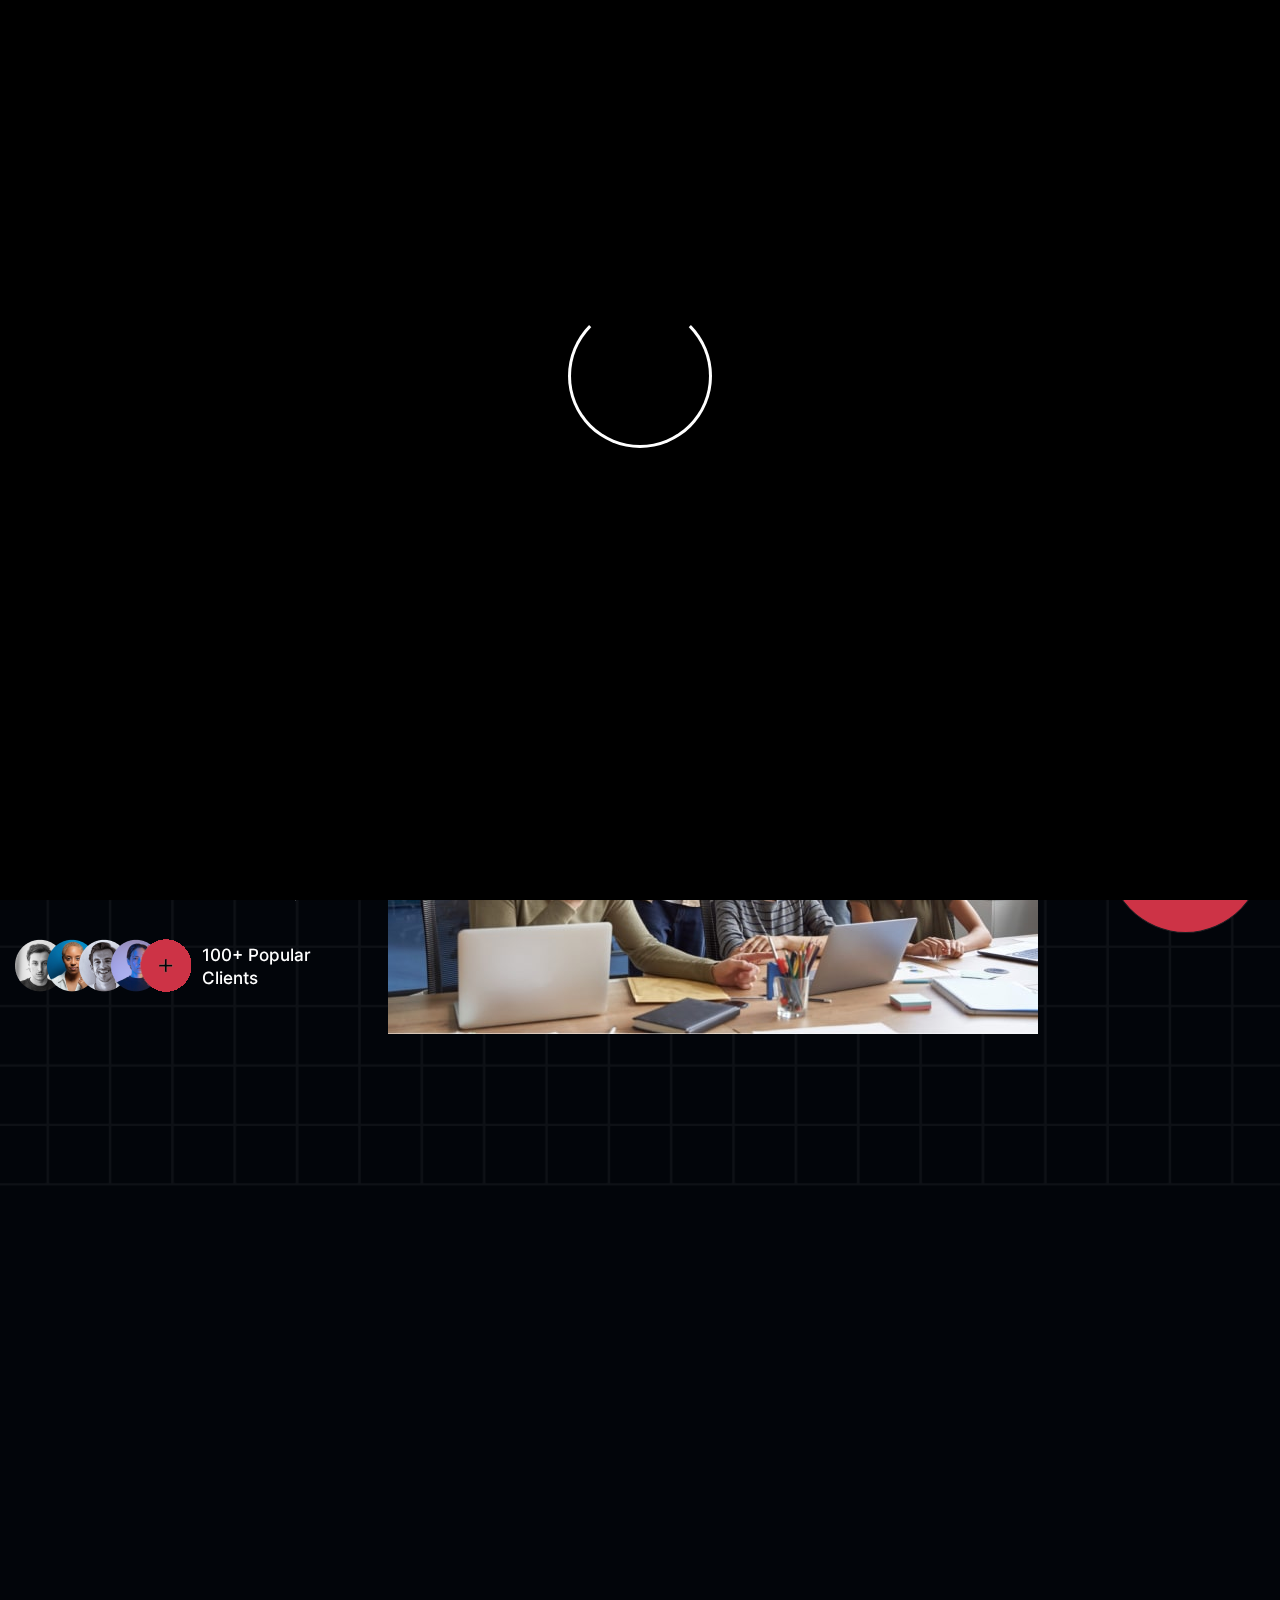
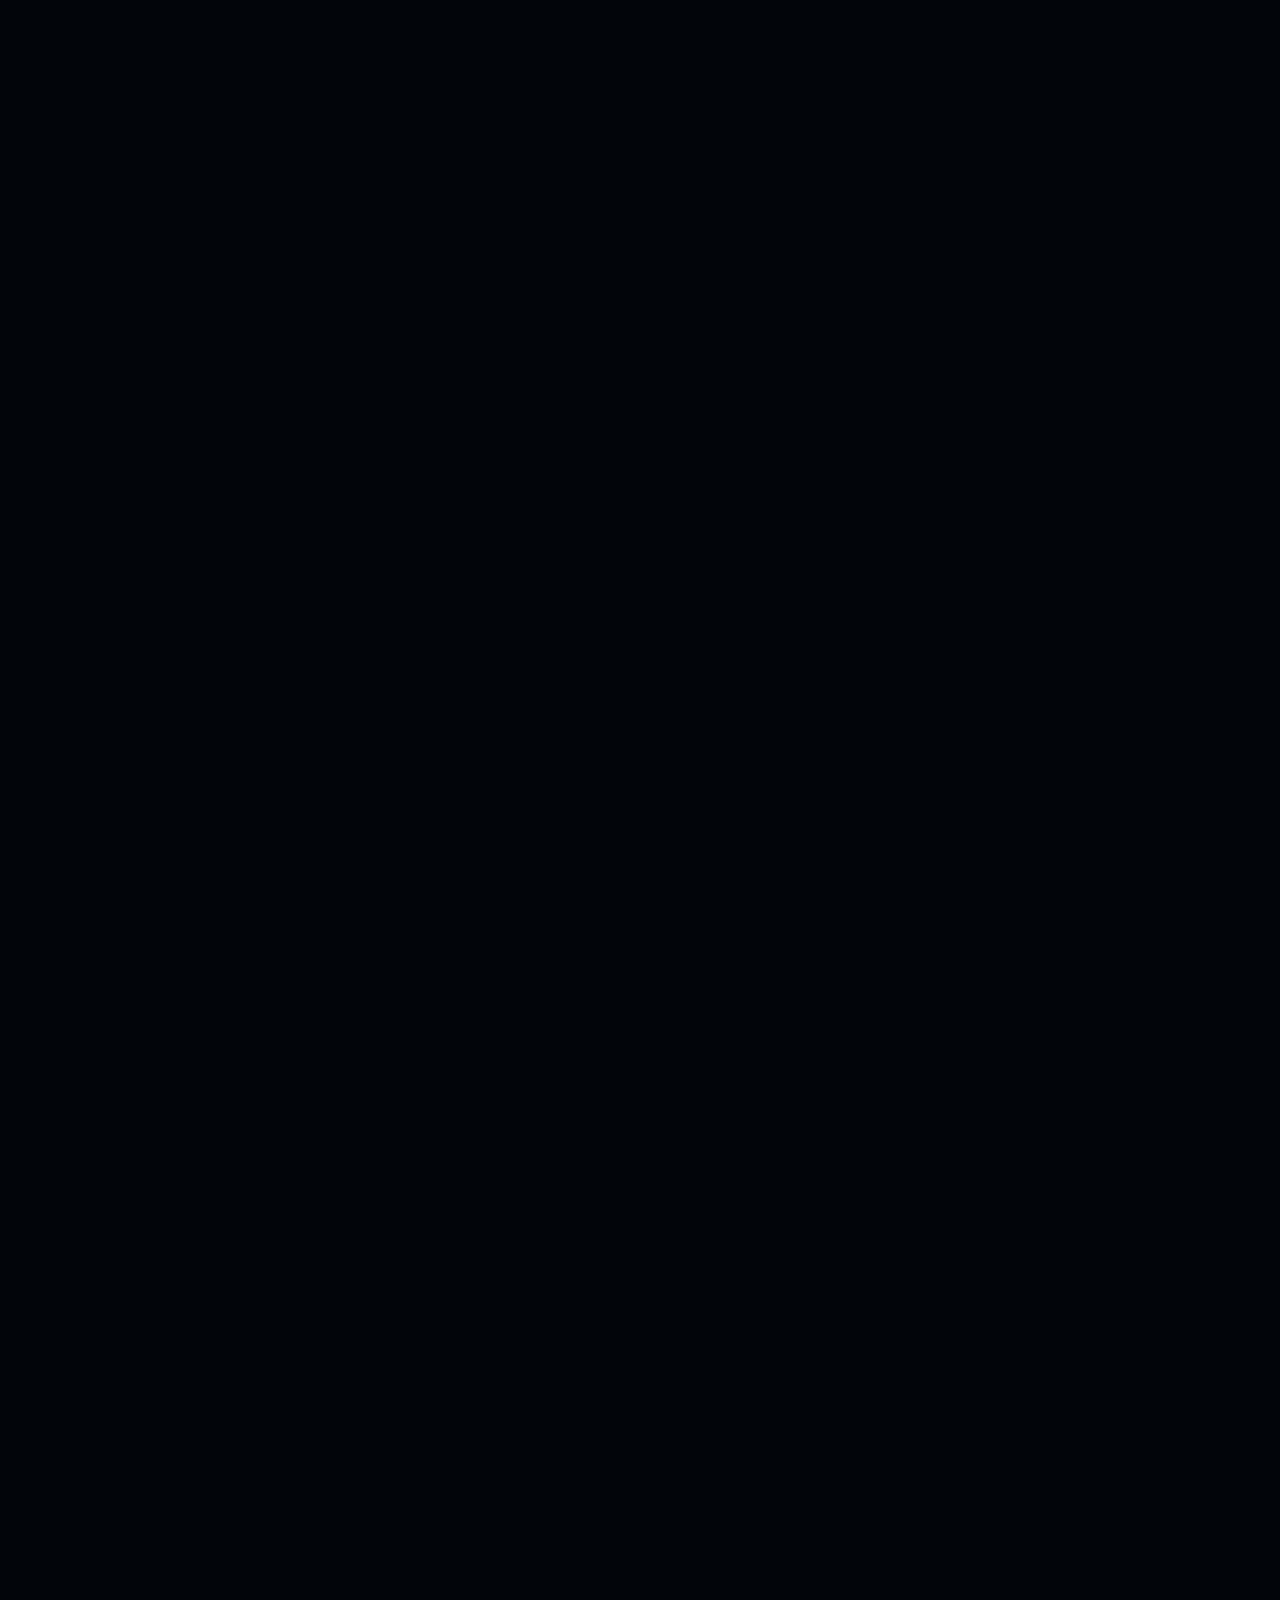
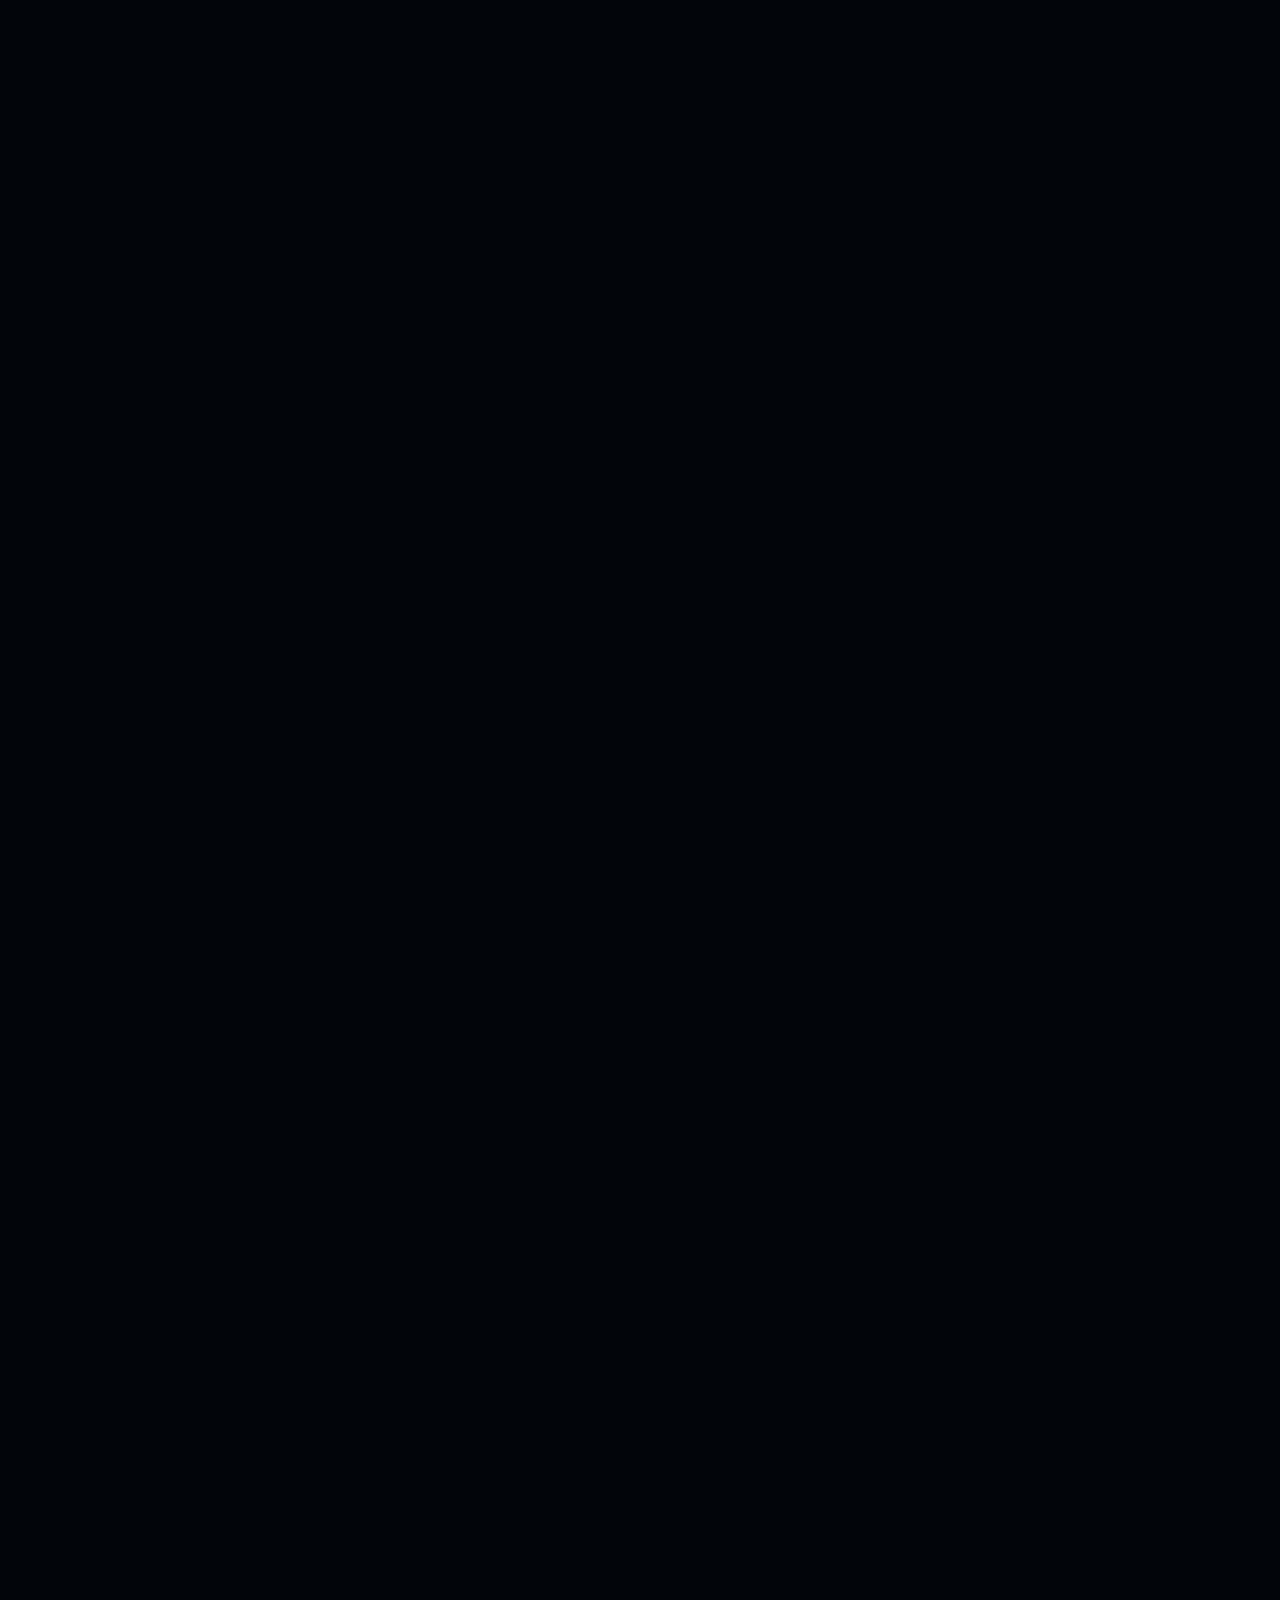
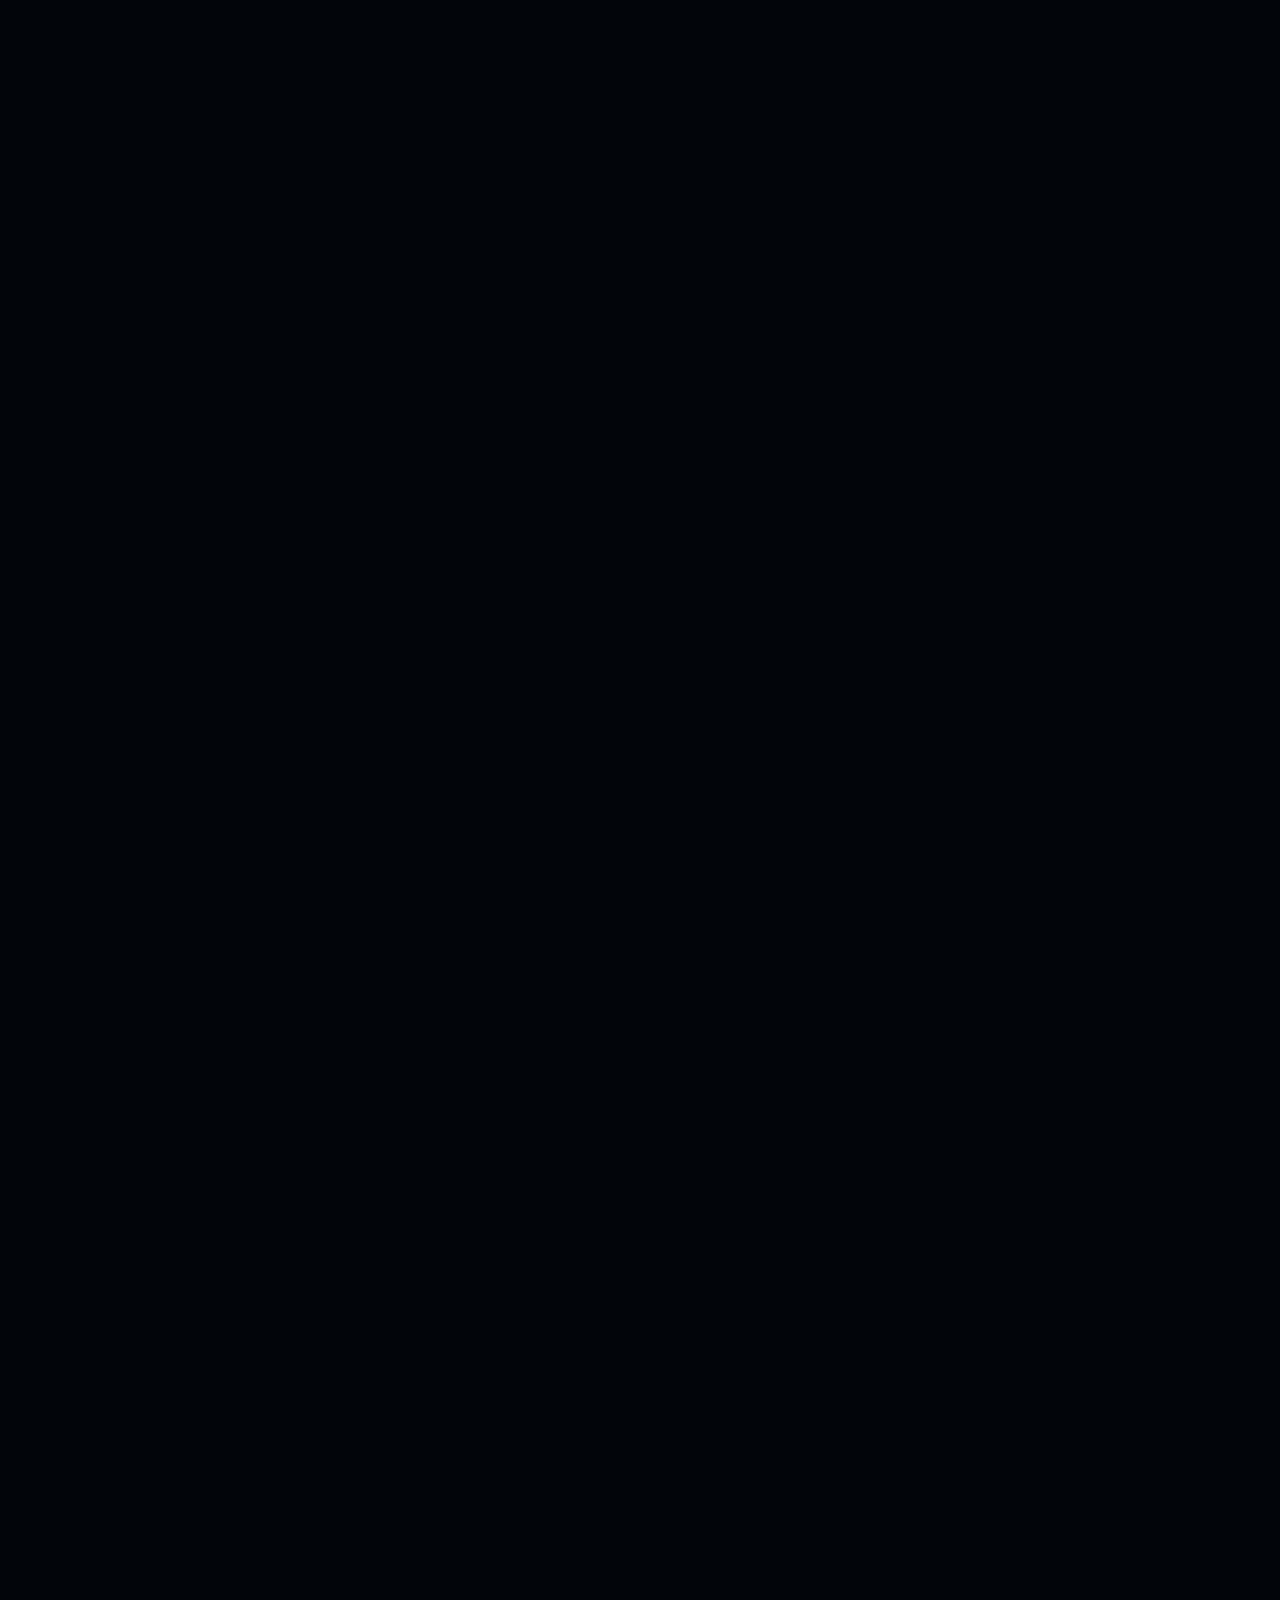
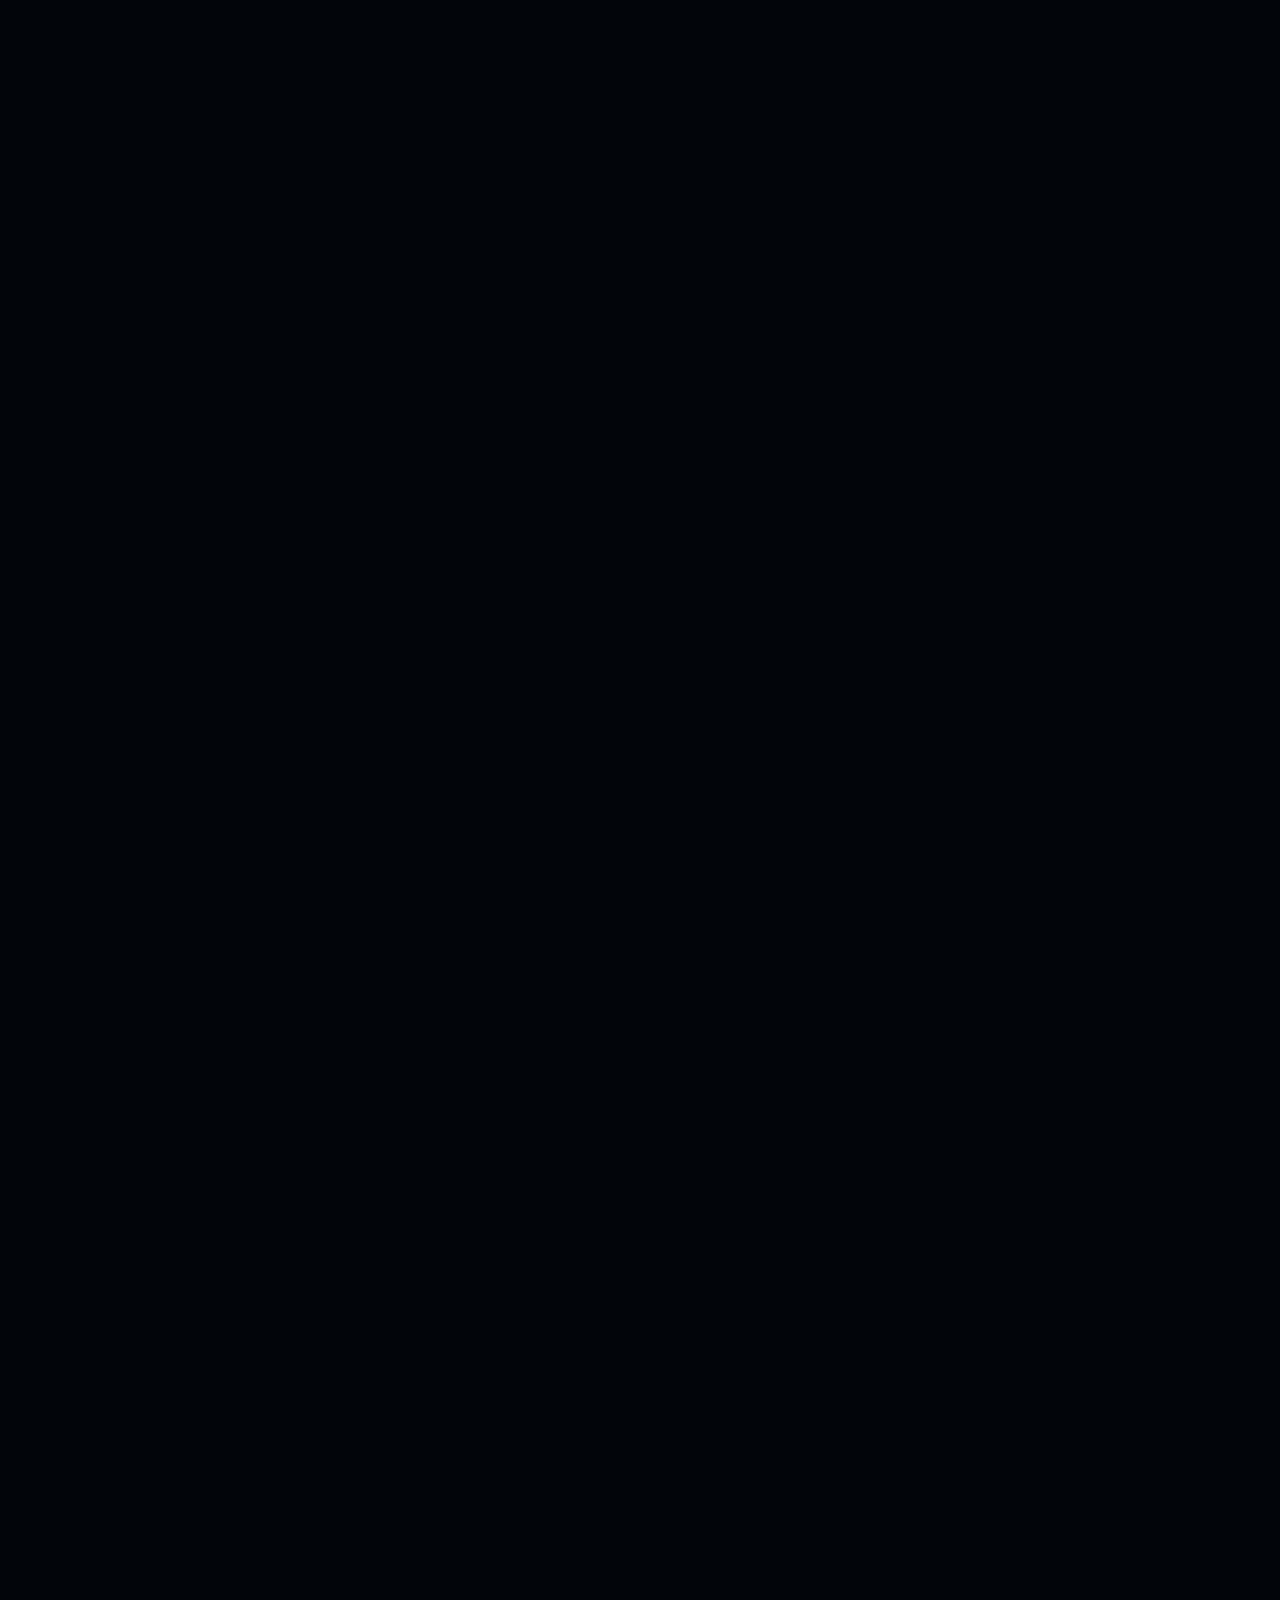
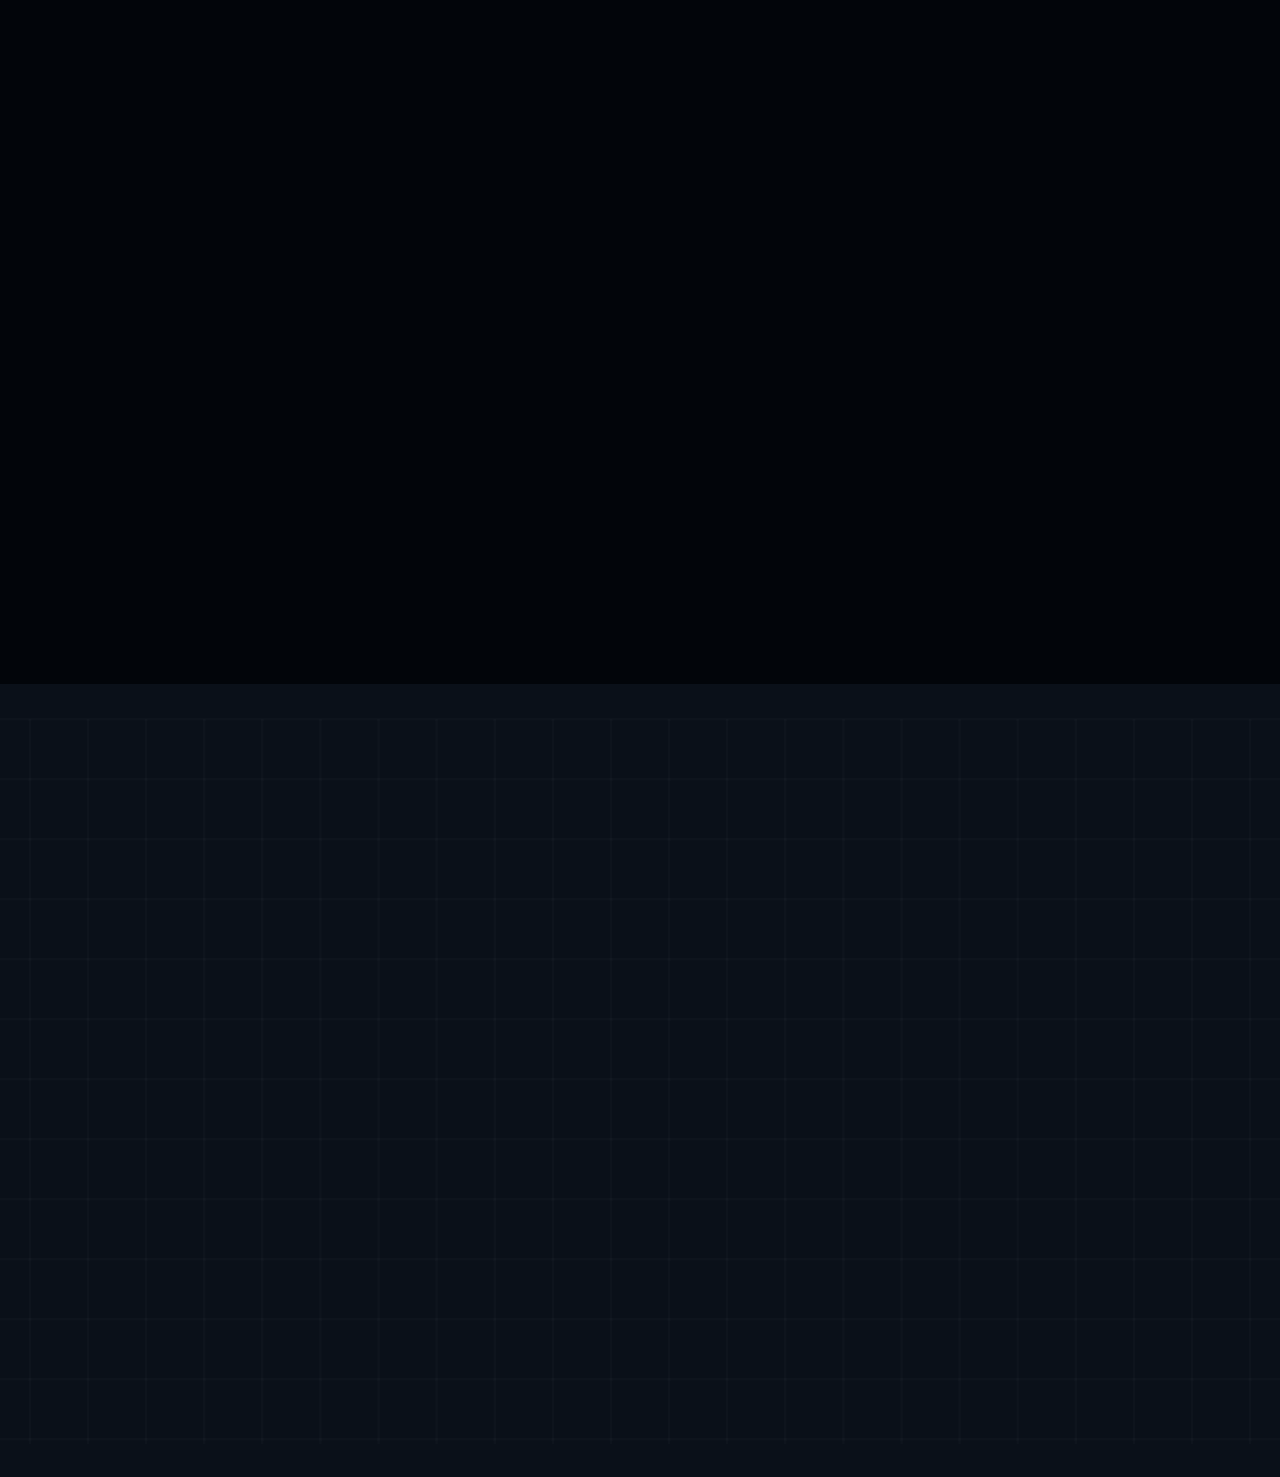
<file: index.html>
<!doctype html>
<html lang="en">
  <head>
    <!-- Required meta tags -->
    <meta charset="utf-8">
    <meta name="viewport" content="width=device-width, initial-scale=1, shrink-to-fit=no">

    <!-- Bootstrap CSS -->
    <link rel="stylesheet" type="text/css" href="assets/css/bootstrap.min.css">

    <!-- CSS Links -->
    <link rel="stylesheet" type="text/css" href="assets/css/style.css">
    <link rel="stylesheet" type="text/css" href="assets/css/slider.css">
    <link rel="stylesheet" href="https://cdnjs.cloudflare.com/ajax/libs/font-awesome/6.5.1/css/all.min.css" integrity="sha512-DTOQO9RWCH3ppGqcWaEA1BIZOC6xxalwEsw9c2QQeAIftl+Vegovlnee1c9QX4TctnWMn13TZye+giMm8e2LwA==" crossorigin="anonymous" referrerpolicy="no-referrer" />

    <title>Webgistics</title>
    <!-- Owl Carousel CSS Link -->
    <link rel="stylesheet" type="text/css" href="assets/css/owl.carousel.min.css">
    <link rel="stylesheet" type="text/css" href="assets/css/owl.theme.default.min.css">
    <link rel="stylesheet" href="https://unpkg.com/aos@next/dist/aos.css" />
    <link rel="stylesheet" type="text/css" href="assets/css/loader2.css">

  </head>
  <body>

    <!-- ------Loader Starting------ -->

    <section>
      <div id="preloader">
        <div id="ctn-preloader" class="ctn-preloader">
          <div class="animation-preloader">
            <div class="spinner"></div>
            <div class="txt-loading">
              <span data-text-preloader="W" class="letters-loading">
                W
              </span>
              
              <span data-text-preloader="E" class="letters-loading">
                E
              </span>
              
              <span data-text-preloader="B" class="letters-loading">
                B
              </span>
              
              <span data-text-preloader="G" class="letters-loading">
                G
              </span>
              
              <span data-text-preloader="I" class="letters-loading">
                I
              </span>
              
              <span data-text-preloader="S" class="letters-loading">
                S
              </span>
              
              <span data-text-preloader="T" class="letters-loading">
                T
              </span>
              
              <span data-text-preloader="I" class="letters-loading">
                I
              </span>

              <span data-text-preloader="C" class="letters-loading">
                C
              </span>

              <span data-text-preloader="S" class="letters-loading">
                S
              </span>
            </div>
          </div>	
          <div class="loader-section section-left"></div>
          <div class="loader-section section-right"></div>
        </div>
      </div>
    </section>

    <!-- ------Loader End------ -->

    <!-- ------Header Starting------ -->
    <header>
      <nav class="navbar navbar-expand-lg navbar-light bg-light">
        <div class="container-fluid">
          <div class="row navBar-row">
            <div class="col-md-4 col-sm-3">
              <a class="navbar-brand" href="#">WEBGISTICS</a>
            </div>
            <div class="col-md-8 col-sm-9">
              <button class="navbar-toggler" type="button" data-bs-toggle="collapse" data-bs-target="#navbarSupportedContent" aria-controls="navbarSupportedContent" aria-expanded="false" aria-label="Toggle navigation">
                <span class="navbar-toggler-icon"></span>
              </button>
              <div class="collapse navbar-collapse" id="navbarSupportedContent">
                <ul class="navbar-nav me-auto mb-2 mb-lg-0">
                  <li class="nav-item">
                    <a class="nav-link active" aria-current="page" href="index.html">Home</a>
                  </li>
                  <li class="nav-item">
                    <a class="nav-link" href="about.html">About</a>
                  </li>
                  <li class="nav-item">
                    <a class="nav-link" href="services.html">Services</a>
                  </li>
                  <li class="nav-item">
                    <a class="nav-link" href="portfolio.html">Portfolio</a>
                  </li>
                  <li class="nav-item">
                    <a class="nav-link" href="contact.html">Contact</a>
                  </li>
                  <li class="nav-item">
                    <a class="nav-link" href="#">Blog</a>
                  </li>
                  <button class="openBtn" onclick="openSearch()"><img src="assets/images/search.png"></button>
                </ul>
              </div>  
            </div>
          </div>
        </div>
      </nav>

        <div id="myOverlay" class="overlay">
          <span class="closebtn" onclick="closeSearch()" title="Close Overlay">×</span>
          <div class="overlay-content">
            <form action="/action_page.php">
              <input type="text" placeholder="Type keyword & Hit Enter" name="search">
            </form>
          </div>
        </div>

      <div id="mySidenav" class="sidenav">
          <a href="javascript:void(0)" class="closebtn" onclick="closeNav()">&times;</a>
          <div class="sideBar-padding">
            <div class="sideBar-content">
              <div class="sideBar-webLogo">
                <img src="assets/images/logo.png">
              </div>
              <div class="sideBar-about">
                <h5>About Us</h5>
                <p>The argument in favor of using filler text goes something like this: If you use real content in the Consulting Process, anytime you reach a review point you’ll end up reviewing.</p>
              </div>
              <div class="sideBar-gallery">
                <h5>Gallery</h5>
                <div class="gallery-items row">
                  <div class="col-md-4">
                    <img src="assets/images/gallery1.jpg">
                  </div>
                  <div class="col-md-4">
                    <img src="assets/images/gallery2.jpg">
                  </div>
                  <div class="col-md-4">
                    <img src="assets/images/gallery3.jpg">
                  </div>
                  <div class="col-md-4">
                    <img src="assets/images/gallery1.jpg">
                  </div>
                  <div class="col-md-4">
                    <img src="assets/images/gallery2.jpg">
                  </div>
                  <div class="col-md-4">
                    <img src="assets/images/gallery3.jpg">
                  </div>
                </div>
              </div>
              <div class="sideBar-social">
                <h5>Social Links</h5>
                <div class="all-sideBar-icons">
                  <a href="#"><i class="fab fa-facebook-f"></i></a>
                  <a href="#"><i class="fab fa-twitter"></i></a>
                  <a href="#"><i class="fab fa-instagram"></i></a>
                  <a href="#"><i class="fab fa-youtube"></i></a>
                </div>
              </div>
            </div>
          </div>
      </div>

      <!-- Use any element to open the sidenav -->
      <span onclick="openNav()" class="sideBar-btn"><img src="assets/images/menu.png"></span>
    </header> 
    <!-- ------Header End------ -->

    <!-- ------Page-Top-Button------ -->
    <div id="progress">
      <span id="progress-value"><i style="transform: rotate(180deg);" class="fas fa-arrow-down"></i></span>
    </div>
    <!-- ------Page-Top-Button End------ -->

    <!-- ------Home Section Start------ -->
    <section class="home-sec">
      <div class="container" data-aos="fade-up">
        <div class="banner-content-1">
          <div class="heading-flex-img">
            <h1>Website</h1>
            <img class="half-circle" src="assets/images/half-circle.png">
            <img class="home-arrow" src="assets/images/home-arrow.png">
          </div>
          <h1>Develop Agency</h1>
        </div>
        <div class="banner-content-2">
          <div class="clients-home">
            <p>Sed ut perspiciatis unde omnis iste natus error voluptatem accusantium doloremque laudantium totam reme aperiam eaque abillo inventore</p>
            <img src="assets/images/home-arrow.png"><br>
            <a href="#">
              <img class="home-avatar-img" src="assets/images/avatar.png">
            </a>
            <p id="popular-img-p">100+ Popular Clients</p>
          </div>
          <div class="home-banner-img">
            <img src="assets/images/hero-two-min.jpg">
          </div>
          <a href="#" class="circle-btn exp-btn">
            <span class="circle-btn-icon">
              <i class="fas fa-arrow-right"></i>
            </span>
            <span class="circle-btn-text">Explore<br>More</span>
          </a>
        </div>
      </div>
    </section>
    <!-- ------Home Section End------ -->

    <!-- ------Skill Section Start------ -->
    <section class="skills-cards-sec">
      <div class="container" data-aos="fade-up">
        <div class="skills-heading">
          <h3>Here are Numerous Topics That Will Enhance Your Skills</h3>
        </div>
        <div class="all-cards">
          <div class="mini-card">
            <div class="icon">
              <img src="assets/images/skill1.png">
            </div>
            <h5 class="title">Bootstrap</h5>
            <a href="#" class="box-url"></a>
          </div>
          <div class="mini-card">
            <div class="icon">
              <img src="assets/images/skill2.png">
            </div>
            <h5 class="title">HTML</h5>
            <a href="#" class="box-url"></a>
          </div>
          <div class="mini-card">
            <div class="icon">
              <img src="assets/images/skill3.png">
            </div>
            <h5 class="title">CSS</h5>
            <a href="#" class="box-url"></a>
          </div>
          <div class="mini-card">
            <div class="icon">
              <img src="assets/images/skill4.png">
            </div>
            <h5 class="title">Javascript</h5>
            <a href="#" class="box-url"></a>
          </div>
          <div class="mini-card">
            <div class="icon">
              <img src="assets/images/skill5.png">
            </div>
            <h5 class="title">React</h5>
            <a href="#" class="box-url"></a>
          </div>
          <div class="mini-card">
            <div class="icon">
              <img src="assets/images/skill6.png">
            </div>
            <h5 class="title">WordPress</h5>
            <a href="#" class="box-url"></a>
          </div>
          <div class="mini-card">
            <div class="icon">
              <img src="assets/images/skill7.png">
            </div>
            <h5 class="title">php</h5>
            <a href="#" class="box-url"></a>
          </div>
          <div class="mini-card">
            <div class="icon">
              <img src="assets/images/skill8.png">
            </div>
            <h5 class="title">node.js</h5>
            <a href="#" class="box-url"></a>
          </div>
          <div class="mini-card">
            <div class="icon">
              <img src="assets/images/skill9.png">
            </div>
            <h5 class="title">Bootstrap</h5>
            <a href="#" class="box-url"></a>
          </div>
          <div class="mini-card">
            <div class="icon">
              <img src="assets/images/skill10.png">
            </div>
            <h5 class="title">Sass</h5>
            <a href="#" class="box-url"></a>
          </div>
          <div class="mini-card">
            <div class="icon">
              <img src="assets/images/skill11.png">
            </div>
            <h5 class="title">Angular</h5>
            <a href="#" class="box-url"></a>
          </div>
          <div class="mini-card">
            <div class="icon">
              <img src="assets/images/skill12.png">
            </div>
            <h5 class="title">Bootstrap</h5>
            <a href="#" class="box-url"></a>
          </div>
          <div class="mini-card">
            <div class="icon">
              <img src="assets/images/skill13.png">
            </div>
            <h5 class="title">Shopify</h5>
            <a href="#" class="box-url"></a>
          </div>
        </div>
      </div>  
    </section>
    <!-- ------Skill Section End------ -->

    <!-- ------About Section Start------ -->
    <section class="about-sec">
      <div class="container" data-aos="fade-up">
        <div class="row about-sec-row">
          <div class="col-md-6">
            <div class="about-sec-content">
              <div class="about-sec-top">
                <img src="assets/images/red-strike.png"><span>About Company</span>
              </div>
              <div class="about-sec-title">
                <h3>We’re Award-winning Web Development Agency</h3>
              </div>
              <div class="about-sec-qoute">
                <p>Sed ut perspiciatis unde omnis iste natus error sit voluptat emey accusantium doloremque laudantium totam aperiam eaque quabillo inventore veritatisey quasi architecto beatae dictasunt</p>
              </div>
              <div class="about-sec-counter">
                <div class="number-counter row"> 
                  <div class="col-md-4 counter-full">
                    <div class="counter-content">
                      <h3 class="counter" data-target="100">00</h3>
                      <h6>Clients Satisfactions</h6>
                    </div>
                  </div>  
                  <div class="col-md-4 counter-full">  
                    <div class="counter-content">
                      <h3 class="counter num" data-target="93">00</h3>
                      <h6>Success Rating</h6>
                    </div>
                  </div>
                  <div class="col-md-4 counter-full">  
                    <div class="counter-content">
                      <h3 class="counter num" data-target="96">00</h3>
                      <h6>Project Complete</h6>
                    </div>
                  </div>  
                </div>
              </div>
            </div>
          </div>
          <div class="col-md-6">
            <div class="about-sec-image">
              <img src="assets/images/about-img.png">
            </div>
          </div>
        </div>
      </div> 
    </section>
    <!-- ------About Section End------ -->

    <!-- ------Services Section Start------ -->
    <section class="service-sec">
      <div class="container" data-aos="fade-up">
        <div class="row service-title">
          <div  class="col-md-12">
            <div class="service-sec-top">
              <img src="assets/images/red-strike.png"><span>Popular Services</span>
            </div>
            <div class="service-sec-title">
                <h3>We Provide Amazing Web Design Solutions</h3>
            </div> 
          </div>
        </div>
        <div class="row service-all-cards">
          <div class="col-md-3">
            <div class="iconic-card">
              <div class="content">
                <div class="icon">
                  <i class="fab fa-connectdevelop"></i>
                </div>
                <h5 class="title">
                  <a href="#">Web Development</a>
                </h5>
                <a href="#" class="iconic-arrow">
                  <i class="fas fa-arrow-right"></i>
                </a>
              </div>
              <div class="card-img">
                <img src="assets/images/service1.jpg">
              </div>
            </div>
          </div>
          <div class="col-md-3">
            <div class="iconic-card">
              <div class="content">
                <div class="icon">
                  <i class="fab fa-connectdevelop"></i>
                </div>
                <h5 class="title">
                  <a href="#">Web Development</a>
                </h5>
                <a href="#" class="iconic-arrow">
                  <i class="fas fa-arrow-right"></i>
                </a>
              </div>
              <div class="card-img">
                <img src="assets/images/service1.jpg">
              </div>
            </div>
          </div>
          <div class="col-md-3">
            <div class="iconic-card">
              <div class="content">
                <div class="icon">
                  <i class="fab fa-connectdevelop"></i>
                </div>
                <h5 class="title">
                  <a href="#">Web Development</a>
                </h5>
                <a href="#" class="iconic-arrow">
                  <i class="fas fa-arrow-right"></i>
                </a>
              </div>
              <div class="card-img">
                <img src="assets/images/service1.jpg">
              </div>
            </div>
          </div>
          <div class="col-md-3">
            <div class="iconic-card">
              <div class="content">
                <div class="icon">
                  <i class="fab fa-connectdevelop"></i>
                </div>
                <h5 class="title">
                  <a href="#">Web Development</a>
                </h5>
                <a href="#" class="iconic-arrow">
                  <i class="fas fa-arrow-right"></i>
                </a>
              </div>
              <div class="card-img">
                <img src="assets/images/service1.jpg">
              </div>
            </div>
          </div>
          <div class="col-md-3">
            <div class="iconic-card">
              <div class="content">
                <div class="icon">
                  <i class="fab fa-connectdevelop"></i>
                </div>
                <h5 class="title">
                  <a href="#">Web Development</a>
                </h5>
                <a href="#" class="iconic-arrow">
                  <i class="fas fa-arrow-right"></i>
                </a>
              </div>
              <div class="card-img">
                <img src="assets/images/service1.jpg">
              </div>
            </div>
          </div>
          <div class="col-md-3">
            <div class="iconic-card">
              <div class="content">
                <div class="icon">
                  <i class="fab fa-connectdevelop"></i>
                </div>
                <h5 class="title">
                  <a href="#">Web Development</a>
                </h5>
                <a href="#" class="iconic-arrow">
                  <i class="fas fa-arrow-right"></i>
                </a>
              </div>
              <div class="card-img">
                <img src="assets/images/service1.jpg">
              </div>
            </div>
          </div>
          <div class="col-md-3">
            <div class="iconic-card">
              <div class="content">
                <div class="icon">
                  <i class="fab fa-connectdevelop"></i>
                </div>
                <h5 class="title">
                  <a href="#">Web Development</a>
                </h5>
                <a href="#" class="iconic-arrow">
                  <i class="fas fa-arrow-right"></i>
                </a>
              </div>
              <div class="card-img">
                <img src="assets/images/service1.jpg">
              </div>
            </div>
          </div>
          <div class="col-md-3">
            <div class="iconic-card">
              <div class="content">
                <div class="icon">
                  <i class="fab fa-connectdevelop"></i>
                </div>
                <h5 class="title">
                  <a href="#">Web Development</a>
                </h5>
                <a href="#" class="iconic-arrow">
                  <i class="fas fa-arrow-right"></i>
                </a>
              </div>
              <div class="card-img">
                <img src="assets/images/service1.jpg">
              </div>
            </div>
          </div>
        </div>
      </div>
    </section>
    <!-- ------Services Section End------ -->

    <!-- ------Infinty-Scroll Section Start------ -->
    <section class="scroll-left-sec">
      <div class="scroll-left" data-aos="fade-up">
        <marquee behavior="scroll" direction="left" scrollamount="20">Design & Branding <i class="fas fa-star-of-life"></i>Web Development <i class="fas fa-star-of-life"></i> Mobile Application <i class="fas fa-star-of-life"></i> Web Application <i class="fas fa-star-of-life"></i> SEO Optimizaton <i class="fas fa-star-of-life"></i> Product Desingning <i class="fas fa-star-of-life"></i> UX/UI Strategy <i class="fas fa-star-of-life"></i> Design & Branding <i class="fas fa-star-of-life"></i>Web Development <i class="fas fa-star-of-life"></i> Mobile Application <i class="fas fa-star-of-life"></i> Web Application <i class="fas fa-star-of-life"></i> SEO Optimizaton <i class="fas fa-star-of-life"></i> Product Desingning <i class="fas fa-star-of-life"></i> UX/UI Strategy <i class="fas fa-star-of-life"></i> </marquee>
      </div>  
    </section>
    <!-- ------Infinty-Scroll Section End------ -->

    <!-- ------Gallery Section Start------ 
    <section class="gallery-sec">
      <div class="container">
        <div class="row">
          <div class="col-md-6">
            <div class="gallery-sec-top">
                <img src="assets/images/red-strike.png"><span>Recent Works Gallery</span>
              </div>
              <div class="gallery-sec-title">
                <h3>Let’s Look Our Recent Project Gallery</h3>
              </div>
          </div>
          <div class="col-md-6 gallery-btn">
            <a href="#" class="circle-btn exp-btn m-cancel">
              <span class="circle-btn-icon">
                <i class="fas fa-arrow-right"></i>
              </span>
              <span class="circle-btn-text">Explore<br>More</span>
            </a>
          </div>
        </div>
      </div>
    </section>
    ------Gallery Section End------ !-->

    <!-- ------Team Section Start------ -->
    <section class="team-sec" data-aos="fade-up">
      <div class="container">
        <div class="row team-title">
          <div  class="col-md-12">
            <div class="team-sec-top">
              <img src="assets/images/red-strike.png"><span>Team Members</span>
            </div>
            <div class="team-sec-title">
                <h3>Meet Our Professionals Team</h3>
            </div> 
          </div>
        </div>  
      </div>
        <div class="team-slider">
          <div class="owl-carousel owl-theme">
            <div class="item">
              <div class="member-slide">
                <div class="member-img">
                  <img src="assets/images/member-1.jpg">
                  <div class="member-social">
                    <a href="#"><i class="fab fa-facebook-f"></i></a>
                    <a href="#"><i class="fab fa-twitter"></i></a>
                    <a href="#"><i class="fab fa-linkedin-in"></i></a>
                    <a href="#"><i class="fab fa-instagram"></i></a>
                  </div>
                </div>
                <div class="member-content">
                  <div>
                    <h5 class="member-name">
                      <a href="#">Michael A. Braun</a>
                    </h5>
                    <p class="job-title">Web Designer</p>
                  </div>
                  <a href="#" class="read-more">
                    <i class="fas fa-arrow-right"></i>
                  </a>
                </div>
              </div>  
            </div>
            <div class="item">
              <div class="member-slide">
                <div class="member-img">
                  <img src="assets/images/member-2.jpg">
                  <div class="member-social">
                    <a href="#"><i class="fab fa-facebook-f"></i></a>
                    <a href="#"><i class="fab fa-twitter"></i></a>
                    <a href="#"><i class="fab fa-linkedin-in"></i></a>
                    <a href="#"><i class="fab fa-instagram"></i></a>
                  </div>
                </div>
                <div class="member-content">
                  <div>
                    <h5 class="member-name">
                      <a href="#">Michael A. Braun</a>
                    </h5>
                    <p class="job-title">Web Designer</p>
                  </div>
                  <a href="#" class="read-more">
                    <i class="fas fa-arrow-right"></i>
                  </a>
                </div>
              </div>  
            </div>
            <div class="item">
              <div class="member-slide">
                <div class="member-img">
                  <img src="assets/images/member-3.jpg">
                  <div class="member-social">
                    <a href="#"><i class="fab fa-facebook-f"></i></a>
                    <a href="#"><i class="fab fa-twitter"></i></a>
                    <a href="#"><i class="fab fa-linkedin-in"></i></a>
                    <a href="#"><i class="fab fa-instagram"></i></a>
                  </div>
                </div>
                <div class="member-content">
                  <div>
                    <h5 class="member-name">
                      <a href="#">Michael A. Braun</a>
                    </h5>
                    <p class="job-title">Web Designer</p>
                  </div>
                  <a href="#" class="read-more">
                    <i class="fas fa-arrow-right"></i>
                  </a>
                </div>
              </div>  
            </div>
            <div class="item">
              <div class="member-slide">
                <div class="member-img">
                  <img src="assets/images/member-4.jpg">
                  <div class="member-social">
                    <a href="#"><i class="fab fa-facebook-f"></i></a>
                    <a href="#"><i class="fab fa-twitter"></i></a>
                    <a href="#"><i class="fab fa-linkedin-in"></i></a>
                    <a href="#"><i class="fab fa-instagram"></i></a>
                  </div>
                </div>
                <div class="member-content">
                  <div>
                    <h5 class="member-name">
                      <a href="#">Michael A. Braun</a>
                    </h5>
                    <p class="job-title">Web Designer</p>
                  </div>
                  <a href="#" class="read-more">
                    <i class="fas fa-arrow-right"></i>
                  </a>
                </div>
              </div>  
            </div>
            <div class="item">
              <div class="member-slide">
                <div class="member-img">
                  <img src="assets/images/member-5.jpg">
                  <div class="member-social">
                    <a href="#"><i class="fab fa-facebook-f"></i></a>
                    <a href="#"><i class="fab fa-twitter"></i></a>
                    <a href="#"><i class="fab fa-linkedin-in"></i></a>
                    <a href="#"><i class="fab fa-instagram"></i></a>
                  </div>
                </div>
                <div class="member-content">
                  <div>
                    <h5 class="member-name">
                      <a href="#">Michael A. Braun</a>
                    </h5>
                    <p class="job-title">Web Designer</p>
                  </div>
                  <a href="#" class="read-more">
                    <i class="fas fa-arrow-right"></i>
                  </a>
                </div>
              </div>  
            </div>
            <div class="item">
              <div class="member-slide">
                <div class="member-img">
                  <img src="assets/images/member-6.jpg">
                  <div class="member-social">
                    <a href="#"><i class="fab fa-facebook-f"></i></a>
                    <a href="#"><i class="fab fa-twitter"></i></a>
                    <a href="#"><i class="fab fa-linkedin-in"></i></a>
                    <a href="#"><i class="fab fa-instagram"></i></a>
                  </div>
                </div>
                <div class="member-content">
                  <div>
                    <h5 class="member-name">
                      <a href="#">Michael A. Braun</a>
                    </h5>
                    <p class="job-title">Web Designer</p>
                  </div>
                  <a href="#" class="read-more">
                    <i class="fas fa-arrow-right"></i>
                  </a>
                </div>
              </div>  
            </div>
          </div>
        </div>
    </section>
    <!-- ------Team Section End------ -->

    <!-- ------Why Us Section Start------ -->
    <section class="why-us-sec">
      <div class="container" data-aos="fade-up">
        <div class="row">
          <div class="col-md-6">
            <div class="why-us-sec-top">
              <img src="assets/images/red-strike.png"><span>Why Choose Us</span>
            </div>
            <div class="why-us-sec-title">
              <h3>Web Design Company That You Can Trust</h3>
            </div>
            <div class="row all-benefits">
              <div class="col-md-6">
                <div class="benefit-box">
                <div class="box-content">
                  <h4 class="box-title">
                    <span class="box-icon">
                      <i class="fas fa-chevron-right"></i>
                    </span>
                    <span class="title-text">Competitive rates</span>
                  </h4>
                  <p class="box-description">We use strategic marketing tactics that have been proven programming</p>
                </div>
                </div>
              </div>
              <div class="col-md-6">
                <div class="benefit-box">
                <div class="box-content">
                  <h4 class="box-title">
                    <span class="box-icon">
                      <i class="fas fa-chevron-right"></i>
                    </span>
                    <span class="title-text">Competitive rates</span>
                  </h4>
                  <p class="box-description">We use strategic marketing tactics that have been proven programming</p>
                </div>
                </div>
              </div>
              <div class="col-md-6">
                <div class="benefit-box">
                <div class="box-content">
                  <h4 class="box-title">
                    <span class="box-icon">
                      <i class="fas fa-chevron-right"></i>
                    </span>
                    <span class="title-text">Competitive rates</span>
                  </h4>
                  <p class="box-description">We use strategic marketing tactics that have been proven programming</p>
                </div>
                </div>
              </div>
              <div class="col-md-6">
                <div class="benefit-box">
                <div class="box-content">
                  <h4 class="box-title">
                    <span class="box-icon">
                      <i class="fas fa-chevron-right"></i>
                    </span>
                    <span class="title-text">Competitive rates</span>
                  </h4>
                  <p class="box-description">We use strategic marketing tactics that have been proven programming</p>
                </div>
                </div>
              </div>  
            </div>
          </div>
          <div class="col-md-6">
            <div class="why-us-img">
              <img src="assets/images/quote-img.png">
            </div>
          </div>
        </div>
      </div>
    </section>
    <!-- ------Why Us Section End------ -->

    <!-- ------Package-Sec Section Start------ -->
    <section class="package-sec">
      <div class="container" data-aos="fade-up">
        <div class="row package-title">
          <div  class="col-md-12">
            <div class="package-sec-top">
              <img src="assets/images/red-strike.png"><span>Pricing Package</span>
            </div>
            <div class="package-sec-title">
                <h3>Best Pricing Package For All Web Design Solutions</h3>
            </div> 
          </div>
        </div>
        <div class="row package-cards">
          <div class="col-md-4">
            <div class="iconic-package-card">
              <div class="pricing-table">
                <div class="table-header">
                  <div class="table-icon">
                    <i class="fas fa-magnet"></i>
                  </div>
                  <h4 class="table-title">Regular Package</h4>
                  <div class="table-price">
                    <span class="table-currency">$</span>
                    <span class="table-price-text">18.3</span>
                    <span class="table-period">per month</span>
                  </div>
                </div>
                <ul class="features-list">
                  <li>
                    <span class="feature-icon">
                      <i class="far fa-check-circle"></i>
                    </span>
                    <span class="feature-text">Landing Page Design</span>
                  </li>
                  <li>
                    <span class="feature-icon">
                      <i class="far fa-check-circle"></i>
                    </span>
                    <span class="feature-text">Web Development</span>
                  </li>
                  <li>
                    <span class="feature-icon">
                      <i class="far fa-check-circle"></i>
                    </span>
                    <span class="feature-text">SEO Optimizations</span>
                  </li>
                  <li>
                    <span class="feature-icon">
                      <i class="far fa-check-circle"></i>
                    </span>
                    <span class="feature-text">Mobile Applications Design</span>
                  </li>
                  <li>
                    <span class="feature-icon">
                      <i class="far fa-check-circle"></i>
                    </span>
                    <span class="feature-text">Quality Assurance</span>
                  </li>
                  <li>
                    <span class="feature-icon">
                      <i class="far fa-check-circle"></i>
                    </span>
                    <span class="feature-text">Customs Services</span>
                  </li>
                </ul>
                <div class="table-btn">
                  <a href="#" class="pricing-btn">
                    <span>Choose Package</span>
                    <span class="btn-icon"><i class="fas fa-arrow-right"></i></span>
                  </a>
                </div>
              </div>
            </div>
          </div>
          <div class="col-md-4">
            <div class="iconic-package-card">
              <div class="pricing-table">
                <div class="table-header">
                  <div class="table-icon">
                    <i class="fas fa-magnet"></i>
                  </div>
                  <h4 class="table-title">Regular Package</h4>
                  <div class="table-price">
                    <span class="table-currency">$</span>
                    <span class="table-price-text">18.3</span>
                    <span class="table-period">per month</span>
                  </div>
                </div>
                <ul class="features-list">
                  <li>
                    <span class="feature-icon">
                      <i class="far fa-check-circle"></i>
                    </span>
                    <span class="feature-text">Landing Page Design</span>
                  </li>
                  <li>
                    <span class="feature-icon">
                      <i class="far fa-check-circle"></i>
                    </span>
                    <span class="feature-text">Web Development</span>
                  </li>
                  <li>
                    <span class="feature-icon">
                      <i class="far fa-check-circle"></i>
                    </span>
                    <span class="feature-text">SEO Optimizations</span>
                  </li>
                  <li>
                    <span class="feature-icon">
                      <i class="far fa-check-circle"></i>
                    </span>
                    <span class="feature-text">Mobile Applications Design</span>
                  </li>
                  <li>
                    <span class="feature-icon">
                      <i class="far fa-check-circle"></i>
                    </span>
                    <span class="feature-text">Quality Assurance</span>
                  </li>
                  <li>
                    <span class="feature-icon">
                      <i class="far fa-check-circle"></i>
                    </span>
                    <span class="feature-text">Customs Services</span>
                  </li>
                </ul>
                <div class="table-btn">
                  <a href="#" class="pricing-btn">
                    <span>Choose Package</span>
                    <span class="btn-icon"><i class="fas fa-arrow-right"></i></span>
                  </a>
                </div>
                <span class="table-badge">Popular Package</span>
              </div>
            </div>
          </div>
          <div class="col-md-4">
            <div class="iconic-package-card">
              <div class="pricing-table">
                <div class="table-header">
                  <div class="table-icon">
                    <i class="fas fa-magnet"></i>
                  </div>
                  <h4 class="table-title">Regular Package</h4>
                  <div class="table-price">
                    <span class="table-currency">$</span>
                    <span class="table-price-text">18.3</span>
                    <span class="table-period">per month</span>
                  </div>
                </div>
                <ul class="features-list">
                  <li>
                    <span class="feature-icon">
                      <i class="far fa-check-circle"></i>
                    </span>
                    <span class="feature-text">Landing Page Design</span>
                  </li>
                  <li>
                    <span class="feature-icon">
                      <i class="far fa-check-circle"></i>
                    </span>
                    <span class="feature-text">Web Development</span>
                  </li>
                  <li>
                    <span class="feature-icon">
                      <i class="far fa-check-circle"></i>
                    </span>
                    <span class="feature-text">SEO Optimizations</span>
                  </li>
                  <li>
                    <span class="feature-icon">
                      <i class="far fa-check-circle"></i>
                    </span>
                    <span class="feature-text">Mobile Applications Design</span>
                  </li>
                  <li>
                    <span class="feature-icon">
                      <i class="far fa-check-circle"></i>
                    </span>
                    <span class="feature-text">Quality Assurance</span>
                  </li>
                  <li>
                    <span class="feature-icon">
                      <i class="far fa-check-circle"></i>
                    </span>
                    <span class="feature-text">Customs Services</span>
                  </li>
                </ul>
                <div class="table-btn">
                  <a href="#" class="pricing-btn">
                    <span>Choose Package</span>
                    <span class="btn-icon"><i class="fas fa-arrow-right"></i></span>
                  </a>
                </div>
              </div>
            </div>
          </div>
        </div>
      </div>
    </section>
    <!-- ------Package-Sec Section End------ -->

    <!-- ------Infinty-Scroll Section Start------ -->
    <section class="scroll-left-sec">
      <div class="scroll-left" data-aos="fade-up">
        <marquee behavior="scroll" direction="left" scrollamount="20">Design & Branding <i class="fas fa-star-of-life"></i>Web Development <i class="fas fa-star-of-life"></i> Mobile Application <i class="fas fa-star-of-life"></i> Web Application <i class="fas fa-star-of-life"></i> SEO Optimizaton <i class="fas fa-star-of-life"></i> Product Desingning <i class="fas fa-star-of-life"></i> UX/UI Strategy <i class="fas fa-star-of-life"></i> Design & Branding <i class="fas fa-star-of-life"></i>Web Development <i class="fas fa-star-of-life"></i> Mobile Application <i class="fas fa-star-of-life"></i> Web Application <i class="fas fa-star-of-life"></i> SEO Optimizaton <i class="fas fa-star-of-life"></i> Product Desingning <i class="fas fa-star-of-life"></i> UX/UI Strategy <i class="fas fa-star-of-life"></i> </marquee>
      </div>  
    </section>
    <!-- ------Infinty-Scroll Section End------ -->

    <!-- ------Testimonial Section Start------ -->
    <section class="testimonial-sec">
      <div class="container" data-aos="fade-up">
        <div class="row">
          <div class="col-md-6">
            <div class="qoute-sec-img">
              <img src="assets/images/testimonial-left-img-min.png">
            </div>            
          </div>
          <div class="col-md-6">
            <div class="qoute-slider">
              <div class="owl-carousel-second owl-theme">
                <div class="item">
                  <div class="testimonial-item">
                    <p class="description">" On the other hand we denounce with see righteous indignation and dislike men who are beguiled and demoralized by the charms offset pleasure moments line desire that they cannot foresee pain and trouble that are bound ensue and equal blame belongs their duty "</p>
                    <div class="testimonial-footer">
                      <div class="author-info">
                        <div class="image">
                          <img src="assets/images/author1.png">
                        </div>
                        <div class="name-wrap">
                          <h4 class="name">Richard S. Robertson</h4>
                          <span class="position">CEO & Founder</span>
                        </div>
                      </div>
                      <div class="star-rating">
                        <i class="fas fa-star"></i>
                        <i class="fas fa-star"></i>
                        <i class="fas fa-star"></i>
                        <i class="fas fa-star"></i>
                        <i class="fas fa-star half-star"></i>
                      </div>
                    </div>
                  </div>
                </div>
                <div class="item">
                  <div class="testimonial-item">
                    <p class="description">" On the other hand we denounce with see righteous indignation and dislike men who are beguiled and demoralized by the charms offset pleasure moments line desire that they cannot foresee pain and trouble that are bound ensue and equal blame belongs their duty "</p>
                    <div class="testimonial-footer">
                      <div class="author-info">
                        <div class="image">
                          <img src="assets/images/author1.png">
                        </div>
                        <div class="name-wrap">
                          <h4 class="name">Richard S. Robertson</h4>
                          <span class="position">CEO & Founder</span>
                        </div>
                      </div>
                      <div class="star-rating">
                        <i class="fas fa-star"></i>
                        <i class="fas fa-star"></i>
                        <i class="fas fa-star"></i>
                        <i class="fas fa-star"></i>
                        <i class="fas fa-star half-star"></i>
                      </div>
                    </div>
                  </div>
                </div>
                <div class="item">
                  <div class="testimonial-item">
                    <p class="description">" On the other hand we denounce with see righteous indignation and dislike men who are beguiled and demoralized by the charms offset pleasure moments line desire that they cannot foresee pain and trouble that are bound ensue and equal blame belongs their duty "</p>
                    <div class="testimonial-footer">
                      <div class="author-info">
                        <div class="image">
                          <img src="assets/images/author1.png">
                        </div>
                        <div class="name-wrap">
                          <h4 class="name">Richard S. Robertson</h4>
                          <span class="position">CEO & Founder</span>
                        </div>
                      </div>
                      <div class="star-rating">
                        <i class="fas fa-star"></i>
                        <i class="fas fa-star"></i>
                        <i class="fas fa-star"></i>
                        <i class="fas fa-star"></i>
                        <i class="fas fa-star half-star"></i>
                      </div>
                    </div>
                  </div>
                </div>
                <div class="item">
                  <div class="testimonial-item">
                    <p class="description">" On the other hand we denounce with see righteous indignation and dislike men who are beguiled and demoralized by the charms offset pleasure moments line desire that they cannot foresee pain and trouble that are bound ensue and equal blame belongs their duty "</p>
                    <div class="testimonial-footer">
                      <div class="author-info">
                        <div class="image">
                          <img src="assets/images/author1.png">
                        </div>
                        <div class="name-wrap">
                          <h4 class="name">Richard S. Robertson</h4>
                          <span class="position">CEO & Founder</span>
                        </div>
                      </div>
                      <div class="star-rating">
                        <i class="fas fa-star"></i>
                        <i class="fas fa-star"></i>
                        <i class="fas fa-star"></i>
                        <i class="fas fa-star"></i>
                        <i class="fas fa-star half-star"></i>
                      </div>
                    </div>
                  </div>
                </div>
              </div>
              <div class="testimonial-img">
                <img src="assets/images/ellipse-icon.png">
              </div>
            </div>
          </div>
        </div>
      </div>
    </section>
    <!-- ------Testimonial Section End------ -->

    <!-- ------Blog Section Start------ -->
    <section class="blog-sec">
      <div class="container" data-aos="fade-up">
        <div class="row package-title">
          <div  class="col-md-12">
            <div class="blog-sec-top">
              <img src="assets/images/red-strike.png"><span>Blog & News</span>
            </div>
            <div class="blog-sec-title">
                <h3>Read Our Latest News & Blog Get Every Update</h3>
            </div> 
          </div>
        </div>
        <div class="row">
          <div class="col-md-4">
            <div class="post-iconic">
              <div class="post-thumbnail">
                <img src="assets/images/blog-01.jpg">
                <a href="#" class="hover-icon">
                  <i class="fas fa-arrow-right"></i>
                </a>
              </div>
              <div class="post-content">
                <h4 class="post-title">
                  <a href="#">The Benefits of Data-Driven Marketing for Agencies</a>
                </h4>
                <span class="divider"></span>
                <div class="post-meta">
                  <a href="#" class="post-date">
                    <i class="fas fa-calendar-week"></i>April 25, 2023
                  </a>
                  <a href="#" class="post-comment">
                    <i class="far fa-comments"></i><span>Comments</span> (0)
                  </a>
                </div>
              </div>
            </div>
          </div>
          <div class="col-md-4">
            <div class="post-iconic">
              <div class="post-thumbnail">
                <img src="assets/images/blog-02.jpg">
                <a href="#" class="hover-icon">
                  <i class="fas fa-arrow-right"></i>
                </a>
              </div>
              <div class="post-content">
                <h4 class="post-title">
                  <a href="#">The Benefits of Data-Driven Marketing for Agencies</a>
                </h4>
                <span class="divider"></span>
                <div class="post-meta">
                  <a href="#" class="post-date">
                    <i class="fas fa-calendar-week"></i>April 25, 2023
                  </a>
                  <a href="#" class="post-comment">
                    <i class="far fa-comments"></i><span>Comments</span> (0)
                  </a>
                </div>
              </div>
            </div>
          </div>
          <div class="col-md-4">
            <div class="post-iconic">
              <div class="post-thumbnail">
                <img src="assets/images/blog-03.jpg">
                <a href="#" class="hover-icon">
                  <i class="fas fa-arrow-right"></i>
                </a>
              </div>
              <div class="post-content">
                <h4 class="post-title">
                  <a href="#">The Benefits of Data-Driven Marketing for Agencies</a>
                </h4>
                <span class="divider"></span>
                <div class="post-meta">
                  <a href="#" class="post-date">
                    <i class="fas fa-calendar-week"></i>April 25, 2023
                  </a>
                  <a href="#" class="post-comment">
                    <i class="far fa-comments"></i><span>Comments</span> (0)
                  </a>
                </div>
              </div>
            </div>
          </div>
        </div>
      </div>
    </section>
    <!-- ------Blog Section End------ -->

    <!-- ------Footer Start------ -->
    <footer>
      <div class="container" data-aos="fade-up">
        <div class="row">
          <div class="col-md-6">
            <div class="footer-title">
              <h3>Get Ready to Build Your Website</h3>
            </div>
          </div>
          <div class="col-md-6 footer-title-btn">
            <a href="#" class="circle-btn exp-btn m-cancel">
              <span class="circle-btn-icon">
                <i class="fas fa-arrow-right"></i>
              </span>
              <span class="circle-btn-text">Send Us<br>Message</span>
            </a>
          </div>
        </div>
        <div class="footer-below">
          <div class="row">
            <div class="col-md-6">
              <div class="footer-mail">
                <form>
                  <input type="email" name="mf-email" placeholder="Email Address" aria-invalid="true" required>
                  <span class="error-input">This field is required.</span>
                  <div class="form-icon">
                    <button type="submit" class="arrow-btn">
                      <i class="fas fa-arrow-right"></i>
                    </button>
                  </div>
                </form>
              </div>
              <div class="copyright">Copyright @2023, Webgistics All Rights Reserved To Shayan</div>
            </div>
            <div class="col-md-6">
              <div class="footer-navigation">
                <div class="row">
                  <div class="col-md-6">
                    <div class="contact">
                      <div class="navigation-title">
                        <h4>Get In Touch</h4>
                      </div>
                      <p>
                        <a href="#">55 Main Street, 2nd block Melbourne, Australia</a>
                      </p>
                      <p>
                        <a href="#" style="text-decoration: underline;">mirshayan000@gamil.com</a>
                      </p>
                      <p>
                        <strong><a href="#" style="color: #CD3346;">+000 (123) 456 88</a></strong>
                      </p>
                    </div>
                  </div>
                  <div class="col-md-3">
                    <div class="links">
                      <div class="navigation-title">
                        <h4>Links</h4>
                      </div>
                      <ul class="all-links">
                        <li>
                          <a href="#">Home</a>
                        </li>
                        <li>
                          <a href="#">About</a>
                        </li>
                        <li>
                          <a href="#">Services</a>
                        </li>
                        <li>
                          <a href="#">Portfolio</a>
                        </li>
                        <li>
                          <a href="#">FAQs</a>
                        </li>
                      </ul>
                    </div>
                  </div>
                  <div class="col-md-3 manual-theme">
                    <div class="manual">
                      <p>
                        <a href="#">Setting</a>
                      </p>
                      <p>
                        <a href="#">Privacy Policy</a>
                      </p>
                      <p>
                        <a href="#">Contact Us</a>
                      </p>
                    </div>
                  </div>
                </div>
              </div>
            </div>
          </div>
        </div>
      </div>
    </footer>
    <!-- ------Footer End------ -->

    <!-- Owl Carousel Script -->

    <script src="assets/js/jquery-3.6.4.min.js"></script>
    
    <script src="assets/js/owl.carousel.min.js" type="text/javascript"></script>
    <!-- Additional JS -->
    <script src="assets/js/script.js" type="text/javascript"></script>
    <script src="assets/js/home-counter.js" type="text/javascript"></script>
    <script src="assets/js/home-carousel.js" type="text/javascript"></script>
    <script src="assets/js/page-top.js" type="text/javascript"></script>

    <!--Separate Popper and Bootstrap JS -->

    <script src="assets/js/popper.js" type="text/javascript"></script>
    <script src="assets/js/bootstrap.min.js" type="text/javascript"></script>

    <script src="https://unpkg.com/aos@next/dist/aos.js"></script>

    <script>
      AOS.init({
        duration: 1200,
      })
    </script>

    <script src="assets/js/loader.js"></script>

    <script>
  // Get the header element
  const header = document.querySelector('header');

  // Get the offset position of the header
  const sticky = header.offsetTop;

  // Add a class to the header for the fade-in effect
  window.onscroll = function() {
    if (window.pageYOffset > sticky) {
      header.classList.add('sticky');
    } else {
      header.classList.remove('sticky');
    }
  };

  // Add a class to the header for the fade-in effect after a short delay
  setTimeout(() => {
    header.style.opacity = 1;
  }, 2500); // Adjust the delay time as needed
</script>


  </body>
</html>
</file>
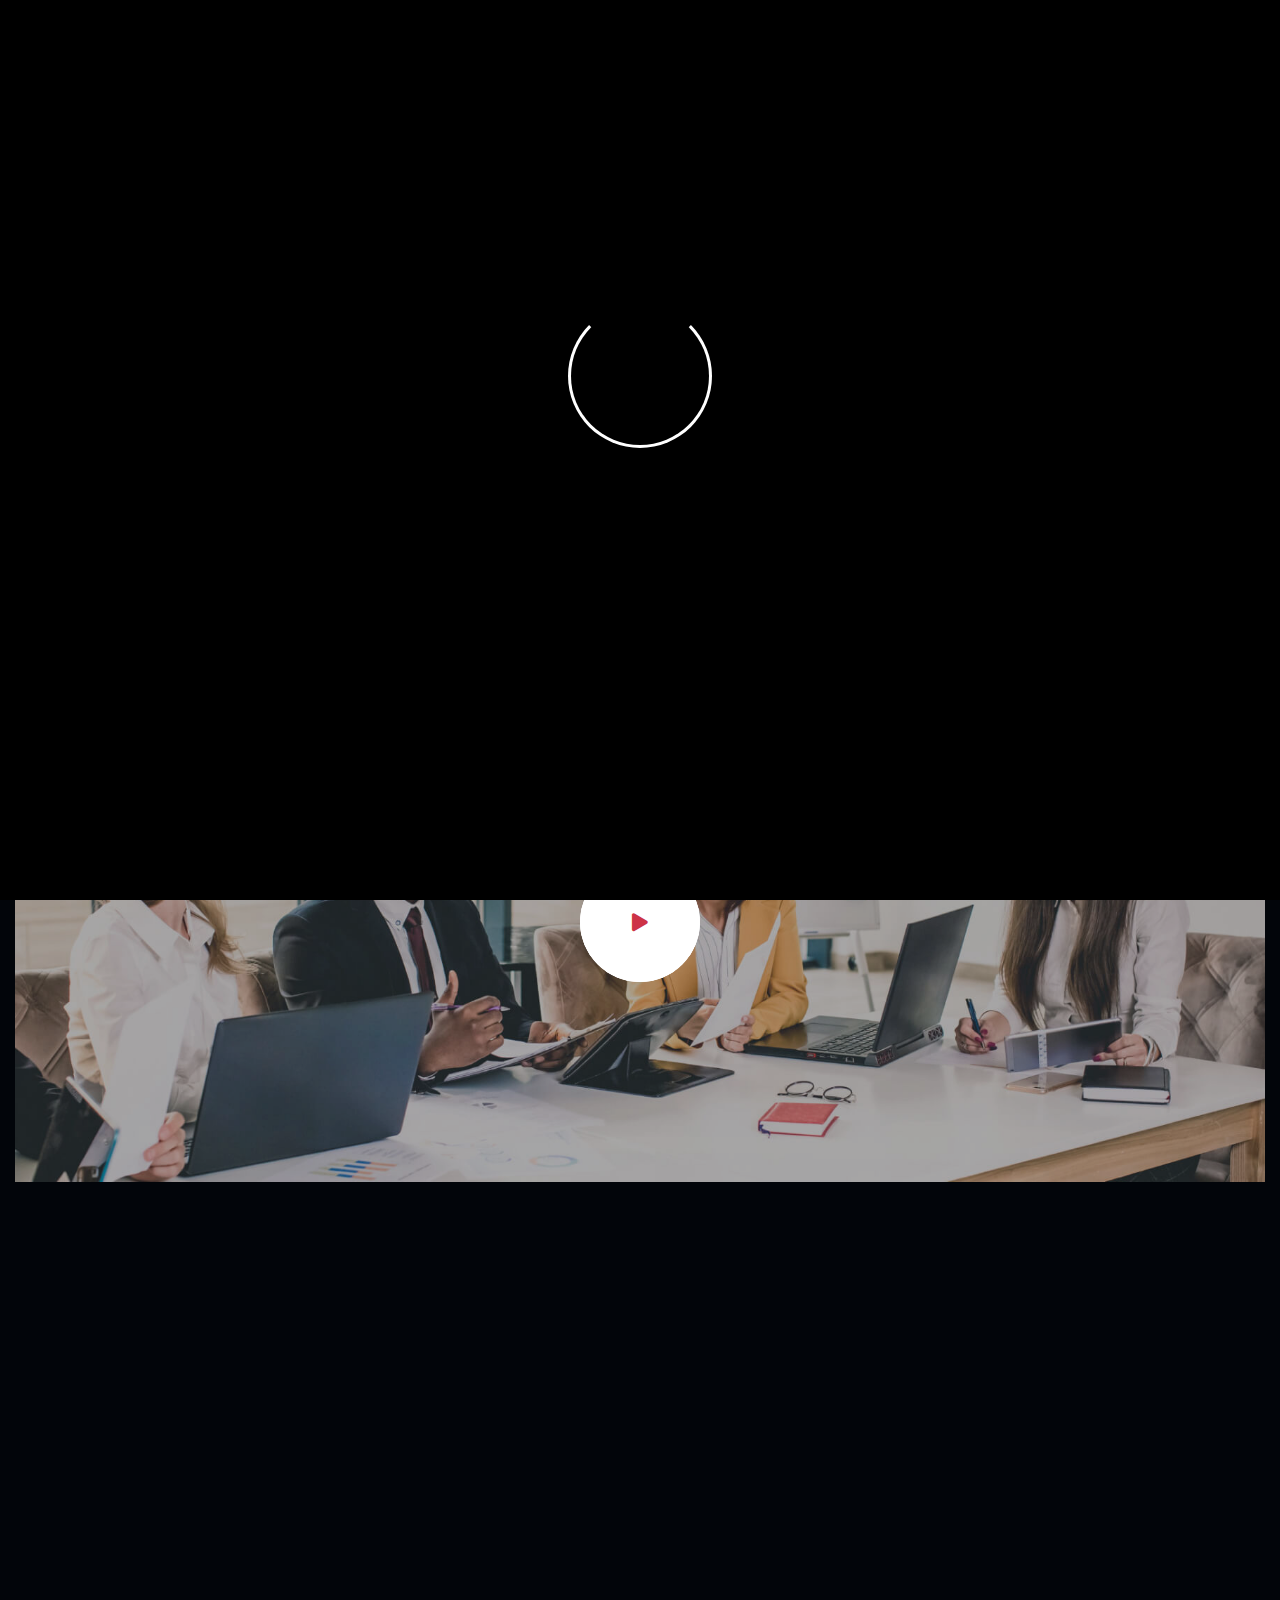
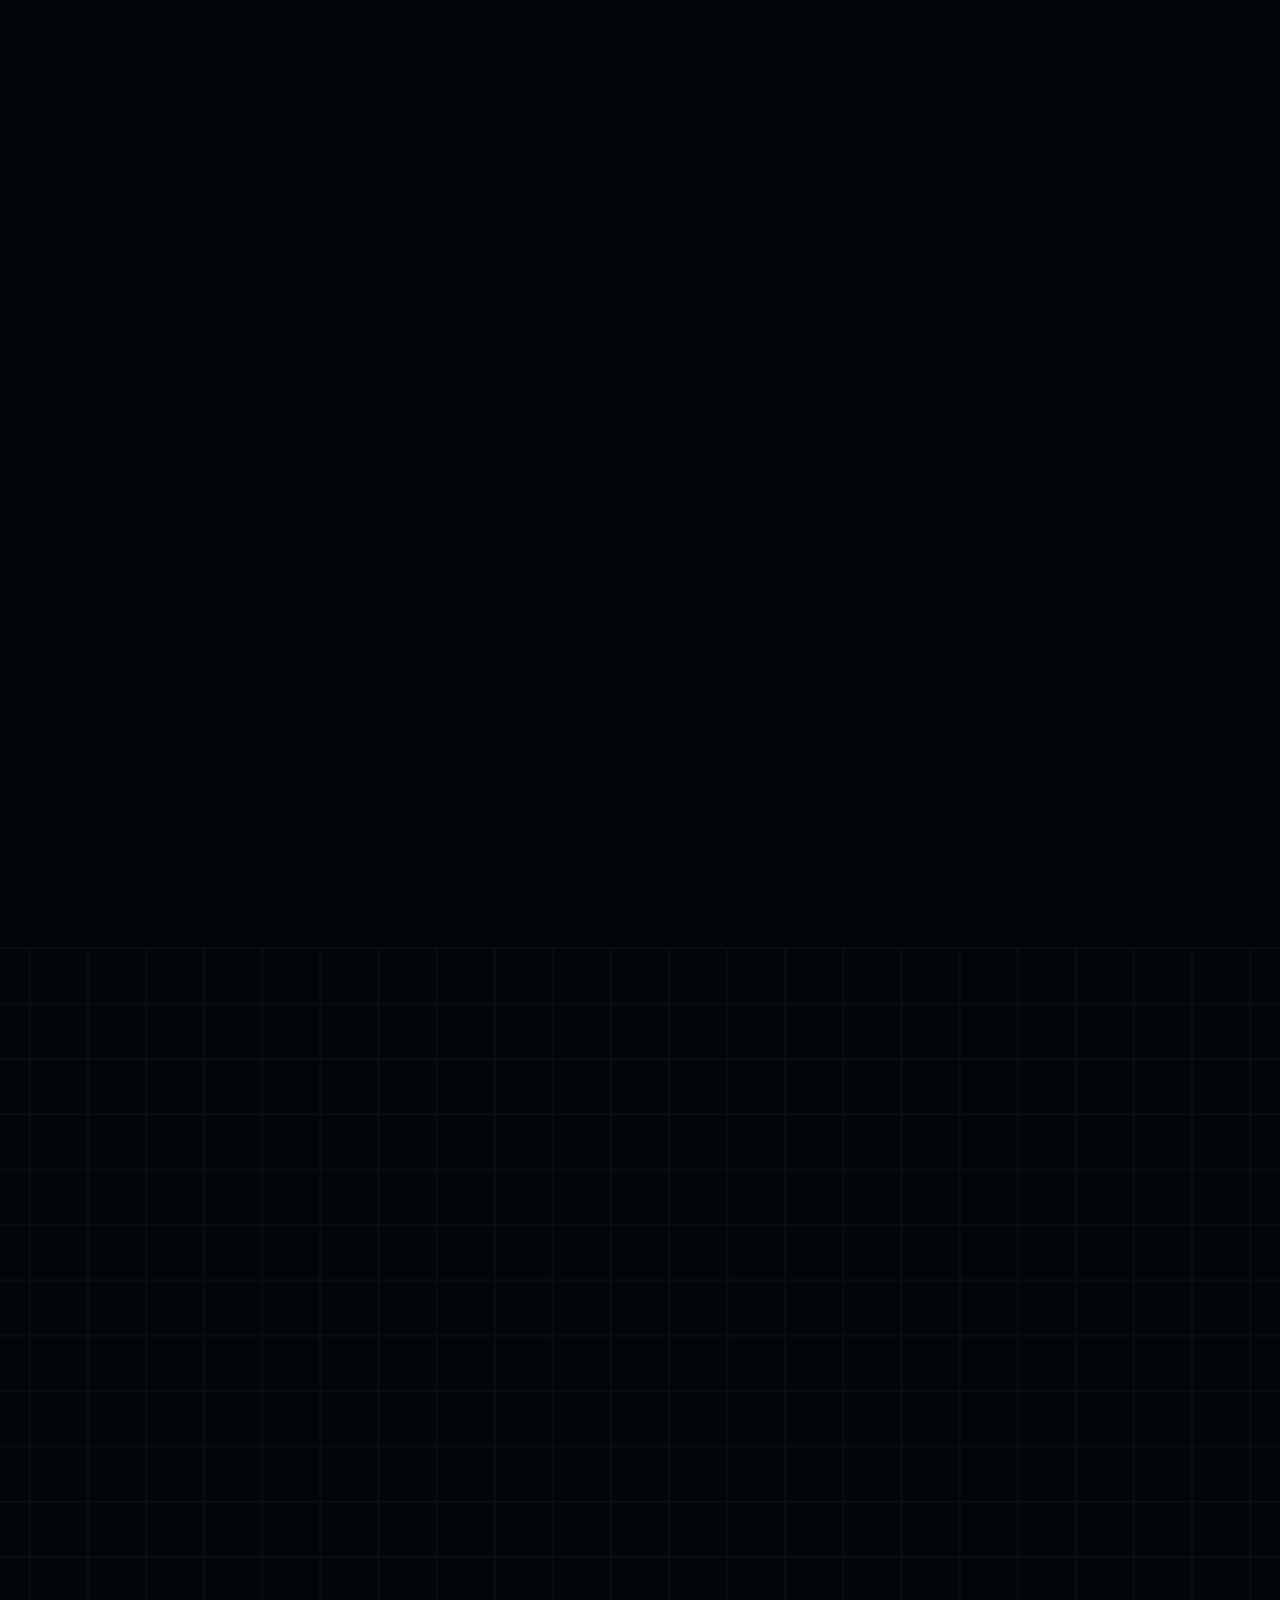
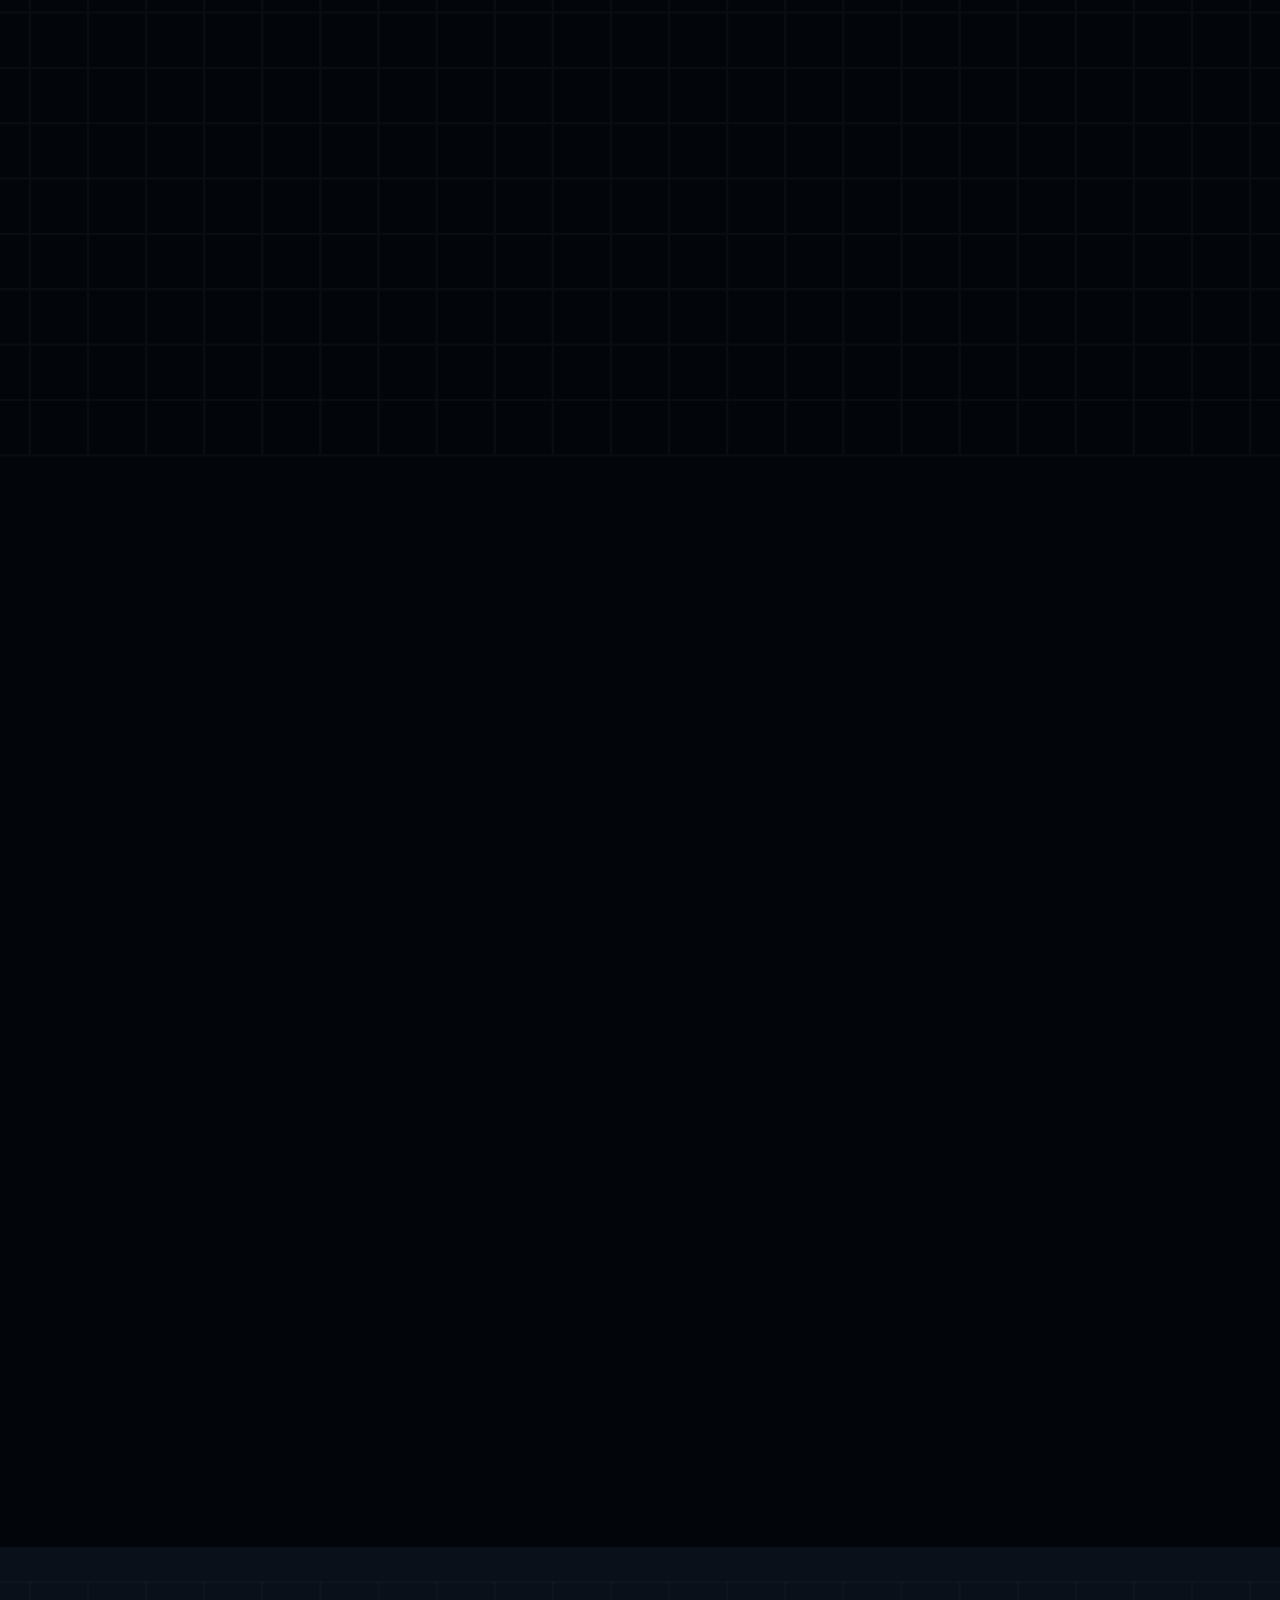
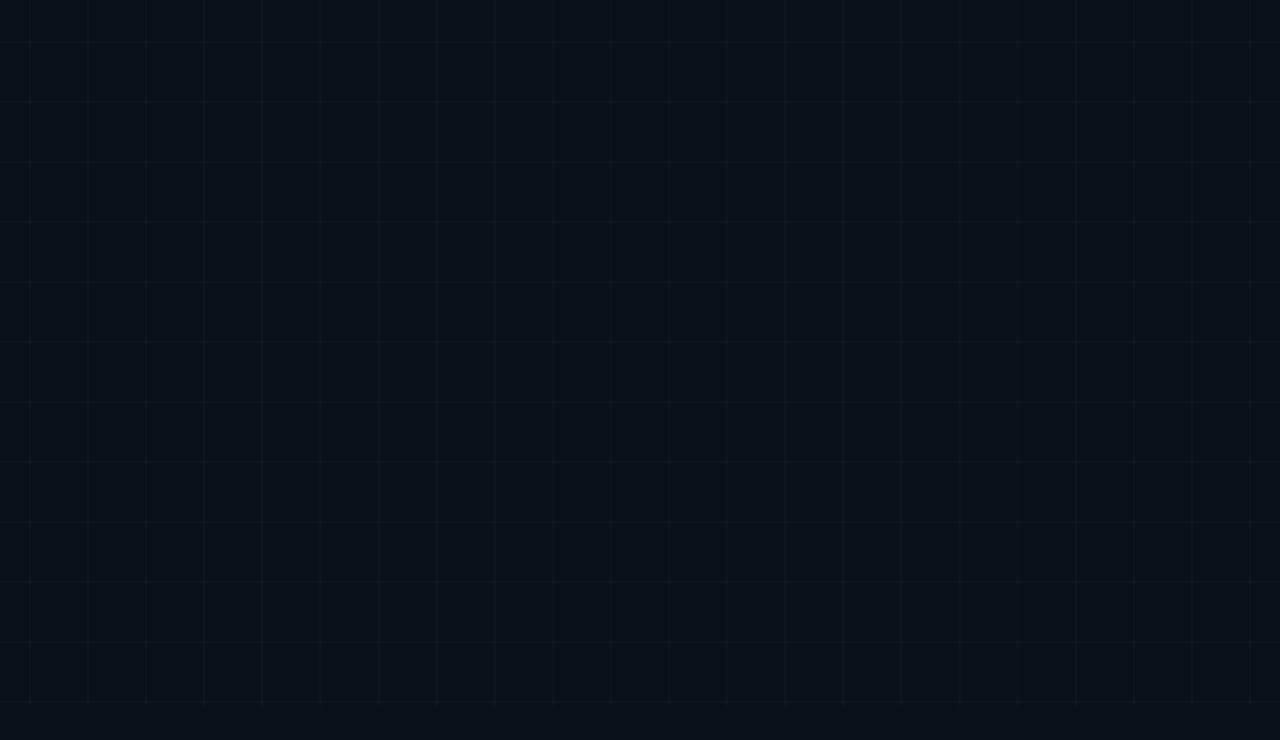
<file: about.html>
<!doctype html>
<html lang="en">
  <head>
    <!-- Required meta tags -->
    <meta charset="utf-8">
    <meta name="viewport" content="width=device-width, initial-scale=1, shrink-to-fit=no">

    <!-- Bootstrap CSS -->
    <link rel="stylesheet" type="text/css" href="assets/css/bootstrap.min.css">

    <!-- CSS Links -->
    <link rel="stylesheet" type="text/css" href="assets/css/style.css">
    <link rel="stylesheet" type="text/css" href="assets/css/slider.css">
    <link rel="stylesheet" type="text/css" href="assets/css/company-slider.css">
    <link rel="stylesheet" href="https://cdnjs.cloudflare.com/ajax/libs/font-awesome/5.15.4/css/all.min.css" integrity="sha512-1ycn6IcaQQ40/MKBW2W4Rhis/DbILU74C1vSrLJxCq57o941Ym01SwNsOMqvEBFlcgUa6xLiPY/NS5R+E6ztJQ==" crossorigin="anonymous" referrerpolicy="no-referrer" />

    <title>Webgistics</title>
    <!-- Owl Carousel CSS Link -->
    <link rel="stylesheet" type="text/css" href="assets/css/owl.carousel.min.css">
    <link rel="stylesheet" type="text/css" href="assets/css/owl.theme.default.min.css">
    <link rel="stylesheet" type="text/css" href="assets/css/loader2.css">
    <link rel="stylesheet" href="https://unpkg.com/aos@next/dist/aos.css" />

  </head>
  <body>

    <section>
      <div id="preloader">
        <div id="ctn-preloader" class="ctn-preloader">
          <div class="animation-preloader">
            <div class="spinner"></div>
            <div class="txt-loading">
              <span data-text-preloader="W" class="letters-loading">
                W
              </span>
              
              <span data-text-preloader="E" class="letters-loading">
                E
              </span>
              
              <span data-text-preloader="B" class="letters-loading">
                B
              </span>
              
              <span data-text-preloader="G" class="letters-loading">
                G
              </span>
              
              <span data-text-preloader="I" class="letters-loading">
                I
              </span>
              
              <span data-text-preloader="S" class="letters-loading">
                S
              </span>
              
              <span data-text-preloader="T" class="letters-loading">
                T
              </span>
              
              <span data-text-preloader="I" class="letters-loading">
                I
              </span>

              <span data-text-preloader="C" class="letters-loading">
                C
              </span>

              <span data-text-preloader="S" class="letters-loading">
                S
              </span>
            </div>
          </div>	
          <div class="loader-section section-left"></div>
          <div class="loader-section section-right"></div>
        </div>
      </div>
    </section>
    
    <!-- ------Header Starting------ -->
    <header>
      <nav class="navbar navbar-expand-lg navbar-light bg-light nav-black">
        <div class="container-fluid">
          <div class="row navBar-row">
            <div class="col-md-4">
              <a class="navbar-brand" href="#"><img src="assets/images/logo.png"></a>
            </div>
            <div class="col-md-8">
              <button class="navbar-toggler" type="button" data-bs-toggle="collapse" data-bs-target="#navbarSupportedContent" aria-controls="navbarSupportedContent" aria-expanded="false" aria-label="Toggle navigation">
                <span class="navbar-toggler-icon"></span>
              </button>
              <div class="collapse navbar-collapse" id="navbarSupportedContent">
                <ul class="navbar-nav me-auto mb-2 mb-lg-0">
                  <li class="nav-item">
                    <a class="nav-link" aria-current="page" href="index.html">Home</a>
                  </li>
                  <li class="nav-item">
                    <a class="nav-link active" href="about.html">About</a>
                  </li>
                  <li class="nav-item">
                    <a class="nav-link" href="services.html">Services</a>
                  </li>
                  <li class="nav-item">
                    <a class="nav-link" href="portfolio.html">Portfolio</a>
                  </li>
                  <li class="nav-item">
                    <a class="nav-link" href="contact.html">Contact</a>
                  </li>
                  <li class="nav-item">
                    <a class="nav-link" href="#">Blog</a>
                  </li>
                  <button class="openBtn" onclick="openSearch()"><img src="assets/images/search.png"></button>
                </ul>
              </div>  
            </div>
          </div>
        </div>
      </nav>

        <div id="myOverlay" class="overlay">
          <span class="closebtn" onclick="closeSearch()" title="Close Overlay">×</span>
          <div class="overlay-content">
            <form action="/action_page.php">
              <input type="text" placeholder="Type keyword & Hit Enter" name="search">
            </form>
          </div>
        </div>

      <div id="overlayer"></div>

      <div id="mySidenav" class="sidenav">
          <a href="javascript:void(0)" class="closebtn" onclick="closeNav()">&times;</a>
          <div class="sideBar-padding">
            <div class="sideBar-content">
              <div class="sideBar-webLogo">
                <img src="assets/images/logo.png">
              </div>
              <div class="sideBar-about">
                <h5>About Us</h5>
                <p>The argument in favor of using filler text goes something like this: If you use real content in the Consulting Process, anytime you reach a review point you’ll end up reviewing.</p>
              </div>
              <div class="sideBar-gallery">
                <h5>Gallery</h5>
                <div class="gallery-items row">
                  <div class="col-md-4">
                    <img src="assets/images/gallery1.jpg">
                  </div>
                  <div class="col-md-4">
                    <img src="assets/images/gallery2.jpg">
                  </div>
                  <div class="col-md-4">
                    <img src="assets/images/gallery3.jpg">
                  </div>
                  <div class="col-md-4">
                    <img src="assets/images/gallery1.jpg">
                  </div>
                  <div class="col-md-4">
                    <img src="assets/images/gallery2.jpg">
                  </div>
                  <div class="col-md-4">
                    <img src="assets/images/gallery3.jpg">
                  </div>
                </div>
              </div>
              <div class="sideBar-social">
                <h5>Social Links</h5>
                <div class="all-sideBar-icons">
                  <a href="#"><i class="fab fa-facebook-f"></i></a>
                  <a href="#"><i class="fab fa-twitter"></i></a>
                  <a href="#"><i class="fab fa-instagram"></i></a>
                  <a href="#"><i class="fab fa-youtube"></i></a>
                </div>
              </div>
            </div>
          </div>
      </div>

      <!-- Use any element to open the sidenav -->
      <span onclick="openNav()" class="sideBar-btn"><img src="assets/images/menu.png"></span>
    </header> 
    <!-- ------Header End------ -->

    <!-- ------Page-Top-Button------ -->
    <div id="progress">
      <span id="progress-value"><i style="transform: rotate(180deg);" class="fas fa-arrow-down"></i></span>
    </div>
    <!-- ------Page-Top-Button End------ -->

    <!-- ------Sub-Pages-Main Starting------ -->
    <section class="sub-landings">
      <div class="container">
        <div class="page-top">
          <div class="page-title">
            <h3>About</h3>
          </div>
          <div class="page-navigations">
            <nav aria-label="breadcrumb" class="home-breadcrumb">
              <ol class="breadcrumb">
                <li class="breadcrumb-item"><a href="index.html">Home</a></li>
                <li class="breadcrumb-item active" aria-current="page">About</li>
              </ol>
            </nav>
          </div>
        </div>
      </div>
    </section>
    <!-- ------Sub-Pages-Main End------ -->

    <!-- ------Video Sec Start------ -->
    <section class="video-sec">
      <div class="container" data-aos="fade-up">
        <div class="video-main">
          <div class="video-image">
            <a href="#" class="animated-border popup-video">
              <i class="fas fa-play"></i>
            </a>
          </div>
        </div>
      </div>
    </section>
    <!-- Lightbox HTML structure -->
    <div id="videoLightbox" class="lightbox">
        <div class="lightbox-content">
            <iframe width="560" height="315" src="https://www.youtube.com/embed/your-video-id" frameborder="0" allowfullscreen></iframe>
            <button class="close-btn" onclick="closeLightbox()">Close</button>
        </div>
    </div>
    <!-- ------Video Sec End------ -->

    <!-- ------About-main Start------ -->
    <section class="about-main">
      <div class="container" data-aos="fade-up">
        <div class="row">
          <div class="col-md-6">
            <div class="about-main-badge">
              <p>Sed ut perspiciatis unde omnis iste natus error sit voluptat emey accusantium doloremque laudantium totam aperiam eaque quabillo inventore veritatisey quasi architecto beatae dictasunt</p>
              <div class="badge-icon">
                <div class="logo-icon">
                  <img src="assets/images/award-2.png">
                  <a href="#" class="item-url"></a>
                </div>
                <div class="logo-icon">
                  <img src="assets/images/award-2.png">
                  <a href="#" class="item-url"></a>
                </div>
                <div class="logo-icon">
                  <img src="assets/images/award-3.png">
                  <a href="#" class="item-url"></a>
                </div>
              </div>
            </div>
          </div>
          <div class="col-md-6">
            <div class="about-main-title">
              <h1 data-fill-text="1980">1980</h1>
              <div class="about-main-leaf">
                <img src="assets/images/leaf.png">
              </div>
            </div>
          </div>
        </div>
      </div>
    </section>
    <!-- ------About-main End------ -->

    <!-- ------About-expertise Start------ -->
    <section class="expertise-sec">
      <div class="container" data-aos="fade-up">
        <div class="row expertise-title">
          <div  class="col-md-12">
            <div class="expertise-sec-top">
              <img src="assets/images/red-strike.png"><span>Who We Are</span>
            </div>
            <div class="expertise-sec-title">
                <h3>We are a Professional and experienced Team</h3>
            </div> 
          </div>
        </div>
        <div class="row">
          <div class="col-md-4">
            <div class="expertise-box p-right">
              <div class="box-content">
                <h4 class="box-title">
                  <span class="box-icon">
                    <i class="fas fa-pencil-alt"></i>
                  </span>
                  <a href="#" class="title-text">Customize your site</a>
                </h4>
                <p class="description">At vero eos et accusamus iusto dignissim ducimuse blanditiis praesentiue</p>
              </div>
            </div>
          </div>
          <div class="col-md-4">
            <div class="expertise-box p-left-right">
              <div class="box-content">
                <h4 class="box-title">
                  <span class="box-icon">
                    <i class="fas fa-mobile-alt"></i>
                  </span>
                  <a href="#" class="title-text">Edit your mobile view</a>
                </h4>
                <p class="description">At vero eos et accusamus iusto dignissim ducimuse blanditiis praesentiue</p>
              </div>
            </div>
          </div>
          <div class="col-md-4">
            <div class="expertise-box p-left">
              <div class="box-content">
                <h4 class="box-title">
                  <span class="box-icon">
                    <i class="fab fa-searchengin"></i>
                  </span>
                  <a href="#" class="title-text">Optimize search engines</a>
                </h4>
                <p class="description">At vero eos et accusamus iusto dignissim ducimuse blanditiis praesentiue</p>
              </div>
            </div>
          </div>
        </div>
      </div>
    </section>
    <!-- ------About-expertise End------ -->

    <!-- ------Infinty-Scroll Section Start------ -->
    <section class="scroll-left-sec">
      <div class="scroll-left" data-aos="fade-up">
        <marquee behavior="scroll" direction="left" scrollamount="20">Design & Branding <i class="fas fa-star-of-life"></i>Web Development <i class="fas fa-star-of-life"></i> Mobile Application <i class="fas fa-star-of-life"></i> Web Application <i class="fas fa-star-of-life"></i> SEO Optimizaton <i class="fas fa-star-of-life"></i> Product Desingning <i class="fas fa-star-of-life"></i> UX/UI Strategy <i class="fas fa-star-of-life"></i> Design & Branding <i class="fas fa-star-of-life"></i>Web Development <i class="fas fa-star-of-life"></i> Mobile Application <i class="fas fa-star-of-life"></i> Web Application <i class="fas fa-star-of-life"></i> SEO Optimizaton <i class="fas fa-star-of-life"></i> Product Desingning <i class="fas fa-star-of-life"></i> UX/UI Strategy <i class="fas fa-star-of-life"></i> </marquee>
      </div>  
    </section>
    <!-- ------Infinty-Scroll Section End------ -->

    <!-- ------About-Team Start------ -->
    <section class="about-team">
      <div class="container" data-aos="fade-up">
        <div class="team-slider">
          <div class="owl-carousel owl-theme">
            <div class="item">
              <div class="member-slide">
                <div class="member-img">
                  <img src="assets/images/member-1.jpg">
                  <div class="member-social">
                    <a href="#"><i class="fab fa-facebook-f"></i></a>
                    <a href="#"><i class="fab fa-twitter"></i></a>
                    <a href="#"><i class="fab fa-linkedin-in"></i></a>
                    <a href="#"><i class="fab fa-instagram"></i></a>
                  </div>
                </div>
                <div class="member-content">
                  <div>
                    <h5 class="member-name">
                      <a href="#">Michael A. Braun</a>
                    </h5>
                    <p class="job-title">Web Designer</p>
                  </div>
                  <a href="#" class="read-more">
                    <i class="fas fa-arrow-right"></i>
                  </a>
                </div>
              </div>  
            </div>
            <div class="item">
              <div class="member-slide">
                <div class="member-img">
                  <img src="assets/images/member-2.jpg">
                  <div class="member-social">
                    <a href="#"><i class="fab fa-facebook-f"></i></a>
                    <a href="#"><i class="fab fa-twitter"></i></a>
                    <a href="#"><i class="fab fa-linkedin-in"></i></a>
                    <a href="#"><i class="fab fa-instagram"></i></a>
                  </div>
                </div>
                <div class="member-content">
                  <div>
                    <h5 class="member-name">
                      <a href="#">Michael A. Braun</a>
                    </h5>
                    <p class="job-title">Web Designer</p>
                  </div>
                  <a href="#" class="read-more">
                    <i class="fas fa-arrow-right"></i>
                  </a>
                </div>
              </div>  
            </div>
            <div class="item">
              <div class="member-slide">
                <div class="member-img">
                  <img src="assets/images/member-3.jpg">
                  <div class="member-social">
                    <a href="#"><i class="fab fa-facebook-f"></i></a>
                    <a href="#"><i class="fab fa-twitter"></i></a>
                    <a href="#"><i class="fab fa-linkedin-in"></i></a>
                    <a href="#"><i class="fab fa-instagram"></i></a>
                  </div>
                </div>
                <div class="member-content">
                  <div>
                    <h5 class="member-name">
                      <a href="#">Michael A. Braun</a>
                    </h5>
                    <p class="job-title">Web Designer</p>
                  </div>
                  <a href="#" class="read-more">
                    <i class="fas fa-arrow-right"></i>
                  </a>
                </div>
              </div>  
            </div>
            <div class="item">
              <div class="member-slide">
                <div class="member-img">
                  <img src="assets/images/member-4.jpg">
                  <div class="member-social">
                    <a href="#"><i class="fab fa-facebook-f"></i></a>
                    <a href="#"><i class="fab fa-twitter"></i></a>
                    <a href="#"><i class="fab fa-linkedin-in"></i></a>
                    <a href="#"><i class="fab fa-instagram"></i></a>
                  </div>
                </div>
                <div class="member-content">
                  <div>
                    <h5 class="member-name">
                      <a href="#">Michael A. Braun</a>
                    </h5>
                    <p class="job-title">Web Designer</p>
                  </div>
                  <a href="#" class="read-more">
                    <i class="fas fa-arrow-right"></i>
                  </a>
                </div>
              </div>  
            </div>
            <div class="item">
              <div class="member-slide">
                <div class="member-img">
                  <img src="assets/images/member-5.jpg">
                  <div class="member-social">
                    <a href="#"><i class="fab fa-facebook-f"></i></a>
                    <a href="#"><i class="fab fa-twitter"></i></a>
                    <a href="#"><i class="fab fa-linkedin-in"></i></a>
                    <a href="#"><i class="fab fa-instagram"></i></a>
                  </div>
                </div>
                <div class="member-content">
                  <div>
                    <h5 class="member-name">
                      <a href="#">Michael A. Braun</a>
                    </h5>
                    <p class="job-title">Web Designer</p>
                  </div>
                  <a href="#" class="read-more">
                    <i class="fas fa-arrow-right"></i>
                  </a>
                </div>
              </div>  
            </div>
            <div class="item">
              <div class="member-slide">
                <div class="member-img">
                  <img src="assets/images/member-6.jpg">
                  <div class="member-social">
                    <a href="#"><i class="fab fa-facebook-f"></i></a>
                    <a href="#"><i class="fab fa-twitter"></i></a>
                    <a href="#"><i class="fab fa-linkedin-in"></i></a>
                    <a href="#"><i class="fab fa-instagram"></i></a>
                  </div>
                </div>
                <div class="member-content">
                  <div>
                    <h5 class="member-name">
                      <a href="#">Michael A. Braun</a>
                    </h5>
                    <p class="job-title">Web Designer</p>
                  </div>
                  <a href="#" class="read-more">
                    <i class="fas fa-arrow-right"></i>
                  </a>
                </div>
              </div>  
            </div>
          </div>
        </div>
        <div class="about-score">
          <div class="about-counter">
            <div class="counter-box">
              <div class="counter-icon">
                <i class="far fa-check-circle"></i>
              </div>
              <div class="counter-inner">
                <div class="counter-wrap">
                  <span class="counter" data-target="25">00</span>
                </div>
                <h6 class="counter-title">Years Of Experience</h6>
              </div>
            </div>
            <div class="counter-box">
              <div class="counter-icon">
                <i class="far fa-check-circle"></i>
              </div>
              <div class="counter-inner">
                <div class="counter-wrap">
                  <span class="counter" data-target="3">0</span>
                  <span class="counter-suffix">K</span>
                </div>
                <h6 class="counter-title">Years Of Experience</h6>
              </div>
            </div>
            <div class="counter-box">
              <div class="counter-icon">
                <i class="far fa-check-circle"></i>
              </div>
              <div class="counter-inner">
                <div class="counter-wrap">
                  <span class="counter" data-target="48">00</span>
                </div>
                <h6 class="counter-title">Years Of Experience</h6>
              </div>
            </div>
            <div class="counter-box">
              <div class="counter-icon">
                <i class="far fa-check-circle"></i>
              </div>
              <div class="counter-inner">
                <div class="counter-wrap">
                  <span class="counter" data-target="98">00</span>
                </div>
                <h6 class="counter-title">Years Of Experience</h6>
              </div>
            </div>
          </div>
        </div>
      </div>
    </section>
    <!-- ------About-Team End------ -->

    <!-- ------About-Testimonies Start------ -->
    <section class="about-testimonials">
      <div class="container" data-aos="fade-up">
        <div class="row">
          <div class="col-md-6">
            <div class="qoute-sec-img">
              <img src="assets/images/testimonial-left-img-min.png">
            </div>            
          </div> 
          <div class="col-md-6">
            <div class="qoute-slider">
              <div class="owl-carousel-second owl-theme">
                <div class="item">
                  <div class="testimonial-item">
                    <p class="description">" On the other hand we denounce with see righteous indignation and dislike men who are beguiled and demoralized by the charms offset pleasure moments line desire that they cannot foresee pain and trouble that are bound ensue and equal blame belongs their duty "</p>
                    <div class="testimonial-footer">
                      <div class="author-info">
                        <div class="image">
                          <img src="assets/images/author1.png">
                        </div>
                        <div class="name-wrap">
                          <h4 class="name">Richard S. Robertson</h4>
                          <span class="position">CEO & Founder</span>
                        </div>
                      </div>
                      <div class="star-rating">
                        <i class="fas fa-star"></i>
                        <i class="fas fa-star"></i>
                        <i class="fas fa-star"></i>
                        <i class="fas fa-star"></i>
                        <i class="fas fa-star half-star"></i>
                      </div>
                    </div>
                  </div>
                </div>
                <div class="item">
                  <div class="testimonial-item">
                    <p class="description">" On the other hand we denounce with see righteous indignation and dislike men who are beguiled and demoralized by the charms offset pleasure moments line desire that they cannot foresee pain and trouble that are bound ensue and equal blame belongs their duty "</p>
                    <div class="testimonial-footer">
                      <div class="author-info">
                        <div class="image">
                          <img src="assets/images/author1.png">
                        </div>
                        <div class="name-wrap">
                          <h4 class="name">Richard S. Robertson</h4>
                          <span class="position">CEO & Founder</span>
                        </div>
                      </div>
                      <div class="star-rating">
                        <i class="fas fa-star"></i>
                        <i class="fas fa-star"></i>
                        <i class="fas fa-star"></i>
                        <i class="fas fa-star"></i>
                        <i class="fas fa-star half-star"></i>
                      </div>
                    </div>
                  </div>
                </div>
                <div class="item">
                  <div class="testimonial-item">
                    <p class="description">" On the other hand we denounce with see righteous indignation and dislike men who are beguiled and demoralized by the charms offset pleasure moments line desire that they cannot foresee pain and trouble that are bound ensue and equal blame belongs their duty "</p>
                    <div class="testimonial-footer">
                      <div class="author-info">
                        <div class="image">
                          <img src="assets/images/author1.png">
                        </div>
                        <div class="name-wrap">
                          <h4 class="name">Richard S. Robertson</h4>
                          <span class="position">CEO & Founder</span>
                        </div>
                      </div>
                      <div class="star-rating">
                        <i class="fas fa-star"></i>
                        <i class="fas fa-star"></i>
                        <i class="fas fa-star"></i>
                        <i class="fas fa-star"></i>
                        <i class="fas fa-star half-star"></i>
                      </div>
                    </div>
                  </div>
                </div>
                <div class="item">
                  <div class="testimonial-item">
                    <p class="description">" On the other hand we denounce with see righteous indignation and dislike men who are beguiled and demoralized by the charms offset pleasure moments line desire that they cannot foresee pain and trouble that are bound ensue and equal blame belongs their duty "</p>
                    <div class="testimonial-footer">
                      <div class="author-info">
                        <div class="image">
                          <img src="assets/images/author1.png">
                        </div>
                        <div class="name-wrap">
                          <h4 class="name">Richard S. Robertson</h4>
                          <span class="position">CEO & Founder</span>
                        </div>
                      </div>
                      <div class="star-rating">
                        <i class="fas fa-star"></i>
                        <i class="fas fa-star"></i>
                        <i class="fas fa-star"></i>
                        <i class="fas fa-star"></i>
                        <i class="fas fa-star half-star"></i>
                      </div>
                    </div>
                  </div>
                </div>
              </div>
              <div class="testimonial-img">
                <img src="assets/images/ellipse-icon.png">
              </div>
            </div>
          </div>
        </div>
      </div>
    </section>
    <!-- ------About-Testimonies End------ -->

    <!-- ------About-Clients Start------ -->
    <section class="about-clients">
      <div class="container" data-aos="fade-up">
        <div class="about-clients-title">
          <h4>We Have 1520+Global Clients</h4>
        </div>
        <div class="about-clients-slider">
          <div class="owl-carousel-third owl-theme">
            <div class="item">
              <div class="client-card">
                <img src="assets/images/client-logo1.png">
                <a href="#" class="item-url"></a>
              </div>
            </div>
            <div class="item">
              <div class="client-card">
                <img src="assets/images/client-logo2.png">
                <a href="#" class="item-url"></a>
              </div>
            </div>
            <div class="item">
              <div class="client-card">
                <img src="assets/images/client-logo3.png">
                <a href="#" class="item-url"></a>
              </div>
            </div>
            <div class="item">
              <div class="client-card">
                <img src="assets/images/client-logo4.png">
                <a href="#" class="item-url"></a>
              </div>
            </div>
            <div class="item">
              <div class="client-card">
                <img src="assets/images/client-logo5.png">
                <a href="#" class="item-url"></a>
              </div>
            </div>
            <div class="item">
              <div class="client-card">
                <img src="assets/images/client-logo6.png">
                <a href="#" class="item-url"></a>
              </div>
            </div>
          </div>
        </div>
      </div>
    </section>
    <!-- ------About-Clients End------ -->
 
    <!-- ------Footer Start------ -->
    <footer>
      <div class="container" data-aos="fade-up">
        <div class="row">
          <div class="col-md-6">
            <div class="footer-title">
              <h3>Get Ready to Build Your Website</h3>
            </div>
          </div>
          <div class="col-md-6 footer-title-btn">
            <a href="#" class="circle-btn exp-btn m-cancel">
              <span class="circle-btn-icon">
                <i class="fas fa-arrow-right"></i>
              </span>
              <span class="circle-btn-text">Send Us<br>Message</span>
            </a>
          </div>
        </div>
        <div class="footer-below">
          <div class="row">
            <div class="col-md-6">
              <div class="footer-mail">
                <form>
                  <input type="email" name="mf-email" placeholder="Email Address" aria-invalid="true" required>
                  <span class="error-input">This field is required.</span>
                  <div class="form-icon">
                    <button type="submit" class="arrow-btn">
                      <i class="fas fa-arrow-right"></i>
                    </button>
                  </div>
                </form>
              </div>
              <div class="copyright">Copyright @2023, Webgistics All Rights Reserved To Shayan</div>
            </div>
            <div class="col-md-6">
              <div class="footer-navigation">
                <div class="row">
                  <div class="col-md-6">
                    <div class="contact">
                      <div class="navigation-title">
                        <h4>Get In Touch</h4>
                      </div>
                      <p>
                        <a href="#">55 Main Street, 2nd block Melbourne, Australia</a>
                      </p>
                      <p>
                        <a href="#" style="text-decoration: underline;">mirshayan000@gamil.com</a>
                      </p>
                      <p>
                        <strong><a href="#" style="color: #CD3346;">+000 (123) 456 88</a></strong>
                      </p>
                    </div>
                  </div>
                  <div class="col-md-3">
                    <div class="links">
                      <div class="navigation-title">
                        <h4>Links</h4>
                      </div>
                      <ul class="all-links">
                        <li>
                          <a href="#">Home</a>
                        </li>
                        <li>
                          <a href="#">About</a>
                        </li>
                        <li>
                          <a href="#">Services</a>
                        </li>
                        <li>
                          <a href="#">Portfolio</a>
                        </li>
                        <li>
                          <a href="#">FAQs</a>
                        </li>
                      </ul>
                    </div>
                  </div>
                  <div class="col-md-3 manual-theme">
                    <div class="manual">
                      <p>
                        <a href="#">Setting</a>
                      </p>
                      <p>
                        <a href="#">Privacy Policy</a>
                      </p>
                      <p>
                        <a href="#">Contact Us</a>
                      </p>
                    </div>
                  </div>
                </div>
              </div>
            </div>
          </div>
        </div>
      </div>
    </footer>
    <!-- ------Footer End------ -->

    <!-- Owl Carousel Script -->
    <script src="assets/js/jquery-3.6.4.min.js"></script>

    <script src="assets/js/owl.carousel.min.js" type="text/javascript"></script>
    <!-- Additional JS -->
    <script src="assets/js/script.js" type="text/javascript"></script>
    <script src="assets/js/about-counter.js" type="text/javascript"></script>
    <script src="assets/js/about-carousel.js" type="text/javascript"></script>
    <script src="assets/js/lightbox.js" type="text/javascript"></script>
    <script src="assets/js/page-top.js" type="text/javascript"></script>

    <script src="https://unpkg.com/aos@next/dist/aos.js"></script>

    <script>
      AOS.init({
        duration: 1200,
      })
    </script>

    <script src="assets/js/loader.js"></script>

  </body>
</html>
</file>
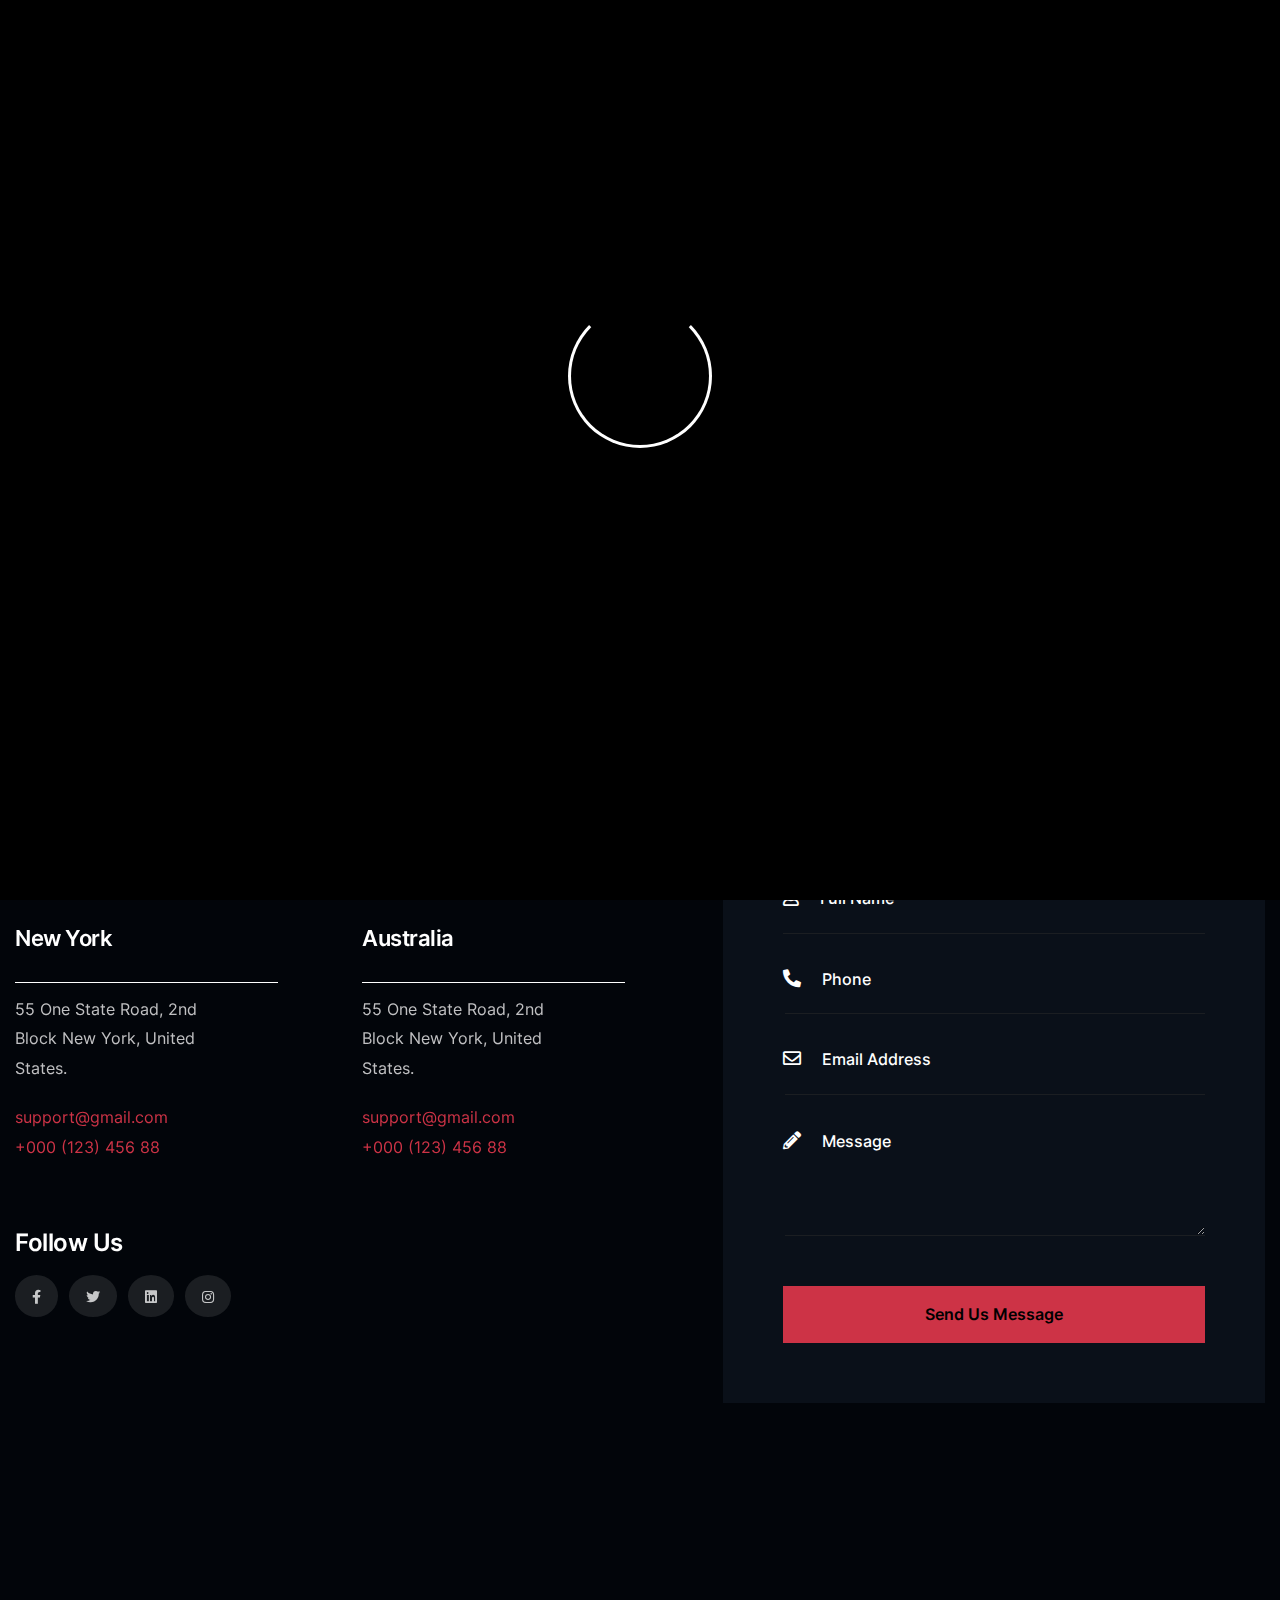
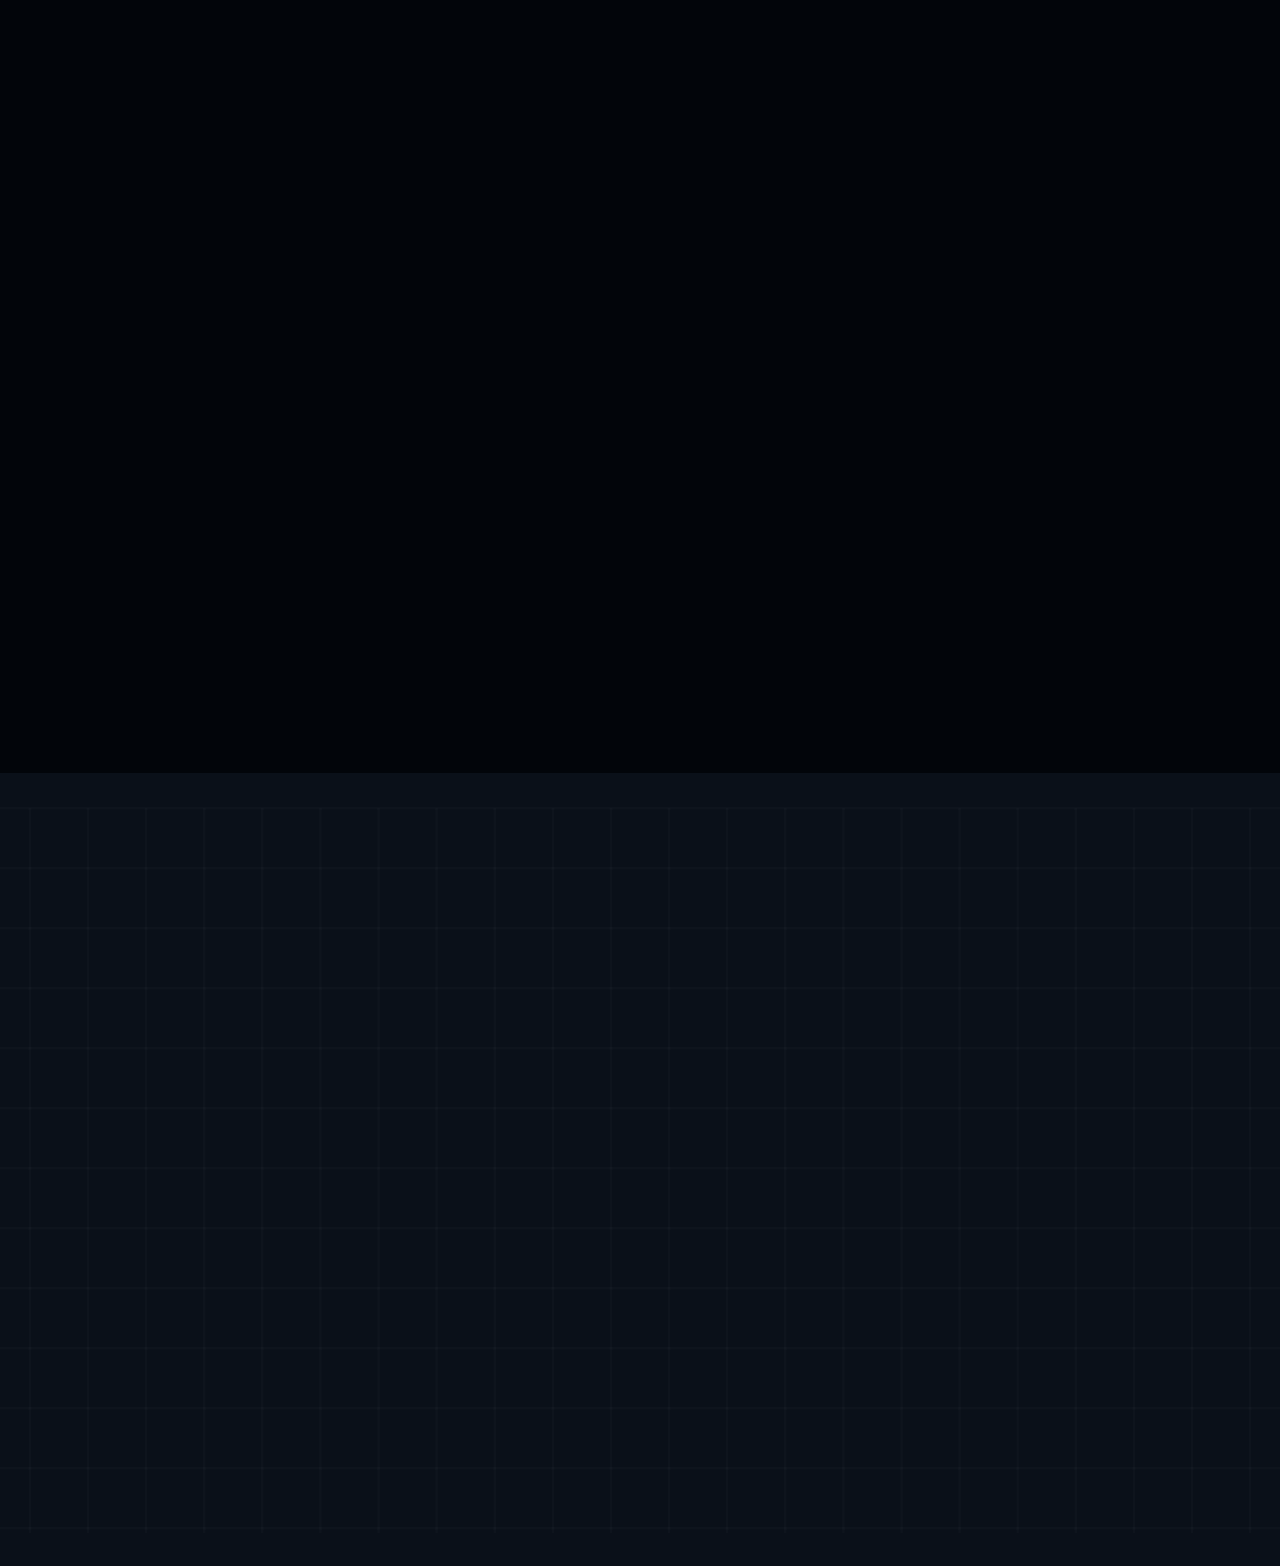
<file: contact.html>
<!doctype html>
<html lang="en">
  <head>
    <!-- Required meta tags -->
    <meta charset="utf-8">
    <meta name="viewport" content="width=device-width, initial-scale=1, shrink-to-fit=no">

    <!-- Bootstrap CSS -->
    <link rel="stylesheet" type="text/css" href="assets/css/bootstrap.min.css">

    <!-- CSS Links -->
    <link rel="stylesheet" type="text/css" href="assets/css/style.css">
    <link rel="stylesheet" href="https://cdnjs.cloudflare.com/ajax/libs/font-awesome/5.15.4/css/all.min.css" integrity="sha512-1ycn6IcaQQ40/MKBW2W4Rhis/DbILU74C1vSrLJxCq57o941Ym01SwNsOMqvEBFlcgUa6xLiPY/NS5R+E6ztJQ==" crossorigin="anonymous" referrerpolicy="no-referrer" />
    <link rel="stylesheet" type="text/css" href="assets/css/loader2.css">
    <link rel="stylesheet" href="https://unpkg.com/aos@next/dist/aos.css" />

    <title>Webgistics</title>
  </head>
  <body>

    <section>
      <div id="preloader">
        <div id="ctn-preloader" class="ctn-preloader">
          <div class="animation-preloader">
            <div class="spinner"></div>
            <div class="txt-loading">
              <span data-text-preloader="W" class="letters-loading">
                W
              </span>
              
              <span data-text-preloader="E" class="letters-loading">
                E
              </span>
              
              <span data-text-preloader="B" class="letters-loading">
                B
              </span>
              
              <span data-text-preloader="G" class="letters-loading">
                G
              </span>
              
              <span data-text-preloader="I" class="letters-loading">
                I
              </span>
              
              <span data-text-preloader="S" class="letters-loading">
                S
              </span>
              
              <span data-text-preloader="T" class="letters-loading">
                T
              </span>
              
              <span data-text-preloader="I" class="letters-loading">
                I
              </span>

              <span data-text-preloader="C" class="letters-loading">
                C
              </span>

              <span data-text-preloader="S" class="letters-loading">
                S
              </span>
            </div>
          </div>	
          <div class="loader-section section-left"></div>
          <div class="loader-section section-right"></div>
        </div>
      </div>
    </section>
    
     <!-- ------Header Starting------ -->
    <header>
      <nav class="navbar navbar-expand-lg navbar-light bg-light nav-black">
        <div class="container-fluid">
          <div class="row navBar-row">
            <div class="col-md-4">
              <a class="navbar-brand" href="#"><img src="assets/images/logo.png"></a>
            </div>
            <div class="col-md-8">
              <button class="navbar-toggler" type="button" data-bs-toggle="collapse" data-bs-target="#navbarSupportedContent" aria-controls="navbarSupportedContent" aria-expanded="false" aria-label="Toggle navigation">
                <span class="navbar-toggler-icon"></span>
              </button>
              <div class="collapse navbar-collapse" id="navbarSupportedContent">
                <ul class="navbar-nav me-auto mb-2 mb-lg-0">
                  <li class="nav-item">
                    <a class="nav-link" aria-current="page" href="index.html">Home</a>
                  </li>
                  <li class="nav-item">
                    <a class="nav-link" href="about.html">About</a>
                  </li>
                  <li class="nav-item">
                    <a class="nav-link" href="services.html">Services</a>
                  </li>
                  <li class="nav-item">
                    <a class="nav-link" href="portfolio.html">Portfolio</a>
                  </li>
                  <li class="nav-item">
                    <a class="nav-link active" href="contact.html">Contact</a>
                  </li>
                  <li class="nav-item">
                    <a class="nav-link" href="#">Blog</a>
                  </li>
                  <button class="openBtn" onclick="openSearch()"><img src="assets/images/search.png"></button>
                </ul>
              </div>  
            </div>
          </div>
        </div>
      </nav>

        <div id="myOverlay" class="overlay">
          <span class="closebtn" onclick="closeSearch()" title="Close Overlay">×</span>
          <div class="overlay-content">
            <form action="/action_page.php">
              <input type="text" placeholder="Type keyword & Hit Enter" name="search">
            </form>
          </div>
        </div>

      <div id="mySidenav" class="sidenav">
          <a href="javascript:void(0)" class="closebtn" onclick="closeNav()">&times;</a>
          <div class="sideBar-padding">
            <div class="sideBar-content">
              <div class="sideBar-webLogo">
                <img src="assets/images/logo.png">
              </div>
              <div class="sideBar-about">
                <h5>About Us</h5>
                <p>The argument in favor of using filler text goes something like this: If you use real content in the Consulting Process, anytime you reach a review point you’ll end up reviewing.</p>
              </div>
              <div class="sideBar-gallery">
                <h5>Gallery</h5>
                <div class="gallery-items row">
                  <div class="col-md-4">
                    <img src="assets/images/gallery1.jpg">
                  </div>
                  <div class="col-md-4">
                    <img src="assets/images/gallery2.jpg">
                  </div>
                  <div class="col-md-4">
                    <img src="assets/images/gallery3.jpg">
                  </div>
                  <div class="col-md-4">
                    <img src="assets/images/gallery1.jpg">
                  </div>
                  <div class="col-md-4">
                    <img src="assets/images/gallery2.jpg">
                  </div>
                  <div class="col-md-4">
                    <img src="assets/images/gallery3.jpg">
                  </div>
                </div>
              </div>
              <div class="sideBar-social">
                <h5>Social Links</h5>
                <div class="all-sideBar-icons">
                  <a href="#"><i class="fab fa-facebook-f"></i></a>
                  <a href="#"><i class="fab fa-twitter"></i></a>
                  <a href="#"><i class="fab fa-instagram"></i></a>
                  <a href="#"><i class="fab fa-youtube"></i></a>
                </div>
              </div>
            </div>
          </div>
      </div>

      <!-- Use any element to open the sidenav -->
      <span onclick="openNav()" class="sideBar-btn"><img src="assets/images/menu.png"></span>
    </header> 
    <!-- ------Header End------ -->

    <!-- ------Page-Top-Button------ -->
    <div id="progress">
      <span id="progress-value"><i style="transform: rotate(180deg);" class="fas fa-arrow-down"></i></span>
    </div>
    <!-- ------Page-Top-Button End------ -->

    <!-- ------Sub-Pages-Main Starting------ -->
    <section class="sub-landings">
      <div class="container">
        <div class="page-top">
          <div class="page-title">
            <h3>Portfolio</h3>
          </div>
          <div class="page-navigations">
            <nav aria-label="breadcrumb" class="home-breadcrumb">
              <ol class="breadcrumb">
                <li class="breadcrumb-item"><a href="index.html">Home</a></li>
                <li class="breadcrumb-item active" aria-current="page">Portfolio</li>
              </ol>
            </nav>
          </div>
        </div>
      </div>
    </section>
    <!-- ------Sub-Pages-Main End------ -->

    <!-- ------second section ------ -->
    <section class="contact-main-sec">
      <div class="container" data-aos="fade-up">
       <div class="row">
         <div class="col-md-6">
          <div class="contactus_info">
            <div class="contact-main-sec-top">
              <img src="assets/images/red-strike.png"><span>About Company</span>
            </div>
            <div class="contact-main-sec-title">
              <h3>Ready to Work your Next Projects</h3>
            </div>
            <div class="contactus_card">
              <div class="card-body">
               <h5 class="card-title">New York</h5>
               <p class="card-text">
                <a href="#">55 One State Road, 2nd Block New York, United States.</a>
               </p>
               <p>
                <a href=#>support@gmail.com</a><br>
                <a href="#">+000 (123) 456 88</a>
               </p>
              </div>
              <div class="card-body">
               <h5 class="card-title">Australia</h5>
               <p class="card-text">
                <a href="#">55 One State Road, 2nd Block New York, United States.</a>
               </p>
               <p>
                <a href=#>support@gmail.com</a><br>
                <a href="#">+000 (123) 456 88</a>
               </p>
              </div>
            </div>
            <div class="followus_links">
              <h5>Follow Us</h5>
              <div class="social_links">
                <ul>
                  <li><button><a href="#"><i class="fab fa-facebook-f"></i></a></button></li>
                  <li><button><a href="#"><i class="fab fa-twitter"></i></a></button></li>
                  <li><button><a href="#"><i class="fab fa-linkedin"></i></a></button></li>
                  <li><button><a href="#"><i class="fab fa-instagram"></i></a></button></li>
                </ul>
              </div>
            </div>
          </div>
         </div>
         <div class="col-md-6">
           <div class="main_form">
            <form>
              <h5><img src="assets/images/red-strike.png">Get Free Quote</h5>
              <p>Drop Us a Message</p>
              <div class="contact-form-input">
                <div class="form-input">
                  <span><i class="far fa-user"></i><input type="text" name="Full Name" placeholder="Full Name" required>
                  </span>
                  <span class="error-input">This field is required.</span>
                </div>
                <div class="form-input">
                  <span><i class="fas fa-phone-alt"></i><input type="text" name="Phone" placeholder="Phone" required>
                  </span>
                  <span class="error-input">This field is required.</span>
                </div>
                <div class="form-input">
                  <span><i class="far fa-envelope"></i><input type="email" name="Email Address" placeholder="Email Address" required></span>
                  <span class="error-input">This field is required.</span>
                </div>
                <div class="form-input">
                  <span><i class="fas fa-pencil-alt"></i><textarea rows="3" name="message" placeholder="Message"></textarea></span>
                  <span class="error-input">This field is required.</span>
                </div>
                <button>Send Us Message</button>
              </div>  
            </form> 
           </div>
         </div>          
       </div>
      </div>  
    </section>
    <!-- ------second section end------ -->

    <!-- ------third section------ -->
    <section class="maps_section">
      <div class="location_info" data-aos="fade-up">
        <div class="row">
          <div class="col-12">
            <iframe src="https://www.google.com/maps/embed?pb=!1m18!1m12!1m3!1d79041.45211555515!2d-1.3299890213688224!3d51.750493770092405!2m3!1f0!2f0!3f0!3m2!1i1024!2i768!4f13.1!3m3!1m2!1s0x48713380adc41faf%3A0xc820dba8cb547402!2sOxford%2C%20UK!5e0!3m2!1sen!2s!4v1702244659336!5m2!1sen!2s" width="600" height="450" style="border:0;" allowfullscreen="" loading="lazy" referrerpolicy="no-referrer-when-downgrade"></iframe>
          </div>
        </div>
      </div>
    </section>
    <!-- ------third section end------ -->

    <!-- ------Footer Start------ -->
    <footer>
      <div class="container" data-aos="fade-up">
        <div class="row">
          <div class="col-md-6">
            <div class="footer-title">
              <h3>Get Ready to Build Your Website</h3>
            </div>
          </div>
          <div class="col-md-6 footer-title-btn">
            <a href="#" class="circle-btn exp-btn m-cancel">
              <span class="circle-btn-icon">
                <i class="fas fa-arrow-right"></i>
              </span>
              <span class="circle-btn-text">Send Us<br>Message</span>
            </a>
          </div>
        </div>
        <div class="footer-below">
          <div class="row">
            <div class="col-md-6">
              <div class="footer-mail">
                <form>
                  <input type="email" name="mf-email" placeholder="Email Address" aria-invalid="true" required>
                  <span class="error-input">This field is required.</span>
                  <div class="form-icon">
                    <button type="submit" class="arrow-btn">
                      <i class="fas fa-arrow-right"></i>
                    </button>
                  </div>
                </form>
              </div>
              <div class="copyright">Copyright @2023, Webgistics All Rights Reserved To Shayan</div>
            </div>
            <div class="col-md-6">
              <div class="footer-navigation">
                <div class="row">
                  <div class="col-md-6">
                    <div class="contact">
                      <div class="navigation-title">
                        <h4>Get In Touch</h4>
                      </div>
                      <p>
                        <a href="#">55 Main Street, 2nd block Melbourne, Australia</a>
                      </p>
                      <p>
                        <a href="#" style="text-decoration: underline;">mirshayan000@gamil.com</a>
                      </p>
                      <p>
                        <strong><a href="#" style="color: #CD3346;">+000 (123) 456 88</a></strong>
                      </p>
                    </div>
                  </div>
                  <div class="col-md-3">
                    <div class="links">
                      <div class="navigation-title">
                        <h4>Links</h4>
                      </div>
                      <ul class="all-links">
                        <li>
                          <a href="#">Home</a>
                        </li>
                        <li>
                          <a href="#">About</a>
                        </li>
                        <li>
                          <a href="#">Services</a>
                        </li>
                        <li>
                          <a href="#">Portfolio</a>
                        </li>
                        <li>
                          <a href="#">FAQs</a>
                        </li>
                      </ul>
                    </div>
                  </div>
                  <div class="col-md-3 manual-theme">
                    <div class="manual">
                      <p>
                        <a href="#">Setting</a>
                      </p>
                      <p>
                        <a href="#">Privacy Policy</a>
                      </p>
                      <p>
                        <a href="#">Contact Us</a>
                      </p>
                    </div>
                  </div>
                </div>
              </div>
            </div>
          </div>
        </div>
      </div>
    </footer>
    <!-- ------Footer End------ -->

    <script src="assets/js/script.js" type="text/javascript"></script>
    <script src="assets/js/page-top.js" type="text/javascript"></script>

    <script src="assets/js/jquery-3.6.4.min.js"></script>

    <script src="https://unpkg.com/aos@next/dist/aos.js"></script>

    <script>
      AOS.init({
        duration: 1200,
      })
    </script>

    <script src="assets/js/loader.js"></script>

  </body>
</html>
</file>
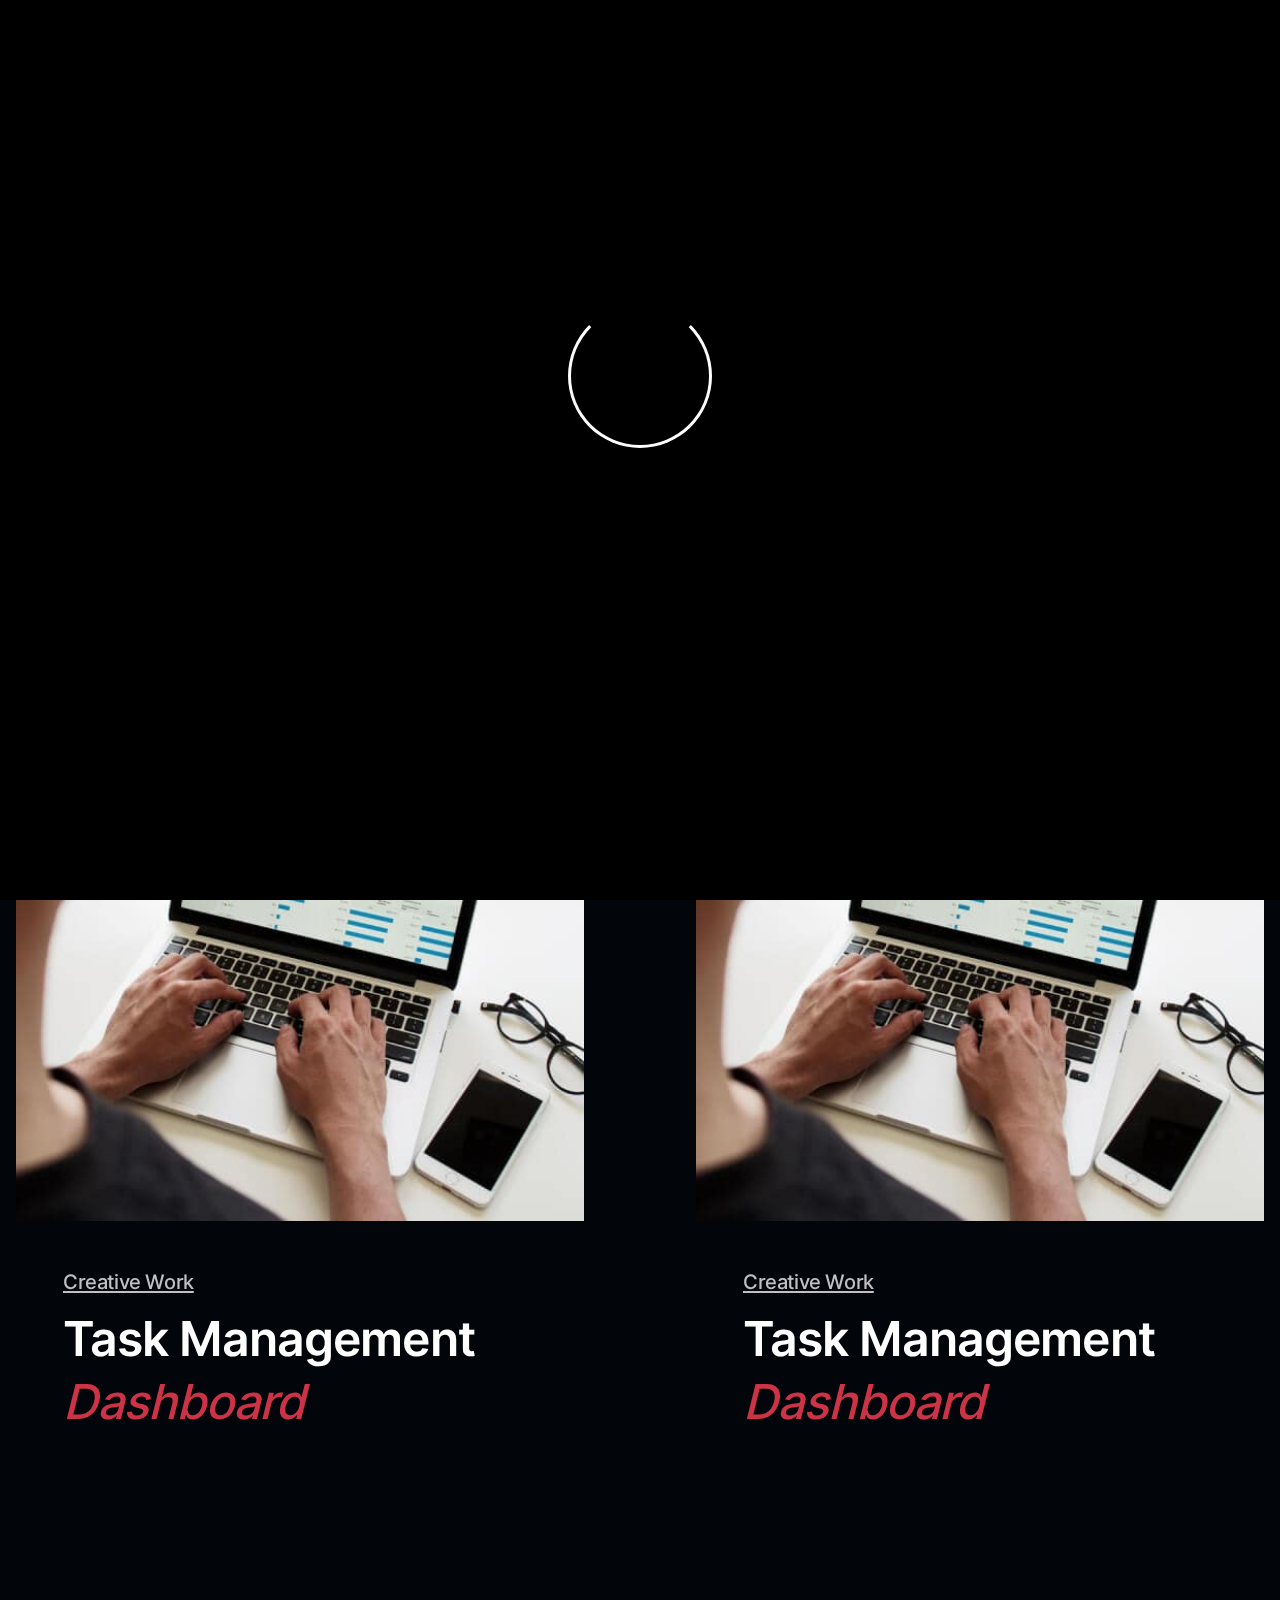
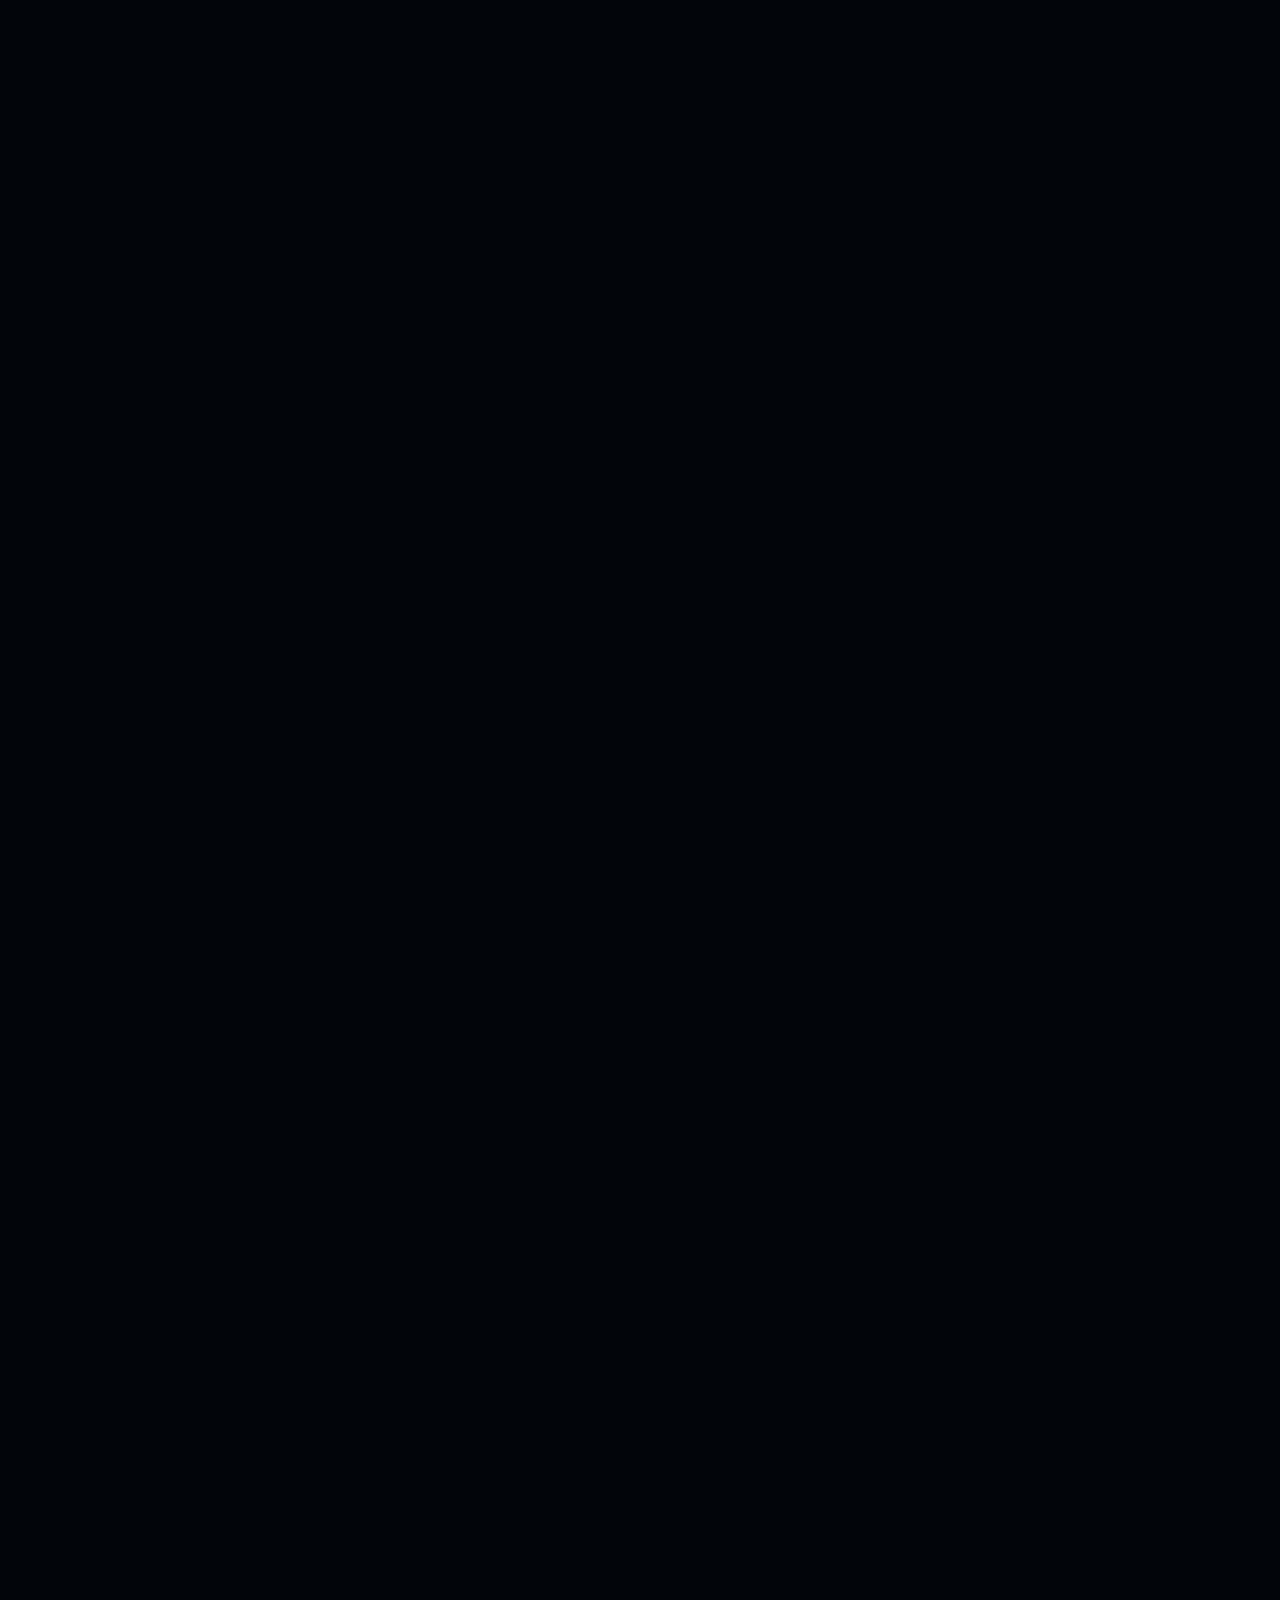
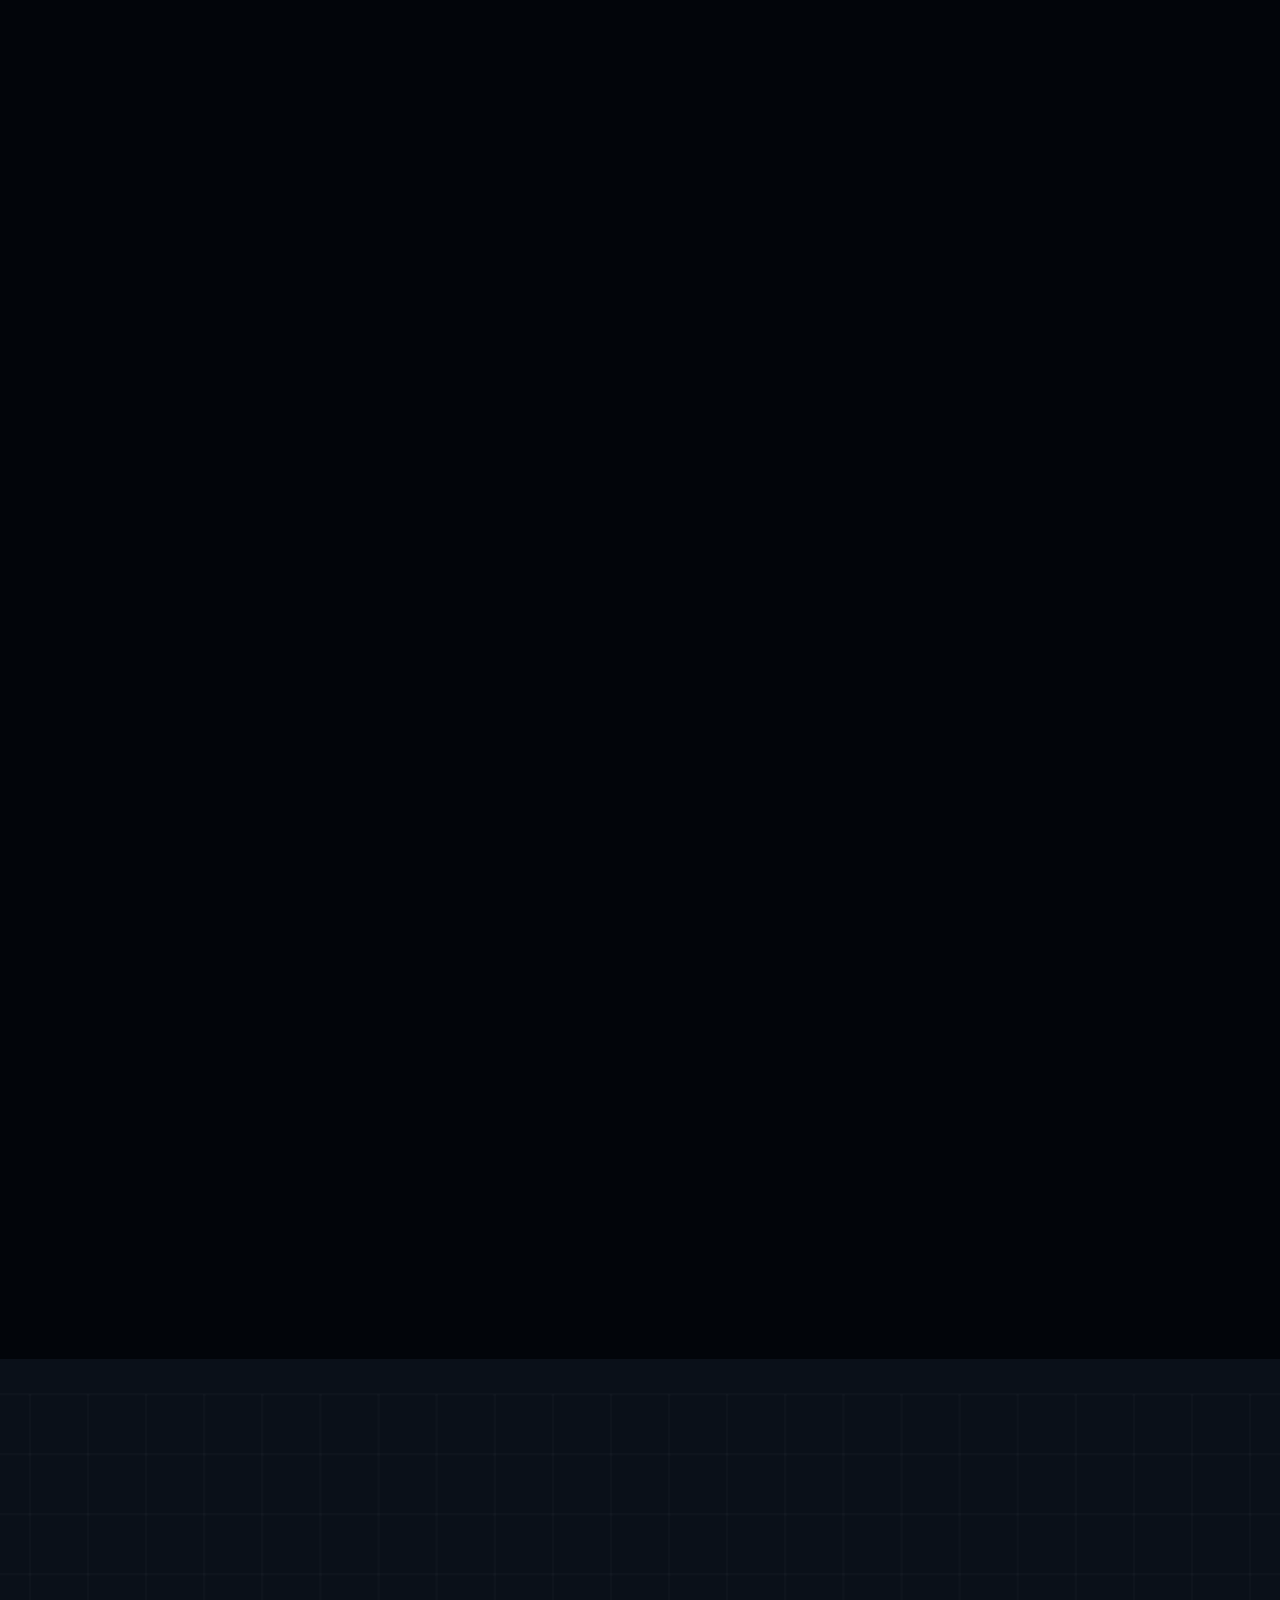
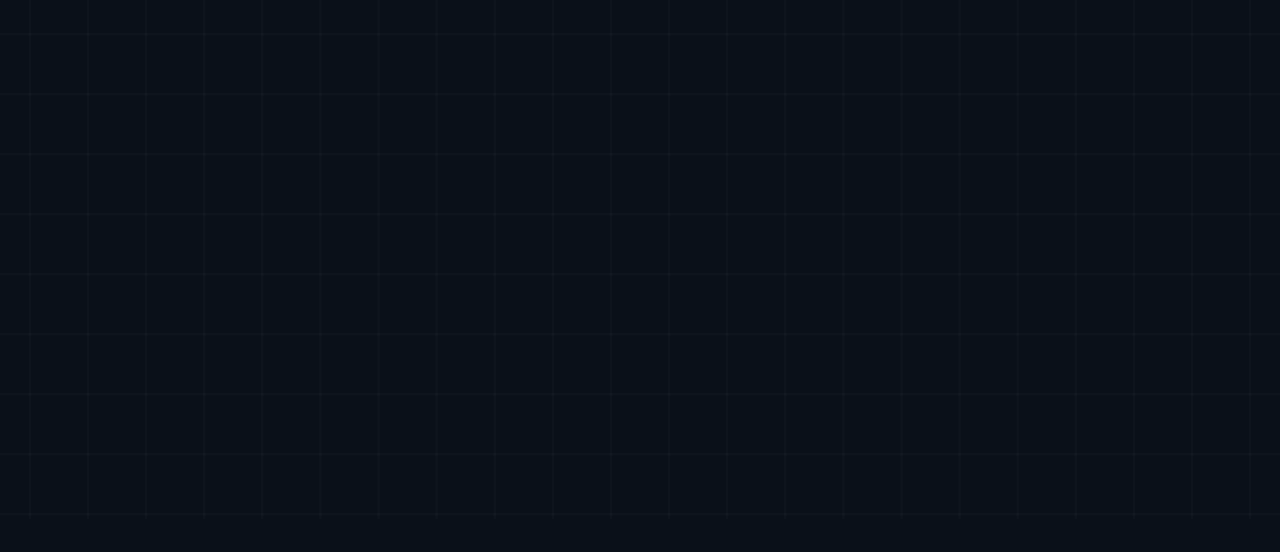
<file: portfolio.html>
<!doctype html>
<html lang="en">
  <head>
    <!-- Required meta tags -->
    <meta charset="utf-8">
    <meta name="viewport" content="width=device-width, initial-scale=1, shrink-to-fit=no">

    <!-- Bootstrap CSS -->
    <link rel="stylesheet" type="text/css" href="assets/css/bootstrap.min.css">

    <!-- CSS Links -->
    <link rel="stylesheet" type="text/css" href="assets/css/style.css">
    <link rel="stylesheet" href="https://cdnjs.cloudflare.com/ajax/libs/font-awesome/5.15.4/css/all.min.css" integrity="sha512-1ycn6IcaQQ40/MKBW2W4Rhis/DbILU74C1vSrLJxCq57o941Ym01SwNsOMqvEBFlcgUa6xLiPY/NS5R+E6ztJQ==" crossorigin="anonymous" referrerpolicy="no-referrer" />
    <link rel="stylesheet" type="text/css" href="assets/css/loader2.css">
    <link rel="stylesheet" href="https://unpkg.com/aos@next/dist/aos.css" />

    <title>Webgistics</title>
  </head>
  <body>

    <section>
      <div id="preloader">
        <div id="ctn-preloader" class="ctn-preloader">
          <div class="animation-preloader">
            <div class="spinner"></div>
            <div class="txt-loading">
              <span data-text-preloader="W" class="letters-loading">
                W
              </span>
              
              <span data-text-preloader="E" class="letters-loading">
                E
              </span>
              
              <span data-text-preloader="B" class="letters-loading">
                B
              </span>
              
              <span data-text-preloader="G" class="letters-loading">
                G
              </span>
              
              <span data-text-preloader="I" class="letters-loading">
                I
              </span>
              
              <span data-text-preloader="S" class="letters-loading">
                S
              </span>
              
              <span data-text-preloader="T" class="letters-loading">
                T
              </span>
              
              <span data-text-preloader="I" class="letters-loading">
                I
              </span>

              <span data-text-preloader="C" class="letters-loading">
                C
              </span>

              <span data-text-preloader="S" class="letters-loading">
                S
              </span>
            </div>
          </div>	
          <div class="loader-section section-left"></div>
          <div class="loader-section section-right"></div>
        </div>
      </div>
    </section>

    
    <!-- ------Header Starting------ -->
    <header>
      <nav class="navbar navbar-expand-lg navbar-light bg-light nav-black">
        <div class="container-fluid">
          <div class="row navBar-row">
            <div class="col-md-4">
              <a class="navbar-brand" href="#"><img src="assets/images/logo.png"></a>
            </div>
            <div class="col-md-8">
              <button class="navbar-toggler" type="button" data-bs-toggle="collapse" data-bs-target="#navbarSupportedContent" aria-controls="navbarSupportedContent" aria-expanded="false" aria-label="Toggle navigation">
                <span class="navbar-toggler-icon"></span>
              </button>
              <div class="collapse navbar-collapse" id="navbarSupportedContent">
                <ul class="navbar-nav me-auto mb-2 mb-lg-0">
                  <li class="nav-item">
                    <a class="nav-link" aria-current="page" href="index.html">Home</a>
                  </li>
                  <li class="nav-item">
                    <a class="nav-link" href="about.html">About</a>
                  </li>
                  <li class="nav-item">
                    <a class="nav-link" href="services.html">Services</a>
                  </li>
                  <li class="nav-item">
                    <a class="nav-link active" href="portfolio.html">Portfolio</a>
                  </li>
                  <li class="nav-item">
                    <a class="nav-link" href="contact.html">Contact</a>
                  </li>
                  <li class="nav-item">
                    <a class="nav-link" href="#">Blog</a>
                  </li>
                  <button class="openBtn" onclick="openSearch()"><img src="assets/images/search.png"></button>
                </ul>
              </div>  
            </div>
          </div>
        </div>
      </nav>

        <div id="myOverlay" class="overlay">
          <span class="closebtn" onclick="closeSearch()" title="Close Overlay">×</span>
          <div class="overlay-content">
            <form action="/action_page.php">
              <input type="text" placeholder="Type keyword & Hit Enter" name="search">
            </form>
          </div>
        </div>

      <div id="mySidenav" class="sidenav">
          <a href="javascript:void(0)" class="closebtn" onclick="closeNav()">&times;</a>
          <div class="sideBar-padding">
            <div class="sideBar-content">
              <div class="sideBar-webLogo">
                <img src="assets/images/logo.png">
              </div>
              <div class="sideBar-about">
                <h5>About Us</h5>
                <p>The argument in favor of using filler text goes something like this: If you use real content in the Consulting Process, anytime you reach a review point you’ll end up reviewing.</p>
              </div>
              <div class="sideBar-gallery">
                <h5>Gallery</h5>
                <div class="gallery-items row">
                  <div class="col-md-4">
                    <img src="assets/images/gallery1.jpg">
                  </div>
                  <div class="col-md-4">
                    <img src="assets/images/gallery2.jpg">
                  </div>
                  <div class="col-md-4">
                    <img src="assets/images/gallery3.jpg">
                  </div>
                  <div class="col-md-4">
                    <img src="assets/images/gallery1.jpg">
                  </div>
                  <div class="col-md-4">
                    <img src="assets/images/gallery2.jpg">
                  </div>
                  <div class="col-md-4">
                    <img src="assets/images/gallery3.jpg">
                  </div>
                </div>
              </div>
              <div class="sideBar-social">
                <h5>Social Links</h5>
                <div class="all-sideBar-icons">
                  <a href="#"><i class="fab fa-facebook-f"></i></a>
                  <a href="#"><i class="fab fa-twitter"></i></a>
                  <a href="#"><i class="fab fa-instagram"></i></a>
                  <a href="#"><i class="fab fa-youtube"></i></a>
                </div>
              </div>
            </div>
          </div>
      </div>

      <!-- Use any element to open the sidenav -->
      <span onclick="openNav()" class="sideBar-btn"><img src="assets/images/menu.png"></span>
    </header> 
    <!-- ------Header End------ -->

    <!-- ------Page-Top-Button------ -->
    <div id="progress">
      <span id="progress-value"><i style="transform: rotate(180deg);" class="fas fa-arrow-down"></i></span>
    </div>
    <!-- ------Page-Top-Button End------ -->

    <!-- ------Sub-Pages-Main Starting------ -->
    <section class="sub-landings">
      <div class="container">
        <div class="page-top">
          <div class="page-title">
            <h1>Portfolio</h1>
          </div>
          <div class="page-navigations">
            <nav aria-label="breadcrumb" class="home-breadcrumb">
              <ol class="breadcrumb">
                <li class="breadcrumb-item"><a href="index.html">Home</a></li>
                <li class="breadcrumb-item active" aria-current="page">Portfolio</li>
              </ol>
            </nav>
          </div>
        </div>
      </div>
    </section>
    <!-- ------Sub-Pages-Main End------ -->

    <!-- ------Profile Card Start------ -->
    <section class="portfolio_section">
      <div class="container">
        <div class="cards_containery" data-aos="fade-up">
          <div class="card">
              <div class="portfolio_img">
                <img src="assets/images/portfolio-01-min.jpg" class="card-img-top" alt="...">
                  <a href="#" class="portfolio_btn"><i class="fas fa-arrow-right"></i></a>
              </div>
              <div class="card-body">
                <h5 class="card-title"><a href="#">Creative Work</a></h5>
                <p class="card-text"><a href="#">Task Management<br><span>Dashboard</span></a></p>
              </div>
          </div>
          <div class="card">
              <div class="portfolio_img">
                <img src="assets/images/portfolio-01-min.jpg" class="card-img-top" alt="...">
                  <a href="#" class="portfolio_btn"><i class="fas fa-arrow-right"></i></a>
              </div>
              <div class="card-body">
                <h5 class="card-title"><a href="#">Creative Work</a></h5>
                <p class="card-text"><a href="#">Task Management<br><span>Dashboard</span></a></p>
              </div>
          </div>
        </div>
        <div class="cards_containery" data-aos="fade-up">
          <div class="card">
              <div class="portfolio_img">
                <img src="assets/images/portfolio-01-min.jpg" class="card-img-top" alt="...">
                  <a href="#" class="portfolio_btn"><i class="fas fa-arrow-right"></i></a>
              </div>
              <div class="card-body">
                <h5 class="card-title"><a href="#">Creative Work</a></h5>
                <p class="card-text"><a href="#">Task Management<br><span>Dashboard</span></a></p>
              </div>
          </div>
          <div class="card">
              <div class="portfolio_img">
                <img src="assets/images/portfolio-01-min.jpg" class="card-img-top" alt="...">
                  <a href="#" class="portfolio_btn"><i class="fas fa-arrow-right"></i></a>
              </div>
              <div class="card-body">
                <h5 class="card-title"><a href="#">Creative Work</a></h5>
                <p class="card-text"><a href="#">Task Management<br><span>Dashboard</span></a></p>
              </div>
          </div>
        </div>
        <div class="cards_containery" data-aos="fade-up">
          <div class="card">
              <div class="portfolio_img">
                <img src="assets/images/portfolio-01-min.jpg" class="card-img-top" alt="...">
                  <a href="#" class="portfolio_btn"><i class="fas fa-arrow-right"></i></a>
              </div>
              <div class="card-body">
                <h5 class="card-title"><a href="#">Creative Work</a></h5>
                <p class="card-text"><a href="#">Task Management<br><span>Dashboard</span></a></p>
              </div>
          </div>
          <div class="card">
              <div class="portfolio_img">
                <img src="assets/images/portfolio-01-min.jpg" class="card-img-top" alt="...">
                  <a href="#" class="portfolio_btn"><i class="fas fa-arrow-right"></i></a>
              </div>
              <div class="card-body">
                <h5 class="card-title"><a href="#">Creative Work</a></h5>
                <p class="card-text"><a href="#">Task Management<br><span>Dashboard</span></a></p>
              </div>
          </div>
        </div>
        <div class="cards_containery" data-aos="fade-up">
          <div class="card">
              <div class="portfolio_img">
                <img src="assets/images/portfolio-01-min.jpg" class="card-img-top" alt="...">
                  <a href="#" class="portfolio_btn"><i class="fas fa-arrow-right"></i></a>
              </div>
              <div class="card-body">
                <h5 class="card-title"><a href="#">Creative Work</a></h5>
                <p class="card-text"><a href="#">Task Management<br><span>Dashboard</span></a></p>
              </div>
          </div>
          <div class="card">
              <div class="portfolio_img">
                <img src="assets/images/portfolio-01-min.jpg" class="card-img-top" alt="...">
                  <a href="#" class="portfolio_btn"><i class="fas fa-arrow-right"></i></a>
              </div>
              <div class="card-body">
                <h5 class="card-title"><a href="#">Creative Work</a></h5>
                <p class="card-text"><a href="#">Task Management<br><span>Dashboard</span></a></p>
              </div>
          </div>
        </div>                      
      </div>
    </section>
    <!-- ------Profile Card End------ -->

    <!-- ------Work Head Start------ -->
    <section class="work-head" data-aos="fade-up">
      <div class="row work-head-title">
        <div  class="col-md-12">
          <div class="work-head-sec-top">
            <img src="assets/images/red-strike.png"><span>Work With Us</span>
          </div>
          <div class="work-head-sec-title">
              <h3>Have Any Projects In Mind? Feel Free to Contact Us</h3>
          </div> 
        </div>
      </div>
      <div class="work-head-content">
        <a href="#" class="circle-btn exp-btn m-cancel">
          <span class="circle-btn-icon">
            <i class="fas fa-arrow-right"></i>
          </span>
          <span class="circle-btn-text">Send Us<br>Message</span>
        </a>
        <div class="behind-text">
          <h2>Let’s Work Together</h2>
        </div>
      </div>  
    </section>
    <!-- ------Work Head End------ -->
    
  <!-- ------Footer Start------ -->
    <footer>
      <div class="container" data-aos="fade-up">
        <div class="row">
          <div class="col-md-6">
            <div class="footer-title">
              <h3>Get Ready to Build Your Website</h3>
            </div>
          </div>
          <div class="col-md-6 footer-title-btn">
            <a href="#" class="circle-btn exp-btn m-cancel">
              <span class="circle-btn-icon">
                <i class="fas fa-arrow-right"></i>
              </span>
              <span class="circle-btn-text">Send Us<br>Message</span>
            </a>
          </div>
        </div>
        <div class="footer-below">
          <div class="row">
            <div class="col-md-6">
              <div class="footer-mail">
                <form>
                  <input type="email" name="mf-email" placeholder="Email Address" aria-invalid="true" required>
                  <span class="error-input">This field is required.</span>
                  <div class="form-icon">
                    <button type="submit" class="arrow-btn">
                      <i class="fas fa-arrow-right"></i>
                    </button>
                  </div>
                </form>
              </div>
              <div class="copyright">Copyright @2023, Webgistics All Rights Reserved To Shayan</div>
            </div>
            <div class="col-md-6">
              <div class="footer-navigation">
                <div class="row">
                  <div class="col-md-6">
                    <div class="contact">
                      <div class="navigation-title">
                        <h4>Get In Touch</h4>
                      </div>
                      <p>
                        <a href="#">55 Main Street, 2nd block Melbourne, Australia</a>
                      </p>
                      <p>
                        <a href="#" style="text-decoration: underline;">mirshayan000@gamil.com</a>
                      </p>
                      <p>
                        <strong><a href="#" style="color: #CD3346;">+000 (123) 456 88</a></strong>
                      </p>
                    </div>
                  </div>
                  <div class="col-md-3">
                    <div class="links">
                      <div class="navigation-title">
                        <h4>Links</h4>
                      </div>
                      <ul class="all-links">
                        <li>
                          <a href="#">Home</a>
                        </li>
                        <li>
                          <a href="#">About</a>
                        </li>
                        <li>
                          <a href="#">Services</a>
                        </li>
                        <li>
                          <a href="#">Portfolio</a>
                        </li>
                        <li>
                          <a href="#">FAQs</a>
                        </li>
                      </ul>
                    </div>
                  </div>
                  <div class="col-md-3 manual-theme">
                    <div class="manual">
                      <p>
                        <a href="#">Setting</a>
                      </p>
                      <p>
                        <a href="#">Privacy Policy</a>
                      </p>
                      <p>
                        <a href="#">Contact Us</a>
                      </p>
                    </div>
                  </div>
                </div>
              </div>
            </div>
          </div>
        </div>
      </div>
    </footer>
    <!-- ------Footer End------ -->

    <script src="assets/js/jquery-3.6.4.min.js"></script>

    <script src="assets/js/script.js" type="text/javascript"></script>
    <script src="assets/js/page-top.js" type="text/javascript"></script>

    <script src="https://unpkg.com/aos@next/dist/aos.js"></script>

    <script>
      AOS.init({
        duration: 1200,
      })
    </script>

    <script src="assets/js/loader.js"></script>

  </body>
</html>
</file>
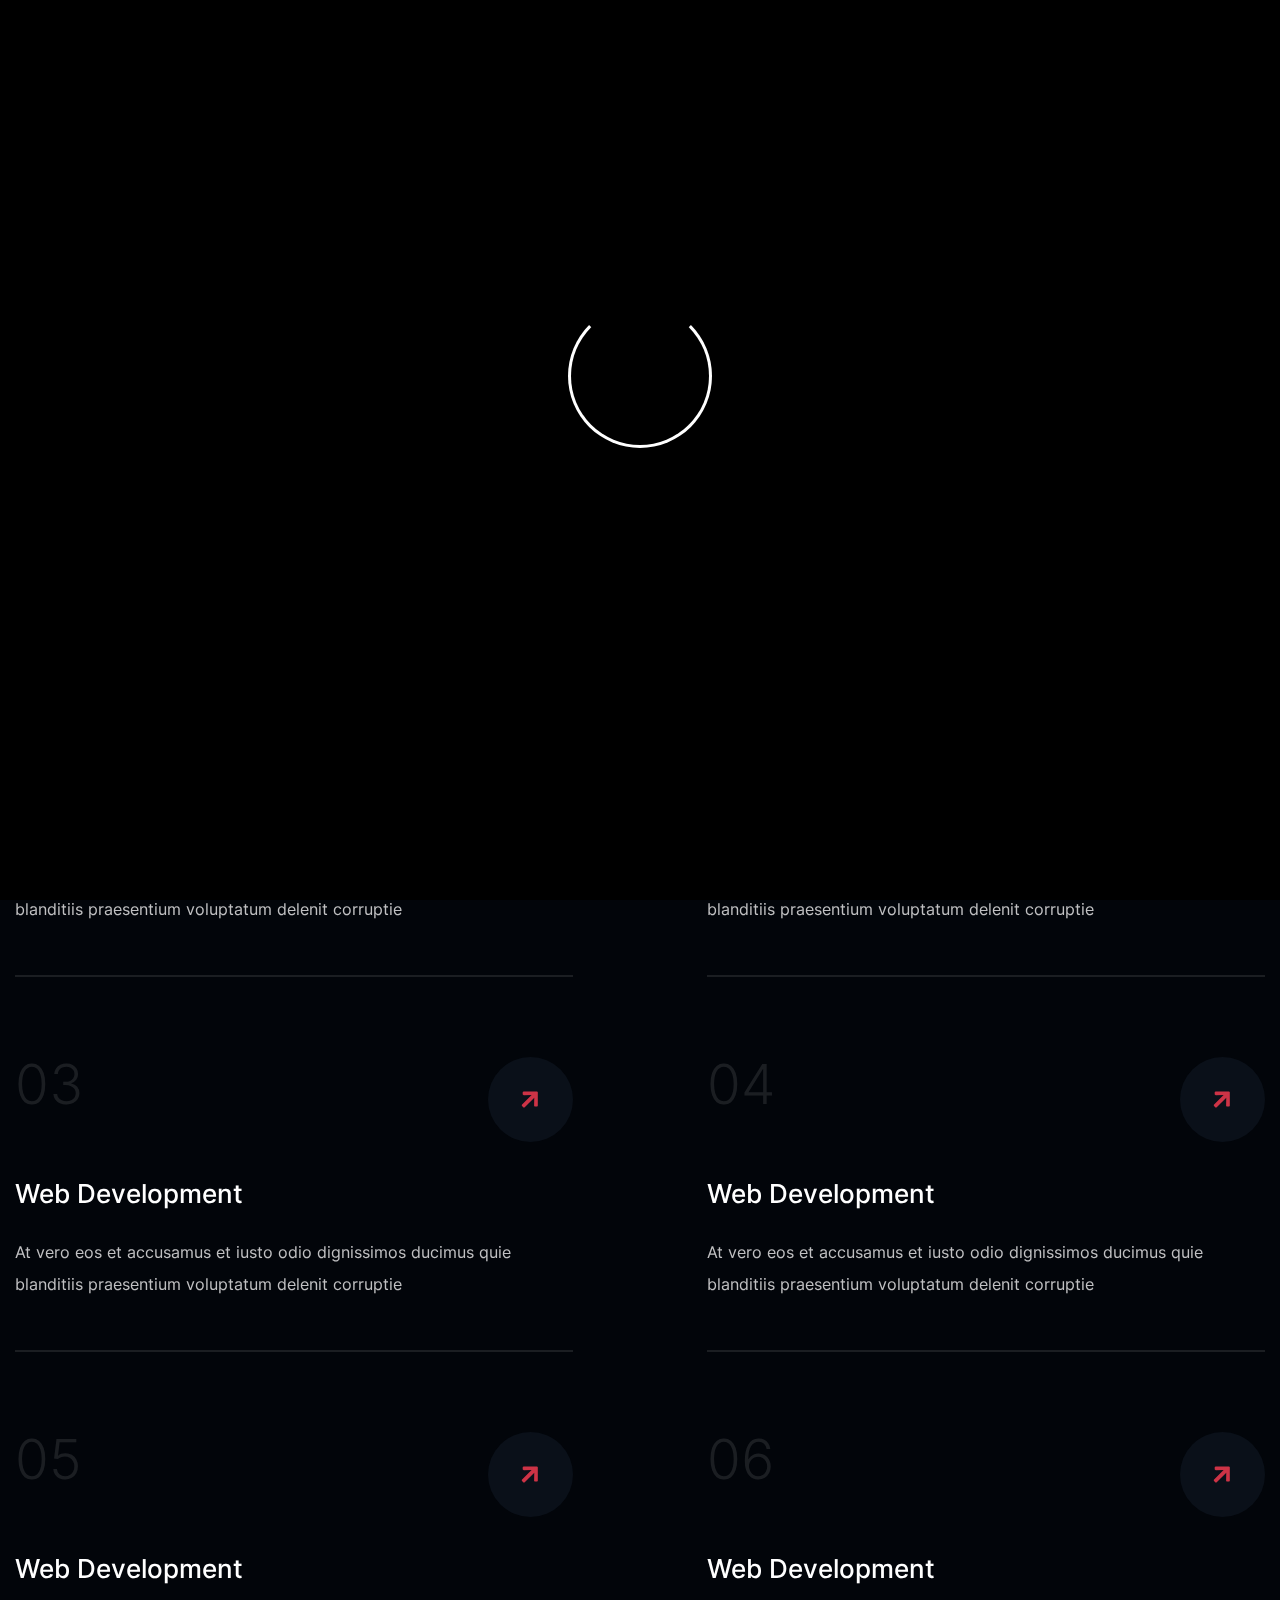
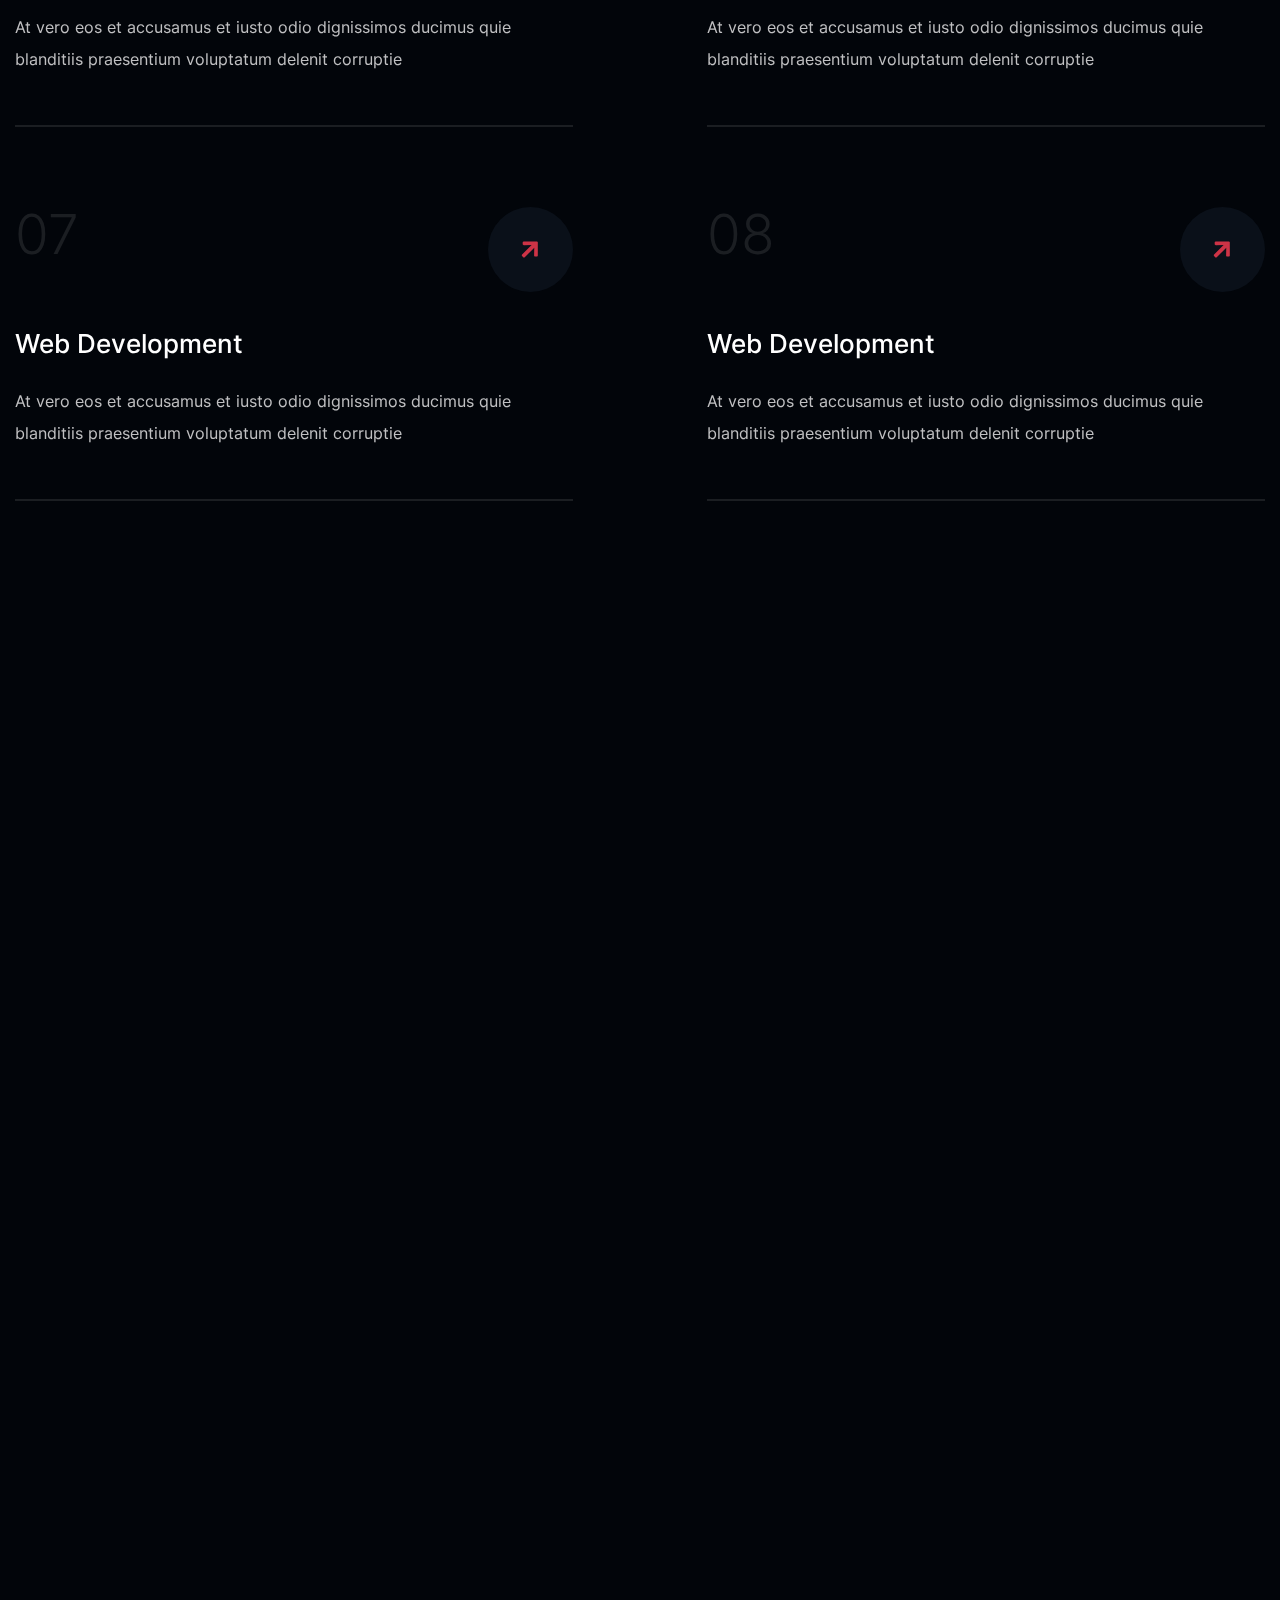
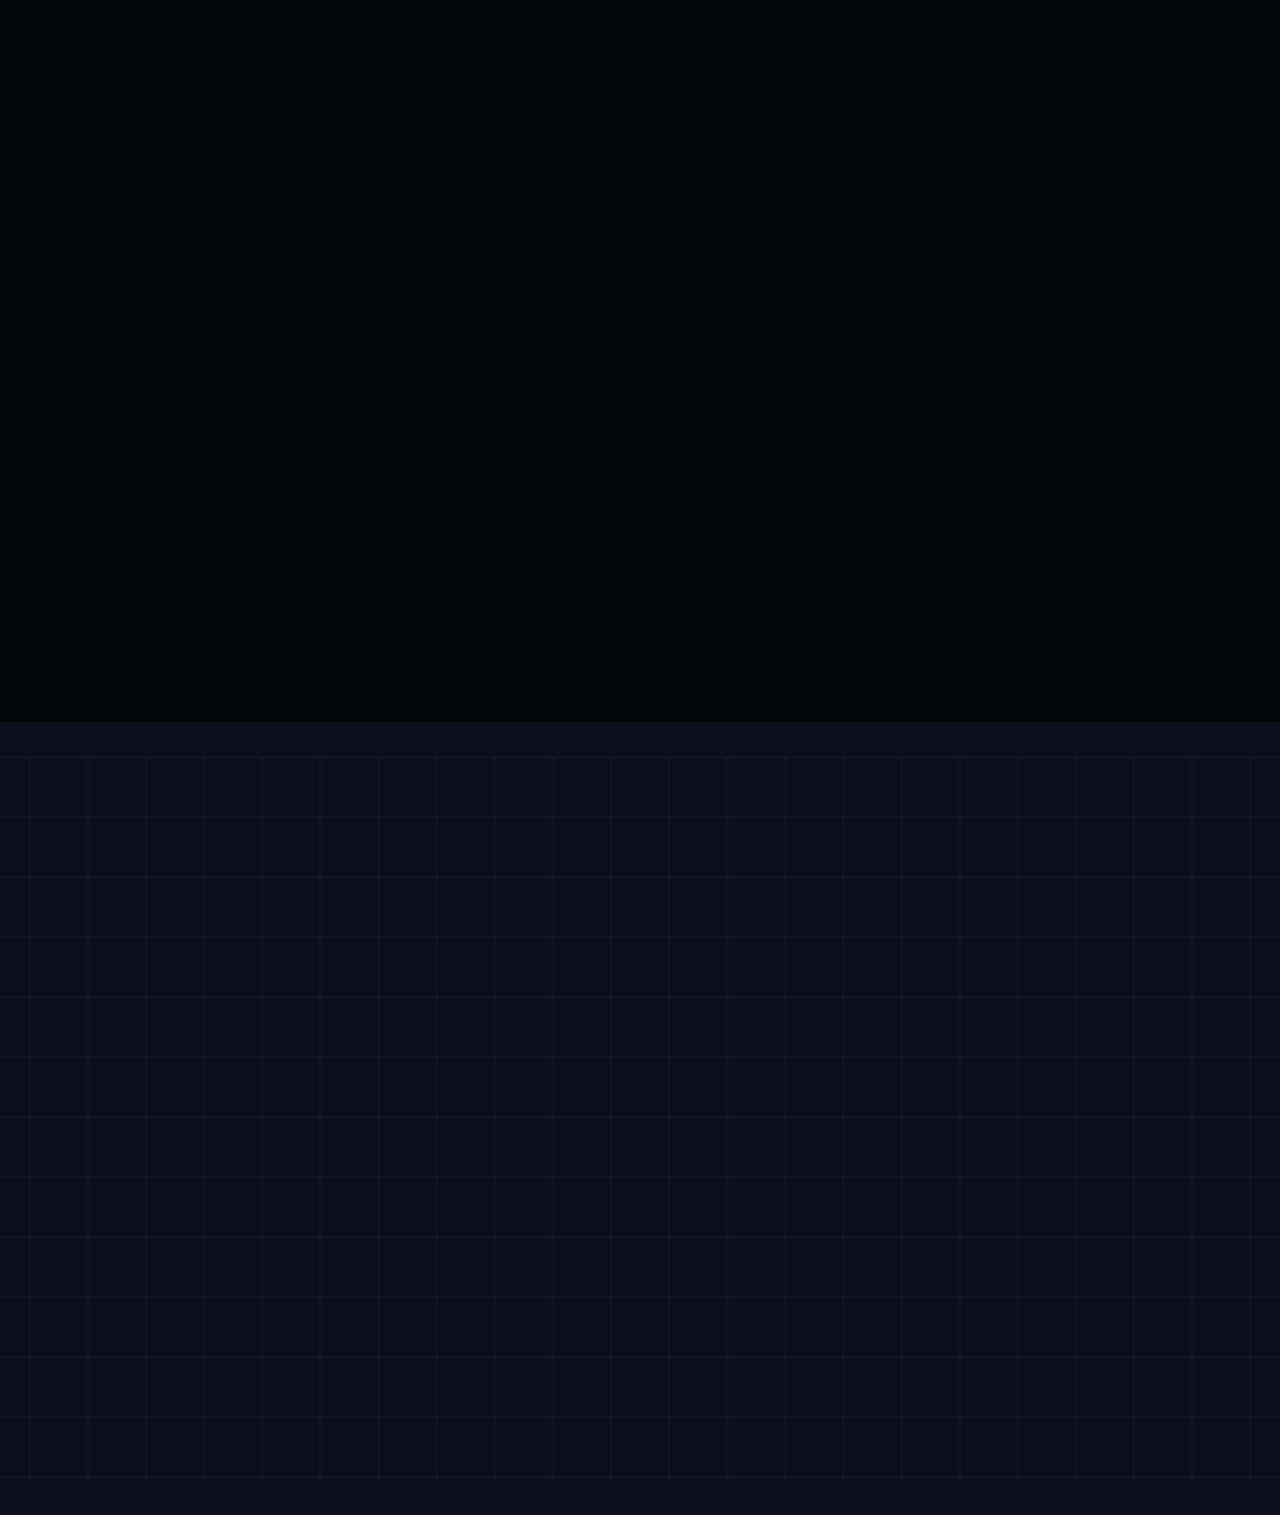
<file: services.html>
<!doctype html>
<html lang="en">
  <head>
    <!-- Required meta tags -->
    <meta charset="utf-8">
    <meta name="viewport" content="width=device-width, initial-scale=1, shrink-to-fit=no">

    <!-- Bootstrap CSS -->
    <link rel="stylesheet" type="text/css" href="assets/css/bootstrap.min.css">

    <!-- CSS Links -->
    <link rel="stylesheet" type="text/css" href="assets/css/style.css">
    <link rel="stylesheet" type="text/css" href="assets/css/slider.css">
    <link rel="stylesheet" href="https://cdnjs.cloudflare.com/ajax/libs/font-awesome/5.15.4/css/all.min.css" integrity="sha512-1ycn6IcaQQ40/MKBW2W4Rhis/DbILU74C1vSrLJxCq57o941Ym01SwNsOMqvEBFlcgUa6xLiPY/NS5R+E6ztJQ==" crossorigin="anonymous" referrerpolicy="no-referrer" />

    <title>Webgistics</title>
    <!-- Owl Carousel CSS Link -->
    <link rel="stylesheet" type="text/css" href="assets/css/owl.carousel.min.css">
    <link rel="stylesheet" type="text/css" href="assets/css/owl.theme.default.min.css">
    <link rel="stylesheet" type="text/css" href="assets/css/loader2.css">
    <link rel="stylesheet" href="https://unpkg.com/aos@next/dist/aos.css" />

  </head>
  <body>

    <section>
      <div id="preloader">
        <div id="ctn-preloader" class="ctn-preloader">
          <div class="animation-preloader">
            <div class="spinner"></div>
            <div class="txt-loading">
              <span data-text-preloader="W" class="letters-loading">
                W
              </span>
              
              <span data-text-preloader="E" class="letters-loading">
                E
              </span>
              
              <span data-text-preloader="B" class="letters-loading">
                B
              </span>
              
              <span data-text-preloader="G" class="letters-loading">
                G
              </span>
              
              <span data-text-preloader="I" class="letters-loading">
                I
              </span>
              
              <span data-text-preloader="S" class="letters-loading">
                S
              </span>
              
              <span data-text-preloader="T" class="letters-loading">
                T
              </span>
              
              <span data-text-preloader="I" class="letters-loading">
                I
              </span>

              <span data-text-preloader="C" class="letters-loading">
                C
              </span>

              <span data-text-preloader="S" class="letters-loading">
                S
              </span>
            </div>
          </div>	
          <div class="loader-section section-left"></div>
          <div class="loader-section section-right"></div>
        </div>
      </div>
    </section>
    
    <!-- ------Header Starting------ -->
    <header>
      <nav class="navbar navbar-expand-lg navbar-light bg-light nav-black">
        <div class="container-fluid">
          <div class="row navBar-row">
            <div class="col-md-4">
              <a class="navbar-brand" href="#"><img src="assets/images/logo.png"></a>
            </div>
            <div class="col-md-8">
              <button class="navbar-toggler" type="button" data-bs-toggle="collapse" data-bs-target="#navbarSupportedContent" aria-controls="navbarSupportedContent" aria-expanded="false" aria-label="Toggle navigation">
                <span class="navbar-toggler-icon"></span>
              </button>
              <div class="collapse navbar-collapse" id="navbarSupportedContent">
                <ul class="navbar-nav me-auto mb-2 mb-lg-0">
                  <li class="nav-item">
                    <a class="nav-link" aria-current="page" href="index.html">Home</a>
                  </li>
                  <li class="nav-item">
                    <a class="nav-link" href="about.html">About</a>
                  </li>
                  <li class="nav-item">
                    <a class="nav-link active" href="services.html">Services</a>
                  </li>
                  <li class="nav-item">
                    <a class="nav-link" href="portfolio.html">Portfolio</a>
                  </li>
                  <li class="nav-item">
                    <a class="nav-link" href="contact.html">Contact</a>
                  </li>
                  <li class="nav-item">
                    <a class="nav-link" href="#">Blog</a>
                  </li>
                  <button class="openBtn" onclick="openSearch()"><img src="assets/images/search.png"></button>
                </ul>
              </div>  
            </div>
          </div>
        </div>
      </nav>

        <div id="myOverlay" class="overlay">
          <span class="closebtn" onclick="closeSearch()" title="Close Overlay">×</span>
          <div class="overlay-content">
            <form action="/action_page.php">
              <input type="text" placeholder="Type keyword & Hit Enter" name="search">
            </form>
          </div>
        </div>

      <div id="mySidenav" class="sidenav">
          <a href="javascript:void(0)" class="closebtn" onclick="closeNav()">&times;</a>
          <div class="sideBar-padding">
            <div class="sideBar-content">
              <div class="sideBar-webLogo">
                <img src="assets/images/logo.png">
              </div>
              <div class="sideBar-about">
                <h5>About Us</h5>
                <p>The argument in favor of using filler text goes something like this: If you use real content in the Consulting Process, anytime you reach a review point you’ll end up reviewing.</p>
              </div>
              <div class="sideBar-gallery">
                <h5>Gallery</h5>
                <div class="gallery-items row">
                  <div class="col-md-4">
                    <img src="assets/images/gallery1.jpg">
                  </div>
                  <div class="col-md-4">
                    <img src="assets/images/gallery2.jpg">
                  </div>
                  <div class="col-md-4">
                    <img src="assets/images/gallery3.jpg">
                  </div>
                  <div class="col-md-4">
                    <img src="assets/images/gallery1.jpg">
                  </div>
                  <div class="col-md-4">
                    <img src="assets/images/gallery2.jpg">
                  </div>
                  <div class="col-md-4">
                    <img src="assets/images/gallery3.jpg">
                  </div>
                </div>
              </div>
              <div class="sideBar-social">
                <h5>Social Links</h5>
                <div class="all-sideBar-icons">
                  <a href="#"><i class="fab fa-facebook-f"></i></a>
                  <a href="#"><i class="fab fa-twitter"></i></a>
                  <a href="#"><i class="fab fa-instagram"></i></a>
                  <a href="#"><i class="fab fa-youtube"></i></a>
                </div>
              </div>
            </div>
          </div>
      </div>

      <!-- Use any element to open the sidenav -->
      <span onclick="openNav()" class="sideBar-btn"><img src="assets/images/menu.png"></span>
    </header> 
    <!-- ------Header End------ -->

    <!-- ------Page-Top-Button------ -->
    <div id="progress">
      <span id="progress-value"><i style="transform: rotate(180deg);" class="fas fa-arrow-down"></i></span>
    </div>
    <!-- ------Page-Top-Button End------ -->

    <!-- ------Sub-Pages-Main Starting------ -->
    <section class="sub-landings">
      <div class="container">
        <div class="page-top">
          <div class="page-title">
            <h3>Our Services</h3>
          </div>
          <div class="page-navigations">
            <nav aria-label="breadcrumb" class="home-breadcrumb">
              <ol class="breadcrumb">
                <li class="breadcrumb-item"><a href="index.html">Home</a></li>
                <li class="breadcrumb-item active" aria-current="page">Our Services</li>
              </ol>
            </nav>
          </div>
        </div>
      </div>
    </section>
    <!-- ------Sub-Pages-Main End------ -->

    <!-- ------Features-Sec Start------ -->
    <section class="feature-sec">
      <div class="container" data-aos="fade-up">
        <div class="all-service-box">
          <div class="row">
            <div class="col-md-6">
              <div class="box-padding">
                <div class="feature-box">
                  <div class="box-index">01
                    <a href="#" class=" arrow-btn">
                      <i class="fas fa-arrow-right"></i>
                    </a>
                  </div>
                  <div class="box-content">
                    <h4 class="box-title">
                      <a href="#">Web Development</a>
                    </h4>
                    <p class="box-desc">
                      At vero eos et accusamus et iusto odio dignissimos ducimus quie blanditiis praesentium voluptatum delenit corruptie
                    </p>
                  </div>
                </div>
              </div>  
            </div>
            <div class="col-md-6">
              <div class="box-padding left-padding">
                <div class="feature-box">
                  <div class="box-index">02
                    <a href="#" class=" arrow-btn">
                      <i class="fas fa-arrow-right"></i>
                    </a>
                  </div>
                  <div class="box-content">
                    <h4 class="box-title">
                      <a href="#">Web Development</a>
                    </h4>
                    <p class="box-desc">
                      At vero eos et accusamus et iusto odio dignissimos ducimus quie blanditiis praesentium voluptatum delenit corruptie
                    </p>
                  </div>
                </div>
              </div>  
            </div>
            <div class="col-md-6">
              <div class="box-padding">
                <div class="feature-box">
                  <div class="box-index">03
                    <a href="#" class=" arrow-btn">
                      <i class="fas fa-arrow-right"></i>
                    </a>
                  </div>
                  <div class="box-content">
                    <h4 class="box-title">
                      <a href="#">Web Development</a>
                    </h4>
                    <p class="box-desc">
                      At vero eos et accusamus et iusto odio dignissimos ducimus quie blanditiis praesentium voluptatum delenit corruptie
                    </p>
                  </div>
                </div>
              </div>  
            </div>
            <div class="col-md-6">
              <div class="box-padding left-padding">
                <div class="feature-box">
                  <div class="box-index">04
                    <a href="#" class=" arrow-btn">
                      <i class="fas fa-arrow-right"></i>
                    </a>
                  </div>
                  <div class="box-content">
                    <h4 class="box-title">
                      <a href="#">Web Development</a>
                    </h4>
                    <p class="box-desc">
                      At vero eos et accusamus et iusto odio dignissimos ducimus quie blanditiis praesentium voluptatum delenit corruptie
                    </p>
                  </div>
                </div>
              </div>  
            </div>
            <div class="col-md-6">
              <div class="box-padding">
                <div class="feature-box">
                  <div class="box-index">05
                    <a href="#" class=" arrow-btn">
                      <i class="fas fa-arrow-right"></i>
                    </a>
                  </div>
                  <div class="box-content">
                    <h4 class="box-title">
                      <a href="#">Web Development</a>
                    </h4>
                    <p class="box-desc">
                      At vero eos et accusamus et iusto odio dignissimos ducimus quie blanditiis praesentium voluptatum delenit corruptie
                    </p>
                  </div>
                </div>
              </div>  
            </div>
            <div class="col-md-6">
              <div class="box-padding left-padding">
                <div class="feature-box">
                  <div class="box-index">06
                    <a href="#" class=" arrow-btn">
                      <i class="fas fa-arrow-right"></i>
                    </a>
                  </div>
                  <div class="box-content">
                    <h4 class="box-title">
                      <a href="#">Web Development</a>
                    </h4>
                    <p class="box-desc">
                      At vero eos et accusamus et iusto odio dignissimos ducimus quie blanditiis praesentium voluptatum delenit corruptie
                    </p>
                  </div>
                </div>
              </div>  
            </div>
            <div class="col-md-6">
              <div class="box-padding">
                <div class="feature-box">
                  <div class="box-index">07
                    <a href="#" class=" arrow-btn">
                      <i class="fas fa-arrow-right"></i>
                    </a>
                  </div>
                  <div class="box-content">
                    <h4 class="box-title">
                      <a href="#">Web Development</a>
                    </h4>
                    <p class="box-desc">
                      At vero eos et accusamus et iusto odio dignissimos ducimus quie blanditiis praesentium voluptatum delenit corruptie
                    </p>
                  </div>
                </div>
              </div>  
            </div>
            <div class="col-md-6">
              <div class="box-padding left-padding">
                <div class="feature-box">
                  <div class="box-index">08
                    <a href="#" class=" arrow-btn">
                      <i class="fas fa-arrow-right"></i>
                    </a>
                  </div>
                  <div class="box-content">
                    <h4 class="box-title">
                      <a href="#">Web Development</a>
                    </h4>
                    <p class="box-desc">
                      At vero eos et accusamus et iusto odio dignissimos ducimus quie blanditiis praesentium voluptatum delenit corruptie
                    </p>
                  </div>
                </div>
              </div>  
            </div>
          </div>
        </div>
      </div>
    </section>
    <!-- ------Features-Sec End------ -->

    <!-- ------Infinty-Scroll Section Start------ -->
    <section class="scroll-left-sec">
      <div class="scroll-left" data-aos="fade-up">
        <marquee behavior="scroll" direction="left" scrollamount="20">Design & Branding <i class="fas fa-star-of-life"></i>Web Development <i class="fas fa-star-of-life"></i> Mobile Application <i class="fas fa-star-of-life"></i> Web Application <i class="fas fa-star-of-life"></i> SEO Optimizaton <i class="fas fa-star-of-life"></i> Product Desingning <i class="fas fa-star-of-life"></i> UX/UI Strategy <i class="fas fa-star-of-life"></i> Design & Branding <i class="fas fa-star-of-life"></i>Web Development <i class="fas fa-star-of-life"></i> Mobile Application <i class="fas fa-star-of-life"></i> Web Application <i class="fas fa-star-of-life"></i> SEO Optimizaton <i class="fas fa-star-of-life"></i> Product Desingning <i class="fas fa-star-of-life"></i> UX/UI Strategy <i class="fas fa-star-of-life"></i> </marquee>
      </div>  
    </section>
    <!-- ------Infinty-Scroll Section End------ -->

    <!-- ------Process-Sec Start------ -->
    <section class="process-sec">
      <div class="container" data-aos="fade-up">
        <div class="row process-title">
          <div  class="col-md-12">
            <div class="process-sec-top">
              <img src="assets/images/red-strike.png"><span>Working Process</span>
            </div>
            <div class="process-sec-title">
                <h3>Simple Step Follow to Complete Work</h3>
            </div> 
          </div>
        </div>
        <div class="row">
          <div class="col-md-3">
            <div class="process-box box-circle m-up">
              <div class="box-content">
                <span class="subtitle">Step 01</span>
                <h5 class="title">Idea Generate</h5>
                <p class="desc">Avoids paine produces resultant pleasure</p>
              </div>
            </div>  
          </div>
          <div class="col-md-3">
            <div class="process-box box-circle">
              <div class="box-content">
                <span class="subtitle">Step 01</span>
                <h5 class="title">Idea Generate</h5>
                <p class="desc">Avoids paine produces resultant pleasure</p>
              </div>
            </div>  
          </div>
          <div class="col-md-3">
            <div class="process-box box-circle m-up">
              <div class="box-content">
                <span class="subtitle">Step 01</span>
                <h5 class="title">Idea Generate</h5>
                <p class="desc">Avoids paine produces resultant pleasure</p>
              </div>
            </div>  
          </div>
          <div class="col-md-3">
            <div class="process-box box-circle">
              <div class="box-content">
                <span class="subtitle">Step 01</span>
                <h5 class="title">Idea Generate</h5>
                <p class="desc">Avoids paine produces resultant pleasure</p>
              </div>
            </div>  
          </div>
        </div>
        <div class="path-img">
          <img src="assets/images/work-process-line.png">
        </div>
      </div>
    </section>
    <!-- ------Process-Sec End------ -->

    <!-- ------Qoute-Sec Start------ -->
    <!-- ------About-Testimonies Start------ -->
    <section class="services-testimonials">
      <div class="container" data-aos="fade-up">
        <div class="row">
          <div class="col-md-6">
            <div class="qoute-sec-img">
              <img src="assets/images/testimonial-left-img-min.png">
            </div>            
          </div> 
          <div class="col-md-6">
            <div class="qoute-slider">
              <div class="owl-carousel-second owl-theme">
                <div class="item">
                  <div class="testimonial-item">
                    <p class="description">" On the other hand we denounce with see righteous indignation and dislike men who are beguiled and demoralized by the charms offset pleasure moments line desire that they cannot foresee pain and trouble that are bound ensue and equal blame belongs their duty "</p>
                    <div class="testimonial-footer">
                      <div class="author-info">
                        <div class="image">
                          <img src="assets/images/author1.png">
                        </div>
                        <div class="name-wrap">
                          <h4 class="name">Richard S. Robertson</h4>
                          <span class="position">CEO & Founder</span>
                        </div>
                      </div>
                      <div class="star-rating">
                        <i class="fas fa-star"></i>
                        <i class="fas fa-star"></i>
                        <i class="fas fa-star"></i>
                        <i class="fas fa-star"></i>
                        <i class="fas fa-star half-star"></i>
                      </div>
                    </div>
                  </div>
                </div>
                <div class="item">
                  <div class="testimonial-item">
                    <p class="description">" On the other hand we denounce with see righteous indignation and dislike men who are beguiled and demoralized by the charms offset pleasure moments line desire that they cannot foresee pain and trouble that are bound ensue and equal blame belongs their duty "</p>
                    <div class="testimonial-footer">
                      <div class="author-info">
                        <div class="image">
                          <img src="assets/images/author1.png">
                        </div>
                        <div class="name-wrap">
                          <h4 class="name">Richard S. Robertson</h4>
                          <span class="position">CEO & Founder</span>
                        </div>
                      </div>
                      <div class="star-rating">
                        <i class="fas fa-star"></i>
                        <i class="fas fa-star"></i>
                        <i class="fas fa-star"></i>
                        <i class="fas fa-star"></i>
                        <i class="fas fa-star half-star"></i>
                      </div>
                    </div>
                  </div>
                </div>
                <div class="item">
                  <div class="testimonial-item">
                    <p class="description">" On the other hand we denounce with see righteous indignation and dislike men who are beguiled and demoralized by the charms offset pleasure moments line desire that they cannot foresee pain and trouble that are bound ensue and equal blame belongs their duty "</p>
                    <div class="testimonial-footer">
                      <div class="author-info">
                        <div class="image">
                          <img src="assets/images/author1.png">
                        </div>
                        <div class="name-wrap">
                          <h4 class="name">Richard S. Robertson</h4>
                          <span class="position">CEO & Founder</span>
                        </div>
                      </div>
                      <div class="star-rating">
                        <i class="fas fa-star"></i>
                        <i class="fas fa-star"></i>
                        <i class="fas fa-star"></i>
                        <i class="fas fa-star"></i>
                        <i class="fas fa-star half-star"></i>
                      </div>
                    </div>
                  </div>
                </div>
                <div class="item">
                  <div class="testimonial-item">
                    <p class="description">" On the other hand we denounce with see righteous indignation and dislike men who are beguiled and demoralized by the charms offset pleasure moments line desire that they cannot foresee pain and trouble that are bound ensue and equal blame belongs their duty "</p>
                    <div class="testimonial-footer">
                      <div class="author-info">
                        <div class="image">
                          <img src="assets/images/author1.png">
                        </div>
                        <div class="name-wrap">
                          <h4 class="name">Richard S. Robertson</h4>
                          <span class="position">CEO & Founder</span>
                        </div>
                      </div>
                      <div class="star-rating">
                        <i class="fas fa-star"></i>
                        <i class="fas fa-star"></i>
                        <i class="fas fa-star"></i>
                        <i class="fas fa-star"></i>
                        <i class="fas fa-star half-star"></i>
                      </div>
                    </div>
                  </div>
                </div>
              </div>
              <div class="testimonial-img">
                <img src="assets/images/ellipse-icon.png">
              </div>
            </div>
          </div>
        </div>
      </div>
    </section>
    <!-- ------About-Testimonies End------ -->
    <!-- ------Qoute-Sec End------ -->

    <!-- ------Footer Start------ -->
    <footer>
      <div class="container" data-aos="fade-up">
        <div class="row">
          <div class="col-md-6">
            <div class="footer-title">
              <h3>Get Ready to Build Your Website</h3>
            </div>
          </div>
          <div class="col-md-6 footer-title-btn">
            <a href="#" class="circle-btn exp-btn m-cancel">
              <span class="circle-btn-icon">
                <i class="fas fa-arrow-right"></i>
              </span>
              <span class="circle-btn-text">Send Us<br>Message</span>
            </a>
          </div>
        </div>
        <div class="footer-below">
          <div class="row">
            <div class="col-md-6">
              <div class="footer-mail">
                <form>
                  <input type="email" name="mf-email" placeholder="Email Address" aria-invalid="true" required>
                  <span class="error-input">This field is required.</span>
                  <div class="form-icon">
                    <button type="submit" class="arrow-btn">
                      <i class="fas fa-arrow-right"></i>
                    </button>
                  </div>
                </form>
              </div>
              <div class="copyright">Copyright @2023, Webgistics All Rights Reserved To Shayan</div>
            </div>
            <div class="col-md-6">
              <div class="footer-navigation">
                <div class="row">
                  <div class="col-md-6">
                    <div class="contact">
                      <div class="navigation-title">
                        <h4>Get In Touch</h4>
                      </div>
                      <p>
                        <a href="#">55 Main Street, 2nd block Melbourne, Australia</a>
                      </p>
                      <p>
                        <a href="#" style="text-decoration: underline;">mirshayan000@gamil.com</a>
                      </p>
                      <p>
                        <strong><a href="#" style="color: #CD3346;">+000 (123) 456 88</a></strong>
                      </p>
                    </div>
                  </div>
                  <div class="col-md-3">
                    <div class="links">
                      <div class="navigation-title">
                        <h4>Links</h4>
                      </div>
                      <ul class="all-links">
                        <li>
                          <a href="#">Home</a>
                        </li>
                        <li>
                          <a href="#">About</a>
                        </li>
                        <li>
                          <a href="#">Services</a>
                        </li>
                        <li>
                          <a href="#">Portfolio</a>
                        </li>
                        <li>
                          <a href="#">FAQs</a>
                        </li>
                      </ul>
                    </div>
                  </div>
                  <div class="col-md-3 manual-theme">
                    <div class="manual">
                      <p>
                        <a href="#">Setting</a>
                      </p>
                      <p>
                        <a href="#">Privacy Policy</a>
                      </p>
                      <p>
                        <a href="#">Contact Us</a>
                      </p>
                    </div>
                  </div>
                </div>
              </div>
            </div>
          </div>
        </div>
      </div>
    </footer>
    <!-- ------Footer End------ -->

    <script src="assets/js/jquery-3.6.4.min.js"></script>

    <!-- Owl Carousel Script -->
    <script src="assets/js/owl.carousel.min.js" type="text/javascript"></script>
    <!-- Additional JS -->
    <script src="assets/js/script.js" type="text/javascript"></script>
    <script src="assets/js/service-carousel.js" type="text/javascript"></script>
    <script src="assets/js/page-top.js" type="text/javascript"></script>

    <script src="https://unpkg.com/aos@next/dist/aos.js"></script>

    <script>
      AOS.init({
        duration: 1200,
      })
    </script>

    <script src="assets/js/loader.js"></script>
    
  </body>
</html>
</file>
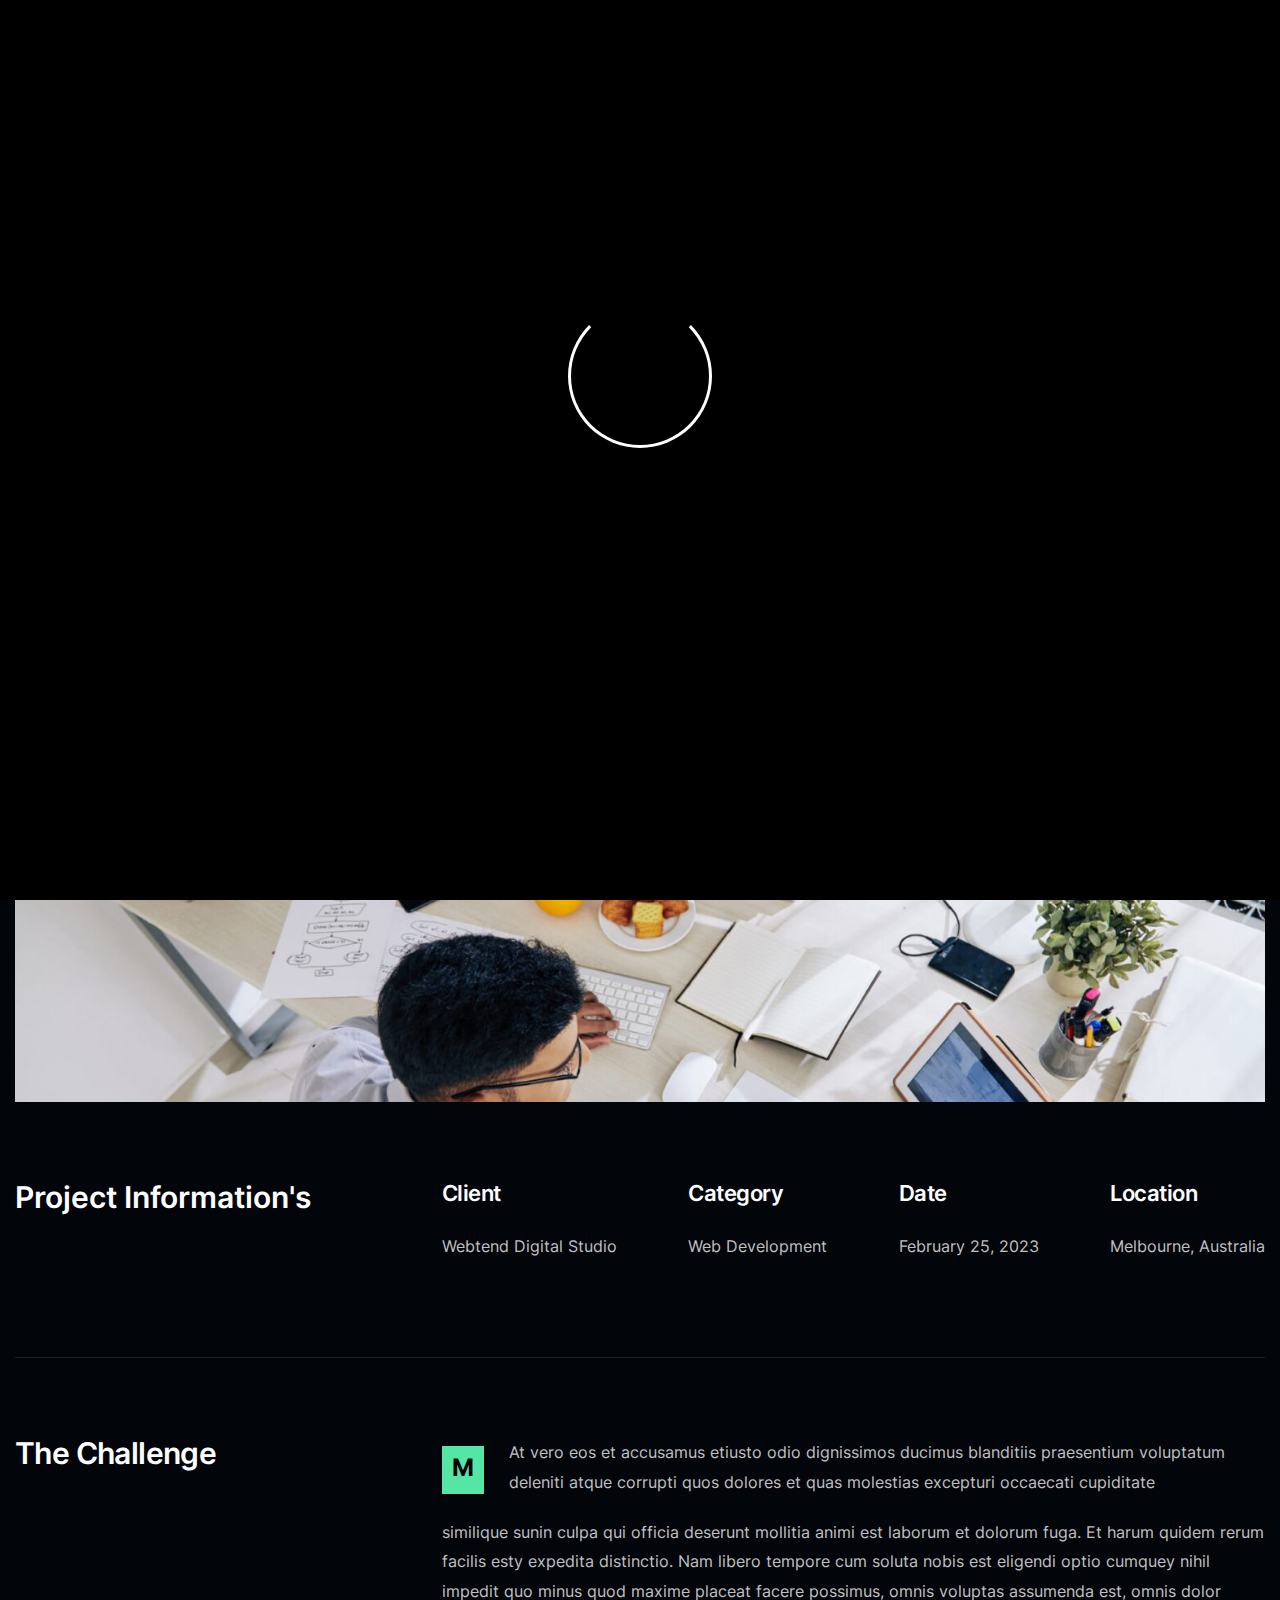
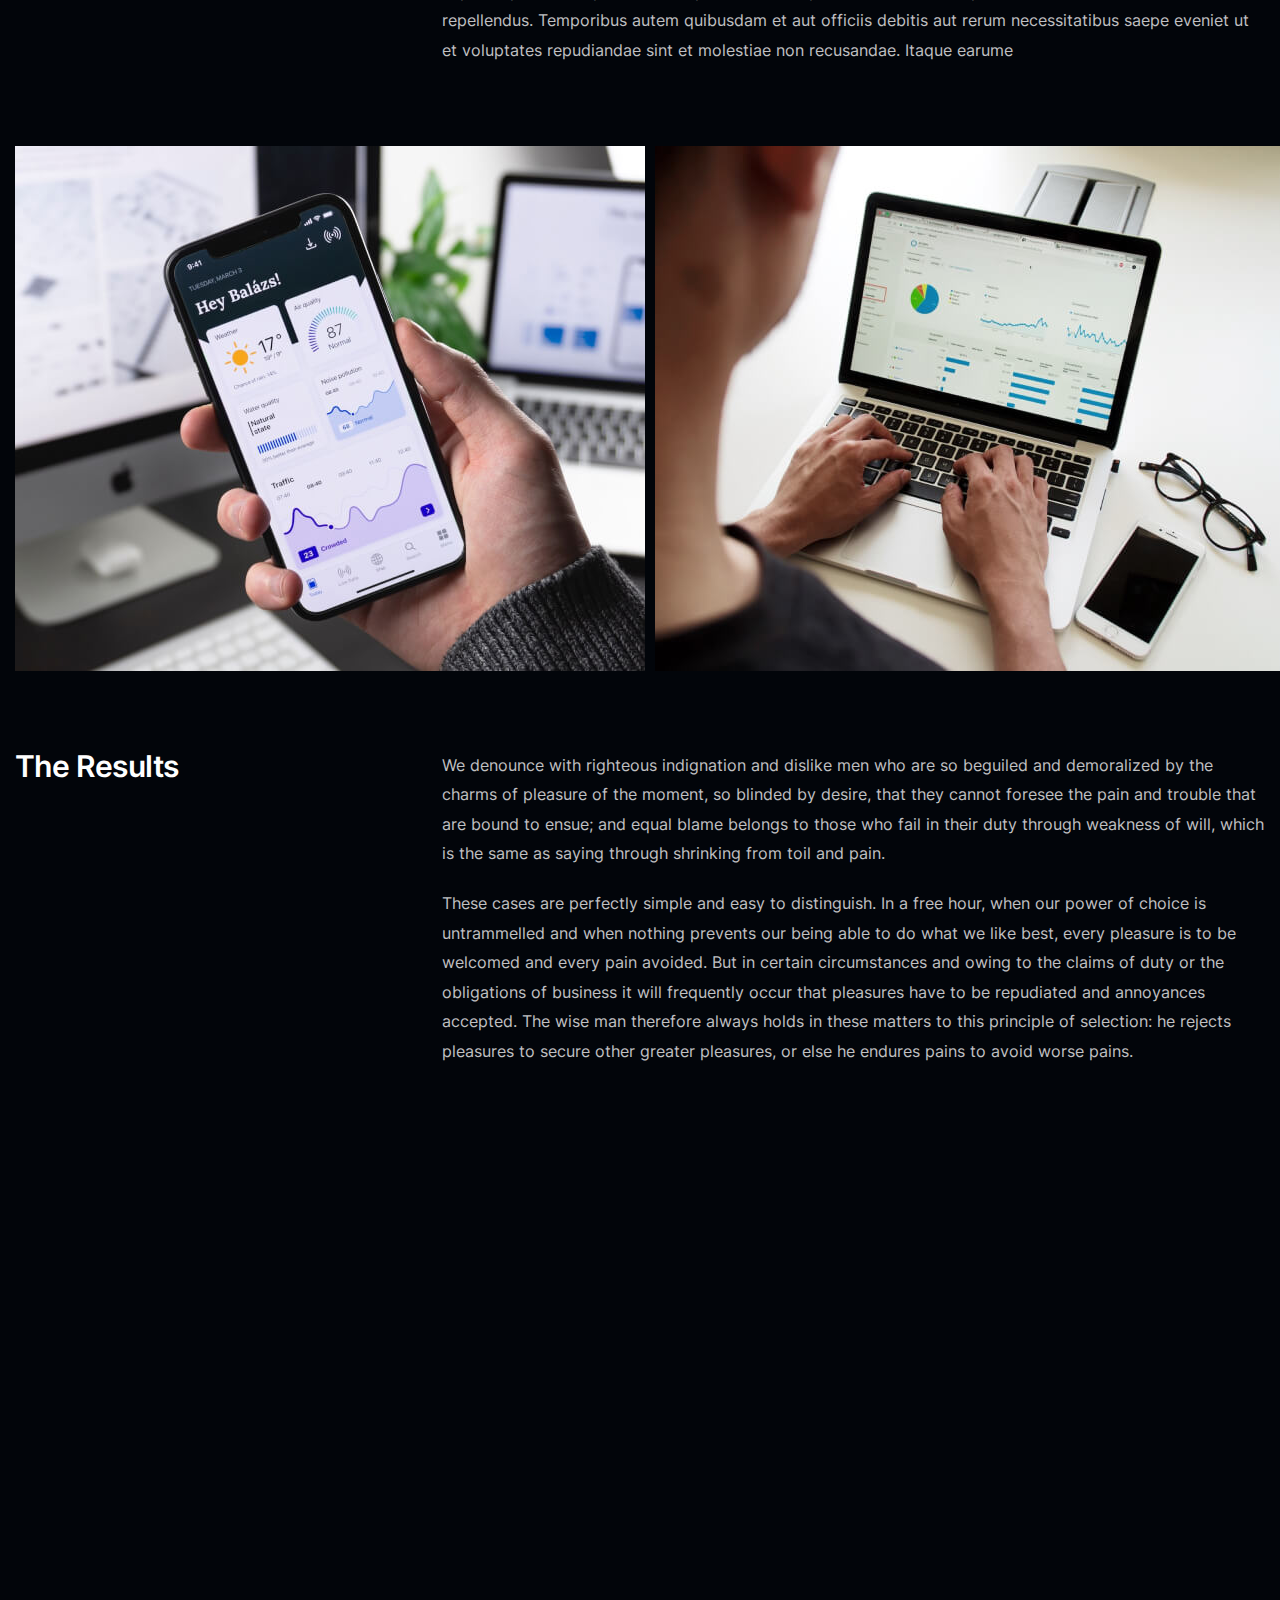
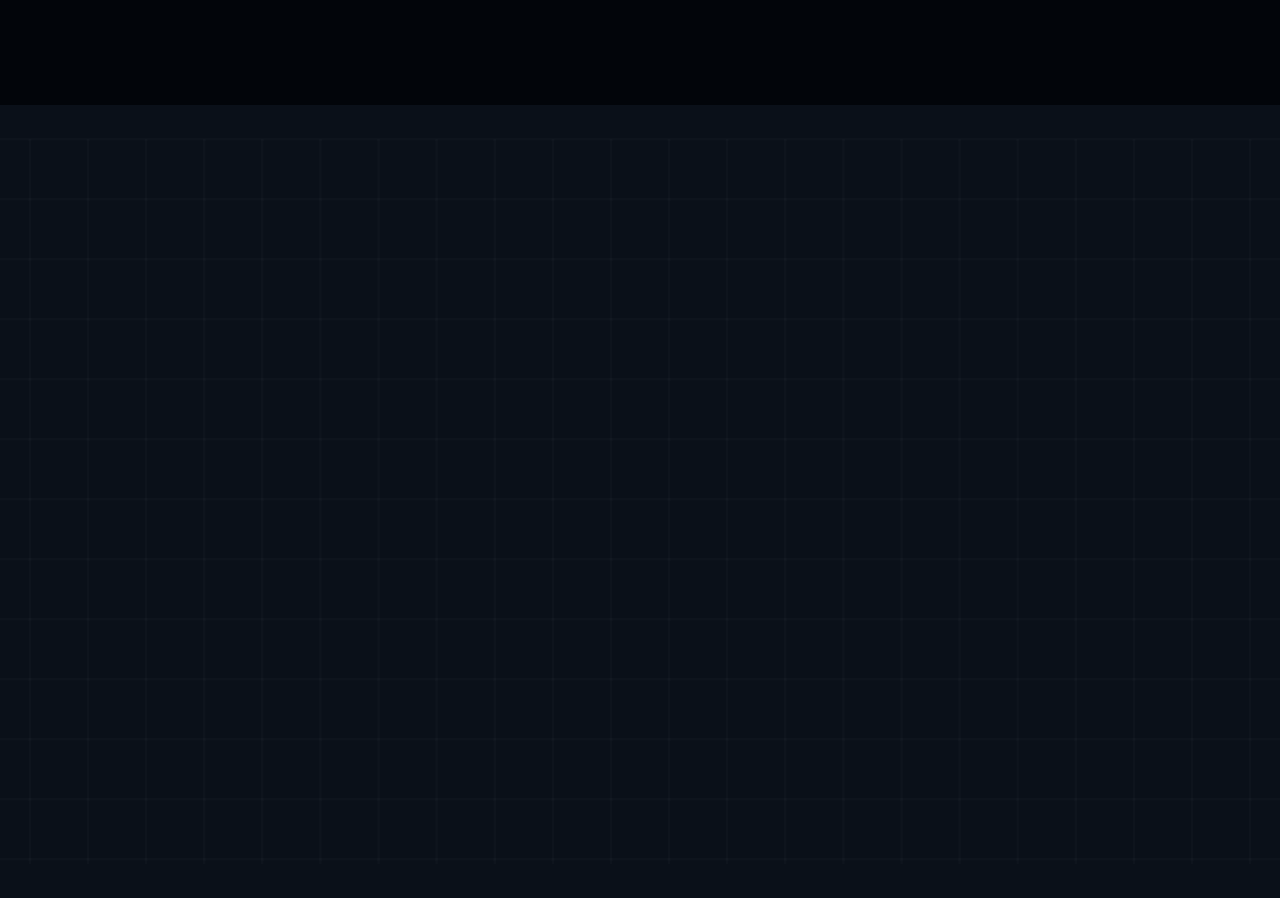
<file: task-managment.html>
<!doctype html>
<html lang="en">
  <head>
    <!-- Required meta tags -->
    <meta charset="utf-8">
    <meta name="viewport" content="width=device-width, initial-scale=1, shrink-to-fit=no">

    <!-- Bootstrap CSS -->
    <link rel="stylesheet" type="text/css" href="assets/css/bootstrap.min.css">

    <!-- CSS Links -->
    <link rel="stylesheet" type="text/css" href="assets/css/style.css">
    <link rel="stylesheet" type="text/css" href="assets/css/slider.css">
    <link rel="stylesheet" href="https://cdnjs.cloudflare.com/ajax/libs/font-awesome/6.5.1/css/all.min.css" integrity="sha512-DTOQO9RWCH3ppGqcWaEA1BIZOC6xxalwEsw9c2QQeAIftl+Vegovlnee1c9QX4TctnWMn13TZye+giMm8e2LwA==" crossorigin="anonymous" referrerpolicy="no-referrer" />

    <title>Webgistics</title>
    <!-- Owl Carousel CSS Link -->
    <link rel="stylesheet" type="text/css" href="assets/css/owl.carousel.min.css">
    <link rel="stylesheet" type="text/css" href="assets/css/owl.theme.default.min.css">
    <link rel="stylesheet" href="https://unpkg.com/aos@next/dist/aos.css" />
    <link rel="stylesheet" type="text/css" href="assets/css/loader2.css">

  </head>
  <body>

    <!-- ------Loader Starting------ -->

    <section>
      <div id="preloader">
        <div id="ctn-preloader" class="ctn-preloader">
          <div class="animation-preloader">
            <div class="spinner"></div>
            <div class="txt-loading">
              <span data-text-preloader="W" class="letters-loading">
                W
              </span>
              
              <span data-text-preloader="E" class="letters-loading">
                E
              </span>
              
              <span data-text-preloader="B" class="letters-loading">
                B
              </span>
              
              <span data-text-preloader="G" class="letters-loading">
                G
              </span>
              
              <span data-text-preloader="I" class="letters-loading">
                I
              </span>
              
              <span data-text-preloader="S" class="letters-loading">
                S
              </span>
              
              <span data-text-preloader="T" class="letters-loading">
                T
              </span>
              
              <span data-text-preloader="I" class="letters-loading">
                I
              </span>

              <span data-text-preloader="C" class="letters-loading">
                C
              </span>

              <span data-text-preloader="S" class="letters-loading">
                S
              </span>
            </div>
          </div>	
          <div class="loader-section section-left"></div>
          <div class="loader-section section-right"></div>
        </div>
      </div>
    </section>

    <!-- ------Loader End------ -->

    <!-- ------Header Starting------ -->
    <header>
      <nav class="navbar navbar-expand-lg navbar-light bg-light">
        <div class="container-fluid">
          <div class="row navBar-row">
            <div class="col-md-4 col-sm-3">
              <a class="navbar-brand" href="#"><img src="assets/images/logo.png"></a>
            </div>
            <div class="col-md-8 col-sm-9">
              <button class="navbar-toggler" type="button" data-bs-toggle="collapse" data-bs-target="#navbarSupportedContent" aria-controls="navbarSupportedContent" aria-expanded="false" aria-label="Toggle navigation">
                <span class="navbar-toggler-icon"></span>
              </button>
              <div class="collapse navbar-collapse" id="navbarSupportedContent">
                <ul class="navbar-nav me-auto mb-2 mb-lg-0">
                  <li class="nav-item">
                    <a class="nav-link active" aria-current="page" href="index.html">Home</a>
                  </li>
                  <li class="nav-item">
                    <a class="nav-link" href="about.html">About</a>
                  </li>
                  <li class="nav-item">
                    <a class="nav-link" href="services.html">Services</a>
                  </li>
                  <li class="nav-item">
                    <a class="nav-link" href="portfolio.html">Portfolio</a>
                  </li>
                  <li class="nav-item">
                    <a class="nav-link" href="contact.html">Contact</a>
                  </li>
                  <li class="nav-item">
                    <a class="nav-link" href="#">Blog</a>
                  </li>
                  <button class="openBtn" onclick="openSearch()"><img src="assets/images/search.png"></button>
                </ul>
              </div>  
            </div>
          </div>
        </div>
      </nav>

        <div id="myOverlay" class="overlay">
          <span class="closebtn" onclick="closeSearch()" title="Close Overlay">×</span>
          <div class="overlay-content">
            <form action="/action_page.php">
              <input type="text" placeholder="Type keyword & Hit Enter" name="search">
            </form>
          </div>
        </div>

      <div id="mySidenav" class="sidenav">
          <a href="javascript:void(0)" class="closebtn" onclick="closeNav()">&times;</a>
          <div class="sideBar-padding">
            <div class="sideBar-content">
              <div class="sideBar-webLogo">
                <img src="assets/images/logo.png">
              </div>
              <div class="sideBar-about">
                <h5>About Us</h5>
                <p>The argument in favor of using filler text goes something like this: If you use real content in the Consulting Process, anytime you reach a review point you’ll end up reviewing.</p>
              </div>
              <div class="sideBar-gallery">
                <h5>Gallery</h5>
                <div class="gallery-items row">
                  <div class="col-md-4">
                    <img src="assets/images/gallery1.jpg">
                  </div>
                  <div class="col-md-4">
                    <img src="assets/images/gallery2.jpg">
                  </div>
                  <div class="col-md-4">
                    <img src="assets/images/gallery3.jpg">
                  </div>
                  <div class="col-md-4">
                    <img src="assets/images/gallery1.jpg">
                  </div>
                  <div class="col-md-4">
                    <img src="assets/images/gallery2.jpg">
                  </div>
                  <div class="col-md-4">
                    <img src="assets/images/gallery3.jpg">
                  </div>
                </div>
              </div>
              <div class="sideBar-social">
                <h5>Social Links</h5>
                <div class="all-sideBar-icons">
                  <a href="#"><i class="fab fa-facebook-f"></i></a>
                  <a href="#"><i class="fab fa-twitter"></i></a>
                  <a href="#"><i class="fab fa-instagram"></i></a>
                  <a href="#"><i class="fab fa-youtube"></i></a>
                </div>
              </div>
            </div>
          </div>
      </div>

      <!-- Use any element to open the sidenav -->
      <span onclick="openNav()" class="sideBar-btn"><img src="assets/images/menu.png"></span>
    </header> 
    <!-- ------Header End------ -->

    <!-- ------Task Main Sec------ -->
    <section class="task-main-sec">
      <div class="container">
        <div class="task-sec-title">
          <h1>Task Management Dashboard</h1>
          <div class="task-img">
            <img src="assets/images/leaf.png" alt="leaf-img">
          </div>
        </div>
        <div class="task-sec-content">
          <p>Sed ut perspiciatis unde omnis iste natus error sit voluptatem accusantium doloremque laudantium, totam rem aperiam eaqu quae<br>abillo inventore veritatis et quasi architecto beatae vitae dicta sunt explicabo. Nemo enim ipsam voluptatem quia voluptas sit aspernatur aut odit aut fugit, sed quia consequuntur magni dolores eosqui ratione voluptatem sequi nesciunt. Neque porro quisquam est dolorem epsum quia dolor sit amet, consectetur, adipisci velit, sed quia non numquam eius modi temporae</p>
        </div>
      </div>
    </section>
    <!-- ------Task Main Sec End------ -->

    <!-- ------Project-Image------ -->
    <div class="task-image">
      <img src="assets/images/project-details.jpg" alt="main-img">
    </div>
    <!-- ------Project-Image------ -->

    <!-- ------Project-Info-Sec------ -->
    <section class="project-info-sec">
      <div class="container">
        <div class="info-part">
          <div class="row">
            <div class="col-md-4">
              <div class="info">
                <h4>Project Information's</h4>
              </div>              
            </div>
            <div class="col-md-8">
              <div class="details">
                <div class="main-info">
                  <h5>Client</h5>
                  <p>Webtend Digital Studio</p>
                </div>
                <div class="main-info">
                  <h5>Category</h5>
                  <p>Web Development</p>
                </div>
                <div class="main-info">
                  <h5>Date</h5>
                  <p>February 25, 2023</p>
                </div>
                <div class="main-info">
                  <h5>Location</h5>
                  <p>Melbourne, Australia</p>
                </div>
              </div>
            </div>
          </div>
        </div>
        <div class="challange-part">
          <div class="row">
            <div class="col-md-4">
              <h4>The Challenge</h4>
            </div>
            <div class="col-md-8">
              <p class="icon-para" style="margin-bottom: 20px;"><span class="cap-letter">M</span>At vero eos et accusamus etiusto odio dignissimos ducimus blanditiis praesentium voluptatum deleniti atque corrupti quos dolores et quas molestias excepturi occaecati cupiditate</p>

              <p style="margin-bottom: 0px;">similique sunin culpa qui officia deserunt mollitia animi est laborum et dolorum fuga. Et harum quidem rerum facilis esty expedita distinctio. Nam libero tempore cum soluta nobis est eligendi optio cumquey nihil impedit quo minus quod maxime placeat facere possimus, omnis voluptas assumenda est, omnis dolor repellendus. Temporibus autem quibusdam et aut officiis debitis aut rerum necessitatibus saepe eveniet ut et voluptates repudiandae sint et molestiae non recusandae. Itaque earume</p>
            </div>
          </div>
        </div>
      </div>
    </section>
    <!-- ------Project-Info-Sec End------ -->

    <!-- ------Project-Dual------ -->
    <div class="dual-img">
      <div class="container">
        <div class="row">
          <div class="col-md-6">
            <img src="assets/images/project-middle1.jpg">
          </div>
          <div class="col-md-6">
            <img src="assets/images/project-middle2.jpg">
          </div>  
        </div>
      </div>    
    </div>
    <!-- ------Project-Dual-End------ -->

    <!-- ------Project-Result------ -->
    <div class="result-part">
      <div class="container">
        <div class="row">
          <div class="col-md-4">
            <h4>The Results</h4>
          </div>
          <div class="col-md-8">
            <p style="margin-bottom: 20px;">We denounce with righteous indignation and dislike men who are so beguiled and demoralized by the charms of pleasure of the moment, so blinded by desire, that they cannot foresee the pain and trouble that are bound to ensue; and equal blame belongs to those who fail in their duty through weakness of will, which is the same as saying through shrinking from toil and pain.</p>

            <p style="margin-bottom: 0px;">These cases are perfectly simple and easy to distinguish. In a free hour, when our power of choice is untrammelled and when nothing prevents our being able to do what we like best, every pleasure is to be welcomed and every pain avoided. But in certain circumstances and owing to the claims of duty or the obligations of business it will frequently occur that pleasures have to be repudiated and annoyances accepted. The wise man therefore always holds in these matters to this principle of selection: he rejects pleasures to secure other greater pleasures, or else he endures pains to avoid worse pains.</p>
          </div>
        </div>
      </div>  
    </div>
    <!-- ------Project-Result------ -->

    <!-- ------Work Head Start------ -->
    <section class="task-head" data-aos="fade-up">
      <div class="row task-title">
        <div  class="col-md-12">
          <div class="task-head-sec-top">
            <img src="assets/images/red-strike.png"><span>Work With Us</span>
          </div>
          <div class="task-head-sec-title">
              <h3>Have Any Projects In Mind? Feel Free to Contact Us</h3>
          </div> 
        </div>
      </div>
      <div class="task-head-content">
        <a href="#" class="circle-btn exp-btn m-cancel">
          <span class="circle-btn-icon">
            <i class="fas fa-arrow-right"></i>
          </span>
          <span class="circle-btn-text">Send Us<br>Message</span>
        </a>
        <div class="behind-text">
          <h2>Let’s Work Together</h2>
        </div>
      </div>  
    </section>
    <!-- ------Work Head End------ --> 
     
    <!-- ------Page-Top-Button------ -->
    <div id="progress">
      <span id="progress-value"><i style="transform: rotate(180deg);" class="fas fa-arrow-down"></i></span>
    </div>
    <!-- ------Page-Top-Button End------ -->

    <!-- ------Footer Start------ -->
    <footer>
      <div class="container" data-aos="fade-up">
        <div class="row">
          <div class="col-md-6">
            <div class="footer-title">
              <h3>Get Ready to Build Your Website</h3>
            </div>
          </div>
          <div class="col-md-6 footer-title-btn">
            <a href="#" class="circle-btn exp-btn m-cancel">
              <span class="circle-btn-icon">
                <i class="fas fa-arrow-right"></i>
              </span>
              <span class="circle-btn-text">Send Us<br>Message</span>
            </a>
          </div>
        </div>
        <div class="footer-below">
          <div class="row">
            <div class="col-md-6">
              <div class="footer-mail">
                <form>
                  <input type="email" name="mf-email" placeholder="Email Address" aria-invalid="true" required>
                  <span class="error-input">This field is required.</span>
                  <div class="form-icon">
                    <button type="submit" class="arrow-btn">
                      <i class="fas fa-arrow-right"></i>
                    </button>
                  </div>
                </form>
              </div>
              <div class="copyright">Copyright @2023, Webgistics All Rights Reserved To Shayan</div>
            </div>
            <div class="col-md-6">
              <div class="footer-navigation">
                <div class="row">
                  <div class="col-md-6">
                    <div class="contact">
                      <div class="navigation-title">
                        <h4>Get In Touch</h4>
                      </div>
                      <p>
                        <a href="#">55 Main Street, 2nd block Melbourne, Australia</a>
                      </p>
                      <p>
                        <a href="#" style="text-decoration: underline;">mirshayan000@gamil.com</a>
                      </p>
                      <p>
                        <strong><a href="#" style="color: #CD3346;">+000 (123) 456 88</a></strong>
                      </p>
                    </div>
                  </div>
                  <div class="col-md-3">
                    <div class="links">
                      <div class="navigation-title">
                        <h4>Links</h4>
                      </div>
                      <ul class="all-links">
                        <li>
                          <a href="#">Home</a>
                        </li>
                        <li>
                          <a href="#">About</a>
                        </li>
                        <li>
                          <a href="#">Services</a>
                        </li>
                        <li>
                          <a href="#">Portfolio</a>
                        </li>
                        <li>
                          <a href="#">FAQs</a>
                        </li>
                      </ul>
                    </div>
                  </div>
                  <div class="col-md-3 manual-theme">
                    <div class="manual">
                      <p>
                        <a href="#">Setting</a>
                      </p>
                      <p>
                        <a href="#">Privacy Policy</a>
                      </p>
                      <p>
                        <a href="#">Contact Us</a>
                      </p>
                    </div>
                  </div>
                </div>
              </div>
            </div>
          </div>
        </div>
      </div>
    </footer>
    <!-- ------Footer End------ -->

    <!-- Additional JS -->
    <script src="assets/js/script.js" type="text/javascript"></script>
    <script src="assets/js/page-top.js" type="text/javascript"></script>
    <script src="assets/js/jquery-3.6.4.min.js"></script>

    <!--Separate Popper and Bootstrap JS -->

    <script src="assets/js/popper.js" type="text/javascript"></script>
    <script src="assets/js/bootstrap.min.js" type="text/javascript"></script>

    <script src="https://unpkg.com/aos@next/dist/aos.js"></script>

    <script>
      AOS.init({
        duration: 1200,
      })
    </script>

    <script src="assets/js/loader.js"></script>


  </body>
</html>
</file>
<file: assets/css/style.css>
@font-face {
	font-family: Inter;
	src: url(../font/static/Inter-Light.ttf);
	font-style: normal;
	font-weight: 300;
}
@font-face {
	font-family: Inter;
	src: url(../font/static/Inter-Regular.ttf);
	font-style: normal;
	font-weight: 400;
}
@font-face {
	font-family: Inter;
	src: url(../font/static/Inter-Medium.ttf);
	font-style: normal;
	font-weight: 500;
}
@font-face {
	font-family: Inter;
	src: url(../font/static/Inter-SemiBold.ttf);
	font-style: normal;
	font-weight: 600;
}
@font-face {
	font-family: Inter;
	src: url(../font/static/Inter-Bold.ttf);
	font-style: normal;
	font-weight: 700;
}
::-webkit-scrollbar{
	background-color: #c0c0c2;
    width: 6px;
}
::-webkit-scrollbar-thumb{
	background-color: #000;
} ::-webkit-scrollbar{
	background-color: #c0c0c2;
    width: 6px;
}
::-webkit-scrollbar-thumb{
	background-color: #000;
}
html {
	scroll-behavior: smooth;
}
body {
	background-color: #02050A;
	font-family: 'Inter', sans-serif;
	color: #c0c0c2;
	font-weight: 400;
	line-height: 1.85;
}
h2 {
	font-size: 150px;
	font-weight: 700;
}
h3 {
	font-size: 48px;
	color: #FFF;				
	letter-spacing: -0.02em;
	font-weight: 600;
	line-height: 1.3;
	margin-bottom: 0;
}
h5 {
	font-size: 20px;
	color: #FFF;
	letter-spacing: -0.02em;
	font-weight: 600;
}
h6 {
	font-size: 16px;
	color: #FFF;
}
span {
	color: #CD3346;
	font-size: 18px;
	font-weight: 600;
}
p {
	font-size: 15px;
}
.p-right {
	padding-right: 60px;
}
.p-left-right {
	padding: 0px 30px !important;
}
.p-left {
	padding-left: 60px;
}
.m-cancel {
	margin-top: 0px !important;
	text-align: left !important;
}
.error-input {
	display: none !important;
	font-weight: 400;
    color: #FF0000;
    font-size: 16px;
}
:focus-visible {
	outline: none;
}
.container {
	max-width: 1320px;
}
.container-fluid {
	display: initial !important;
}
nav.bg-light {
	background-color: transparent !important;
}
nav.nav-black {
	background-color: #02050A !important;
}
.navbar {
	padding: 27px 3px;
}
.navBar-row .col-md-7 {
	display: flex;
	align-items: center;
}
.navbar-light .navbar-brand{
	font-size: 35px !important;
	color: #fff !important;
	font-weight: 600 !important;
	margin-top: -14px;
    letter-spacing: 8px;
    font-size: 37px;
}
.navbar-brand img {
	max-width: 180px;
}
.navbar-nav {
	align-items: center;
	margin-left: 62px;
}
.navbar-nav .nav-item {
	padding: 0px 14px 0px 11px ;
}
.navbar-nav .nav-item .nav-link {
	color: #FFF;
	font-size: 18px;
	font-weight: 600;
	line-height: 1.4;
	transition: 0.3s;
}
.nav-link.active {
	color: #CD3346 !important;
}
.nav-link.active:hover {
	color: #CD3346 !important;
}
.navbar-nav .nav-item .nav-link:hover {
	color: #CD3346
}
.navbar-light .navbar-nav .nav-link:focus {
	color: #FFF !important;
}
.openBtn {
	background-color: transparent;
	border: none;
	margin-left: 55px;
}
.openBtn img {
	width: 19px;
}
.overlay {
	height: 100%;
	width: 100%;
	display: none;
	position: fixed;
	z-index: 5;
	top: 0;
	left: 0;
	background-color: rgba(0, 0, 0, 0); /* Change initial opacity to 0 */
	transition: background-color 0.3s, visibility 0.3s; /* Add transition */
}

.overlay-content {
  	position: relative;
  	top: 45%;
	width: 74%;
  	text-align: center;
  	margin-top: 30px;
  	margin: auto;
}
.overlay-content form {
	display: flex;
	justify-content: center;
}
.overlay .closebtn {
  	position: absolute;
  	top: 39%;
  	font-size: 35px;
  	right: 275px;
  	cursor: pointer;
  	color: white;
  	line-height: 1;
  	padding: 5px;
}

.overlay .closebtn:hover {
  	color: #CD3346;
}

.overlay input[type=text] {
  	font-weight: 500;
    padding: 15px 0px;
    background-color: transparent;
    border-bottom: 1px solid #FFF !important;
    color: #FFF;
    width: 80%;
    float: left;
    border-top: 0px;
    border-right: 0px;
    border-left: 0px;
}
.overlay input::placeholder {
	color: #FFF;
}
#overlayer {
  display: none;
  position: fixed;
  top: 0;
  left: 0;
  width: 100%;
  height: 100%;
  background: rgba(0, 0, 0, 0.5); /* Semi-transparent black background */
  z-index: 4; /* Place it below the sidenav but above the rest of the content */
}

.sidenav.active + #overlayer {
  display: block;
}
body.sidebar-active {
  overflow: hidden; /* Prevent scrolling when sidebar is open */
}

.sidenav.active {
  /* Set the width to a non-zero value when active */
  width: 250px;
}

span.sideBar-btn {
	cursor: pointer;
    padding: 5px;
    position: absolute;
    right: 15px;
    top: 27px;
}
/* The side navigation menu */
.sidenav {
    height: 100%; /* 100% Full-height */
    width: 0; /* 0 width - change this with JavaScript */
    position: fixed; /* Stay in place */
    z-index: 5; /* Stay on top */
    top: 0;
    background-color: #0a1019; /* Black*/
    overflow-x: hidden; /* Disable horizontal scroll */
    padding: 80px 0px 40px 0px; /* Place content 60px from the top */
    transition: 0.5s; /* 0.5 second transition effect to slide in the sidenav */
}

/* The navigation menu links */
.sidenav a {
    text-decoration: none;
    font-size: 25px;
    color: #818181;
    display: block;
    transition: 0.3s
}

/* When you mouse over the navigation links, change their color */
.sidenav a:hover, .offcanvas a:focus{
    color: #CD3346;
}

/* Position and style the close button (top right corner) */
.sidenav .closebtn {
    position: absolute;
    top: -5px;
    left: 0;
    padding: 3px 15px 2px 15px;
    background: #ffff;
    color: #000;
}

/* Style page content - use this if you want to push the page content to the right when you open the side navigation */
#main {
    transition: margin-left .5s;
    padding: 20px;
}
.sidenav {
    right: 0;
}
.sideBar-padding {
	padding: 0px 18px 0px 40px;
}
.sideBar-webLogo {
	margin-bottom: 50px;
}
.sideBar-webLogo img {
	width: 180px;
}
.sideBar-about h5 {
	margin-bottom: 35px;
}
.sideBar-gallery h5 {
	margin: 50px 0px 35px 0px;
}
.gallery-items .col-md-4 {
	padding: 7px;
}
.gallery-items .col-md-4 img {
	width: 100%;
	border-radius: 5px;
}
.sideBar-social h5 {
	margin: 50px 0px 35px 0px;
}
.all-sideBar-icons {
	display: flex;
	gap: 5px;
}
.all-sideBar-icons a {
	background-color: #CD3346;
	border: 1px solid #CD3346;
    width: 2.5em;
    height: 2.5em;
    display: flex;
    justify-content: center;
    align-items: center;
    border-radius: 50%;
    font-size: 16px;
    transition: all 0.3s;
}
.all-sideBar-icons a i {
	color: #000;
}
.all-sideBar-icons a:hover {
	background-color: transparent;
}
.all-sideBar-icons a:hover i {
	color: #CD3346;
}
/*======================SCROLL-TOP BUTTON CSS=======================*/

#progress {
  position: fixed;
  z-index: 10;
  bottom: 20px;
  right: 10px;
  height: 70px;
  width: 70px;
  display: none;
  place-items: center;
  border-radius: 50%;
  box-shadow: 0 0 10px rgba(0, 0, 0, 0.2);
  cursor: pointer;
}
#progress-value {
  display: block;
  height: calc(100% - 15px);
  width: calc(100% - 15px);
  background-color: #ffffff;
  border-radius: 50%;
  display: grid;
  place-items: center;
  font-size: 35px;
  color: #001a2e;
}
#progress-value i {
	font-size: 22px;
}

/*======================SCROLL-TOP BUTTON CSS=======================*/
.home-sec {
	position: relative;
	padding-bottom: 152px;
}
.home-sec::before {
	content:"";
	position: absolute;
	background-image: url(../images/square-line.png);
	background-size: cover;
	background-repeat: no-repeat;
	background-position: center center;
    top: 0;
    left: 0;
    right: 0;
    bottom: 0;
    max-width: 100%;
    max-height: -webkit-fill-available;
    opacity: 0.05;
    margin-top: -120px;
    z-index: -1;
}
.home-sec .banner-content-1 {
	padding-top: 152px;
}
.home-sec .banner-content-1 h1 {
	color: #FFF;
    line-height: 142.5px;
    letter-spacing: -3.8px;
    font-size: 150px;
    font-weight: 600;
    margin-right: 20px;
}
.heading-flex-img {
	display: flex;
	align-items: center;
}
.heading-flex-img h2 {
	margin-right: 48px;
}
.heading-flex-img .half-circle {
	position: absolute;
    left: 65%;
}
.heading-flex-img .home-arrow {
	width: 462px;
}
.banner-content-2 {
	padding-top: 115px;
	display: flex;
}
.clients-home {
	width: 25%;
    margin-right: 72px;
    margin-top: 40px;
}
.clients-home p {
	font-size: 17px !important;

}
.clients-home img {
	width: 94%;
	margin: 28px 0px 38px 0px;
	height: 8px;
}
.clients-home .home-avatar-img {
	width: auto;
	margin: 0;
	height: auto;
}
.clients-home #popular-img-p {
	float: right;
	width: 38%;
	color: #FFF;
	font-size: 16px;
	font-weight: 500;
	line-height: 23px;
	margin-top: 5px;
}
.home-banner-img {
	margin-right: 68px;
}
.circle-btn {
	width: 165px;
	height: 165px;
	background-color: #CD3346;
	align-items: center;
    text-align: center;
    border-radius: 50% 50% 50% 50%;
    display: flex;
    text-decoration: none;
    position: relative;
    margin-top: 85px;
}
.circle-btn span {
	color: #0a1019 !important;
}
.circle-btn::before,
.circle-btn::after {
	content: "";
	position: absolute;
	background-color: #0a1019;
	top: 0;
	left: 0;
	right: 0;
	bottom: 0;
	z-index: -1;
	-webkit-transition: linear 0.2s;
    -o-transition: linear 0.2s;
    transition: linear 0.2s;
}
.exp-btn {
	position: relative;
    display: inline-flex;
    flex-direction: column;
    justify-content: center;
    transition: 0.3s;
    text-decoration: none !important;
    font-size: 16px;
    font-weight: 600;
    line-height: 1.375;
    border: 1px solid #1b1e22;
    overflow: hidden;
}
.circle-btn-icon {
	transform: rotate(-45deg);
	margin-bottom: 10px; 
}
.circle-btn:hover {
	background-color: transparent;
	border-color: #ffffff;
}
.circle-btn:hover span {
	color: #FFF !important;
}
.skills-cards-sec {
	padding-top: 100px;
}
.skills-heading {
	text-align: center;
	margin-bottom: 60px;
}
.skills-heading h3 {
	font-size: 48px;
    line-height: 1.3;
    margin: auto;
    width: 70%;

}
.all-cards {
	display: flex;
	flex-wrap: wrap;
	justify-content: center;
	gap: 30px 30px;
}
.mini-card {
    position: relative;
    display: flex;
    align-items: center;
    padding: 17px 40px;
    background-color: #FFF;
    border-radius: 40px;
    box-shadow: 0px 5px 0px 0px transparent; /* Initial transparent shadow */
    transition: transform 0.5s cubic-bezier(0.68, -0.55, 0.27, 1.55); /* Added transform transition */
    line-height: 1;
    color: #02050A; /* Initial text color */
    overflow: hidden; /* Hide overflowing gradient */
    position: relative;
}

.mini-card::before {
    content: "";
    position: absolute;
    top: 0;
    left: 0;
    width: 100%;
    height: 100%;
    background: linear-gradient(to right, rgba(221, 0, 0, 0), #DD0000, rgba(221, 0, 0, 0));
    transform: translateX(-100%);
    transition: transform 0.5s ease; /* Added transition for the gradient */
}

.mini-card:hover::before {
    transform: translateX(100%);
}

.mini-card:hover {
    transform: translateY(-15px);
    color: #FF8080; /* Light red text color */
    animation: pulsatingShadow 1s infinite linear; /* Updated the animation duration for a faster effect */
}

@keyframes pulsatingShadow {
    0% {
        box-shadow: 0px 5px 0px 0px #DD0000;
    }
    50% {
        box-shadow: 0px 5px 0px 0px #880000;
    }
    100% {
        box-shadow: 0px 5px 0px 0px #DD0000;
    }
}

.mini-card .icon {
    margin-right: 15px;
    font-size: 35px;
}

.mini-card .title {
    font-size: 20px;
    font-weight: 600;
    transition: 0.3s;
    color: #02050A;
    margin-bottom: 0;
}

.mini-card .box-url {
    position: absolute;
    top: 0;
    right: 0;
    left: 0;
    bottom: 0;
}
.about-sec {
	padding-top: 120px;
}
.about-sec .about-sec-top {
	margin-bottom: 25px;
}
.about-sec .about-sec-top img {
	width: 36px;
	margin-right: 20px;
}
.about-sec .about-sec-title {
	margin-bottom: 60px;
}
.about-sec .about-sec-qoute {
	margin: 0px 0px 0px 0px;
    padding: 0px 0px 0px 40px;
    border-style: solid;
    border-width: 0px 0px 0px 4px;
    border-color: #CD3346;
}
.about-sec .about-sec-qoute p {
	font-size: 18px;
    line-height: 1.7em;
    color: #FFF;
}
.about-sec .about-sec-counter {
	padding-top: 60px;
	padding-left: 40px;
}
.about-sec .about-sec-counter .counter-full {
	display: flex;
	justify-content: center;
}
.about-sec .about-sec-counter h3::after {
	content: "%";
	font-size: 48px;
	font-weight: 600;
}
.about-sec .about-sec-image {
	display: flex;
	justify-content: center;
}
.service-sec {
	padding-top: 120px;
	padding-bottom: 120px;
}
.service-sec .service-sec-top {
	text-align: center;
}
.service-sec .service-sec-top {
	margin-bottom: 25px;
}
.service-sec .service-sec-top img {
	width: 36px;
	margin-right: 20px;
}
.service-sec .service-sec-title {
	text-align: center;
	width: 50%;
	margin: 0 auto;
}
.service-sec .service-sec-title h3 {
	margin-bottom: 30px;
}
.service-sec .iconic-card {
	position: relative;
    z-index: 1;
    padding: 10px;
    transition: 0.3s;
    background-color: #0a1019;
    margin-top: 30px;
}
.service-sec .iconic-card:hover {
	background-color: #CD3346;
}
.service-sec .iconic-card:hover .content .icon i {
	color: #02050A !important;
}
.service-sec .iconic-card:hover .content .title a {
	color: #02050A;
}
.service-sec .iconic-card:hover::before {
	opacity: 0;
	visibility: hidden;
}
.service-sec .iconic-card:hover::after {
	opacity: 1;
	visibility: visible;
}
.service-sec .iconic-card::before,
.service-sec .iconic-card::after {
	content: "";
    position: absolute;
    right: 30px;
    top: 35px;
    z-index: -1;
    width: 110px;
    height: 110px;
	transition: 0.3s;
    border-radius: 50%;
    background-image: linear-gradient(180deg, rgba(255, 255, 255, 0.07) 0%, rgba(255, 255, 255, 0) 100%);
}
.service-sec .iconic-card::after {
	background-image: linear-gradient(180deg, rgba(9, 9, 9, 0.2) 0%, rgba(255, 255, 255, 0) 100%) !important;
    opacity: 0;
    visibility: hidden;
}
.service-sec .iconic-card .content {
	padding: 30px 30px 40px;
	transition: 0.3s;
}
.service-sec .iconic-card .content .icon {
	display: inline-flex;
	align-items: center;
	justify-content: center;
	font-size: 60px;
	margin-bottom: 35px;
	transition: 0.3s;
}
.service-sec .iconic-card .content .title a {
	color: #FFF;
	text-decoration: none;
}
.service-sec .iconic-card .content .iconic-arrow {
	display: flex;
	align-items: center;
	position: absolute;
	right: 10px;
	top: 10px;
	z-index: 2;
	justify-content: center;
    width: 50px;
    height: 50px;
    font-size: 16px;
    color: #CD3346;
    background-color: #02050A;
    text-decoration: none;
}
.service-sec .iconic-card .content .iconic-arrow i {
	transform: rotate(-45deg);
}
.service-sec .iconic-card .card-img {
	height: 115px;
	width: 100%;
}
.service-sec .iconic-card .card-img img {
	object-fit: cover;
	object-position: center;
	width: 100%;
	height: 100%;
}
.scroll-left-sec .scroll-left {
	background-color: #CD3346;
	padding-top: 80px;
	padding-bottom: 80px;
}
.scroll-left-sec .scroll-left marquee {
	font-size: 65px;
	font-weight: 300;
	color: #02050A;
	line-height: 1.2em;
}
.scroll-left-sec .scroll-left marquee i {
	font-size: 40px;
	margin: 0 50px;
}
/*.gallery-sec {
	padding-top: 100px;
	padding-bottom: 100px;
}
.gallery-sec .gallery-sec-top {
	margin-bottom: 25px;
}
.gallery-sec .gallery-sec-top img {
	width: 36px;
	margin-right: 20px;
}
.gallery-sec .gallery-sec-title {
	margin-bottom: 60px;
}
.gallery-sec .gallery-btn {
	display: flex;
	justify-content: end;
}
.gallery-sec .m-cancel {
	margin-top: 0px !important;
}*/
.team-sec {
	padding-top: 120px;
	padding-bottom: 120px;
}
.team-sec .team-title {
	margin-bottom: 60px;
}
.team-sec .team-sec-top {
	text-align: center;
}
.team-sec .team-sec-top {
	margin-bottom: 25px;
}
.team-sec .team-sec-top img {
	width: 36px;
	margin-right: 20px;
}
.team-sec .team-sec-title {
	text-align: center;
	margin: 0 auto;
}
.team-sec .team-slider .owl-carousel .owl-item {
	padding: 0px 15px !important;
	margin-right: 9px !important;
}
.team-sec .team-slider .owl-carousel .owl-nav {
	display: none;
}
.team-sec .team-slider .owl-carousel .owl-dots {
	display: none;
}
.team-sec .team-slider .owl-carousel .member-img {
	margin-bottom: 35px;
    overflow: hidden;
    position: relative;
    z-index: 1;
}
.team-sec .team-slider .owl-carousel .member-img .member-social {
	display: flex;
	align-items: center;
	justify-content: center;
	position: absolute;
    bottom: 0;
    left: 30px;
    right: 30px;
    transition: 0.4s;
    visibility: hidden;
    opacity: 0;
    z-index: 2;
}
.team-sec .team-slider .owl-carousel .member-img .member-social a {
	border-style: solid;
	border-color: #c0c0c2;
	width: 45px;
	height: 45px;
	display: flex;
	align-items: center;
	justify-content: center;
	border-radius: 50%;
	font-size: 14px;
	margin: 5px;
	border: 1px solid;
	color: #c0c0c2;
	transition: 0.3s;
}
.team-sec .team-slider .owl-carousel .member-img .member-social a:hover {
	border-color: #CD3346;
	background-color: #CD3346;
	text-decoration: none;
}
.team-sec .team-slider .owl-carousel .member-img::before {
    content: "";
    position: absolute;
    left: 0;
    bottom: 0;
    width: 100%;
    height: 0;
    background-color: rgba(0, 0, 0, 0.5);
    transition: 0.3s;
    z-index: 1;
    opacity: 0;
    visibility: hidden;
}
.team-sec .team-slider .item .member-slide:hover .member-img::before {
    visibility: visible;
    opacity: 1;
    height: 100%;
}
.team-sec .team-slider .item .member-slide:hover .member-img .member-social {
	opacity: 1;
	bottom: 25px;
	visibility: visible;
}
.team-sec .team-slider .owl-carousel .member-content {
	display: flex;
	align-items: center;
	justify-content: space-between;
	padding: 0px 30px;
	transition: 0.3s;
}
.team-sec .team-slider .owl-carousel .member-content .member-name {
    font-size: 22px;
    margin-bottom: 0;
}
.team-sec .team-slider .owl-carousel .member-content .member-name a {
	text-decoration: none;
	color: #FFF;
}
.team-sec .team-slider .owl-carousel .member-content .job-title {
	margin: 15px 0 0;
    font-size: 16px;
    font-weight: 400;
}
.team-sec .team-slider .owl-carousel .member-content .read-more {
	font-size: 22px;
	color: #c0c0c2;
	transition: 0.3s;
}
.team-sec .team-slider .owl-carousel .member-content .read-more:hover {
	color: #CD3346;
}
.team-sec .team-slider .owl-carousel .member-content .read-more i {
	transform: rotate(-45deg);
}
.why-us-sec {
	padding-bottom: 120px;
}
.why-us-sec .why-us-sec-top {
	margin-bottom: 25px;
}
.why-us-sec .why-us-sec-top img {
	width: 36px;
	margin-right: 20px;
}
.why-us-sec .why-us-sec-title {
	width: 80%;
}
.why-us-sec .all-benefits .col-md-6 {
	padding: 0px 27px !important;
}
.why-us-sec .box-content {
	margin-top: 60px;
}
.why-us-sec .box-content .box-title {
	margin: 0 0 25px;
    padding: 0 0 25px;
    display: flex;
    transition: 0.3s;
    border-bottom: 1px solid #1b1e22; 
	align-items: center;
    font-size: 20px;
    line-height: 1.3em;
    margin-bottom: 30px;
    padding-bottom: 30px;
    border-width: 2px;
    border-color: #1b1e22;

}
.why-us-sec .box-content .box-title .box-icon {
	font-size: 22px !important;
	margin-right: 15px;
}
.why-us-sec .box-content .box-title .title-text {
	color: #FFF;
	font-size: 20px;
}
.why-us-sec .box-content .box-description {
	line-height: 1.85;
	transition: 0.3s;
	margin: 0;
	font-size: 16px;
	font-weight: 400;
}
.why-us-sec .box-content:hover .box-title{
	border-color: #FFF;
}
.why-us-sec .why-us-img {
	display: flex;
	justify-content: end;
}
.package-sec {
	padding-bottom: 120px;
}
.package-sec .package-sec-top {
	text-align: center;
}
.package-sec .package-sec-top {
	margin-bottom: 25px;
}
.package-sec .package-sec-top img {
	width: 36px;
	margin-right: 20px;
}
.package-sec .package-sec-title {
	text-align: center;
	width: 50%;
	margin: 0 auto;
}
.package-sec .package-sec-title h3 {
	margin-bottom: 90px;
}
.package-sec .pricing-table {
	position: relative;
	background-color: #0a1019;
	transition: 0.3s;
    padding: 40px 50px;
    line-height: 1;
}
.package-sec .pricing-table:hover .table-btn {
	background-color: #CD3346;
}
.package-sec .pricing-table:hover .table-btn .pricing-btn span {
	color: #02050A;
}
.package-sec .pricing-table .table-icon {
	font-size: 45px;
	display: inline-flex;
	margin-bottom: 40px;
	color: #CD3346;
}
.package-sec .pricing-table .table-title {
	font-size: 22px;
    margin: 0;
    color: #FFF;
}
.package-sec .pricing-table .table-price {
	margin-top: 40px;
}
.package-sec .pricing-table .table-price .table-currency {
	font-size: 16px;
    font-weight: 600;
    color: #FFF;
}
.package-sec .pricing-table .table-price .table-price-text {
	font-size: 48px;
    font-weight: 600;
    color: #FFF;
}
.package-sec .pricing-table .table-price .table-period {
	font-size: 16px;
    font-weight: 400;
    color: #FFF;
    display: inline-flex;
    align-items: flex-end;
    margin-left: 10px;	
}
.package-sec .pricing-table .table-price .table-period::before {
	content: "/";
}
.package-sec .features-list {
	margin: 50px 0 0;
    padding: 0;
    list-style: none;
    display: flex;
    flex-wrap: wrap;
}
.package-sec .features-list li {
	margin-bottom: 15px;
	display: flex;
	-webkit-box-align: center;
	align-items: center;
    font-size: 16px;
    font-weight: 500;
    line-height: 1.5;
    -webkit-box-flex: 0;
    flex: 0 0 100%;
    color: #FFF;
}
.package-sec .features-list li .feature-icon {
	font-size: 18px;
    margin-right: 12px;
    color: #CD3346;
}
.package-sec .features-list li .feature-text {
	color: #FFF !important;
	font-size: 16px;
}
.package-sec .table-btn {
	margin-top: 50px;
}
.package-sec .table-btn    {
	width: 100%;
	font-size: 16px;
    font-weight: 600;
    line-height: 1.375;
    text-transform: capitalize;
    border: 1px solid #1b1e22;
    border-radius: 0;
    background-color: transparent;
    color: #FFF;
    padding: 18px 35px;
    -webkit-transition: 0.3s;
    -o-transition: 0.3s;
    transition: 0.3s;
    display: -webkit-inline-box;
    display: -ms-inline-flexbox;
    display: inline-flex;
    -webkit-box-align: center;
    -ms-flex-align: center;
    align-items: center;
    -webkit-box-pack: center;
    -ms-flex-pack: center;
    justify-content: center;
    cursor: pointer;

}
.package-sec .table-btn .pricing-btn span {
	color: #FFF;
	font-size: 16px;
	transition: 0.3s;
}
.package-sec .table-btn .pricing-btn .btn-icon {
	color: #FFF;
	margin-left: 15px;
}
.package-sec .table-btn .pricing-btn .btn-icon i {
	transform: rotate(-45deg);
}
.package-sec .pricing-table .table-badge {
	position: absolute;
    left: 0;
    right: 0;
    top: -30px;
    display: flex;
    -webkit-box-align: center;
    -ms-flex-align: center;
    align-items: center;
    -webkit-box-pack: center;
    -ms-flex-pack: center;
    justify-content: center;
    font-size: 14px;
    font-weight: 700;
    text-transform: uppercase;
    padding: 8px 10px;
    color: #02050A;
    background-color: #CD3346;
}
.testimonial-sec {
	padding-top: 120px;
	padding-bottom: 120px;
	overflow: hidden;
}
.testimonial-sec .qoute-slider {
	position: relative;
	margin-top: 68px;
}
.testimonial-sec .qoute-slider .testimonial-img {
	display: flex;
    justify-content: end;
    position: absolute;
    bottom: 0px;
    right: 0;
}
.testimonial-sec .qoute-slider .owl-carousel-second .owl-nav {
	display: none;
} 
.testimonial-sec .qoute-slider .owl-carousel-second .owl-dots {
	text-align: left !important;
	margin-top: 40px;
}
.testimonial-sec .qoute-slider .owl-carousel-second .owl-dots .owl-dot:focus {
	outline: none;
}
.testimonial-sec .qoute-slider .owl-carousel-second .owl-dots .owl-dot span {
	margin: 5px 5px !important;
	background-color: rgba(255, 255, 255, 0.3) !important;
}
.testimonial-sec .qoute-slider .owl-carousel-second .owl-dots .owl-dot.active span {
	background-color: #CD3346 !important;
}
.testimonial-sec .testimonial-item {
	position: relative;
	line-height: 1;
}
.testimonial-sec .testimonial-item .description {
	margin: 0;
    font-size: 30px;
    font-weight: 500;
    line-height: 1.5;
    color: #FFF;
}
.testimonial-sec .testimonial-item .testimonial-footer {
	margin-top: 50px;
	display: -webkit-box;
    display: -ms-flexbox;
	display: flex;
    -webkit-box-align: center;
    -ms-flex-align: center;
    align-items: center;
    -webkit-box-pack: justify;
    -ms-flex-pack: justify;
    justify-content: space-between;
}
.testimonial-sec .testimonial-item .testimonial-footer .author-info {
	display: -webkit-box;
    display: -ms-flexbox;
    display: flex;
    -webkit-box-align: center;
    -ms-flex-align: center;
    align-items: center;
}
.testimonial-sec .testimonial-item .testimonial-footer .author-info .image {
	margin-right: 25px;
}
.testimonial-sec .testimonial-item .testimonial-footer .author-info .image img {
	width: 65px;
    height: 65px;
    border-radius: 50%;
}
.testimonial-sec .testimonial-item .testimonial-footer .author-info .name {
	font-size: 22px;
    margin-bottom: 10px;
    color: #FFF;
}
.testimonial-sec .testimonial-item .testimonial-footer .author-info .position {
	color: #C0C0C2 !important;
	font-size: 16px !important;
}
.testimonial-sec .testimonial-item .testimonial-footer .star-rating {
	display: -webkit-inline-box;
    display: -ms-inline-flexbox;
    display: inline-flex;
    -webkit-box-align: center;
    -ms-flex-align: center;
    align-items: center;
    gap: 10px;
    color: #FFD700;
}
.testimonial-sec .testimonial-item .testimonial-footer .star-rating .half-star {
	color: transparent; /* Make the text color transparent */
    display: inline-block;
    background: linear-gradient(to right, #FFD700 50%, grey 50%);
    -webkit-background-clip: text;
}
.blog-sec {
	padding-bottom: 120px;
}
.blog-sec .blog-sec-top {
	text-align: center;
}
.blog-sec .blog-sec-top {
	margin-bottom: 25px;
}
.blog-sec .blog-sec-top img {
	width: 36px;
	margin-right: 20px;
}
.blog-sec .blog-sec-title {
	text-align: center;
	width: 65%;
	margin: 0 auto;
}
.blog-sec .blog-sec-title h3 {
	margin-bottom: 60px;
}
.blog-sec .post-iconic {
	position: relative;
    overflow: hidden;
    min-width: 0;
    transition: 0.3s;
}
.blog-sec .post-iconic:hover .post-thumbnail::before,
.blog-sec .post-iconic:hover .post-thumbnail .hover-icon{
	opacity: 1;
	visibility: visible;
}
.blog-sec .post-iconic:hover .post-thumbnail img {
	-webkit-transform: scale(1.1);
    -ms-transform: scale(1.1);
    transform: scale(1.1);
}
.blog-sec .post-iconic .post-thumbnail {
	margin-bottom: 40px;
	width: 100%;
    height: 450px;
    overflow: hidden;
    position: relative;
    max-width: 100%;
    -webkit-transition: 0.3s;
    -o-transition: 0.3s;
    transition: 0.3s;
}
.blog-sec .post-iconic .post-thumbnail::before {
	content: "";
    position: absolute;
    left: 0;
    top: 0;
    width: 100%;
    height: 100%;
    z-index: 1;
    background-color: rgba(0, 0, 0, 0.85);
    -webkit-transition: 0.3s;
    -o-transition: 0.3s;
    transition: 0.3s;
    opacity: 0;
    visibility: hidden;	
}
.blog-sec .post-iconic .post-thumbnail img {
	width: 100%;
    height: 100%;
    -o-object-fit: cover;
    object-fit: cover;
    -webkit-transform: scale(1);
    -ms-transform: scale(1);
    transform: scale(1);
    -webkit-transition: 0.4s;
    -o-transition: 0.4s;
    transition: 0.4s;
}
.blog-sec .post-iconic .post-thumbnail .hover-icon {
	position: absolute;
    left: 50%;
    top: 50%;
    -webkit-transform: translate(-50%, -50%);
    -ms-transform: translate(-50%, -50%);
    transform: translate(-50%, -50%);
    width: 75px;
    height: 75px;
    font-size: 22px;
    border-radius: 50%;
    background-color: #CD3346;
    color: #02050A;
    z-index: 2;
    display: -webkit-box;
    display: -ms-flexbox;
    display: flex;
    -webkit-box-align: center;
    -ms-flex-align: center;
    align-items: center;
    -webkit-box-pack: center;
    -ms-flex-pack: center;
    justify-content: center;
    -webkit-transition: 0.3s;
    -o-transition: 0.3s;
    transition: 0.3s;
    opacity: 0;
    visibility: hidden;
    text-decoration: none;
}
.blog-sec .post-iconic .post-thumbnail .hover-icon i {
	transform: rotate(-45deg);
}
.blog-sec .post-iconic .post-content {
	display: -webkit-box;
    display: -ms-flexbox;
    display: flex;
    -webkit-box-orient: vertical;
    -webkit-box-direction: normal;
    -ms-flex-direction: column;
    flex-direction: column;
    -webkit-transition: 0.3s;
    -o-transition: 0.3s;
    transition: 0.3s;
}
.blog-sec .post-iconic .post-content .post-title {
	font-size: 24px;
    font-weight: 600;
    line-height: 1.35;
    margin: 0;
    color: #FFF;
}
.blog-sec .post-iconic .post-content .post-title a {
	color: inherit;
}
.blog-sec .post-iconic .post-content .divider {
	display: block;
    width: 100%;
    height: 1px;
    margin: 35px 0px;
    background-color: #1b1e22;
    color: transparent !important;
}
.blog-sec .post-iconic .post-content .post-meta {
	display: -webkit-inline-box;
    display: -ms-inline-flexbox;
    display: inline-flex;
    -webkit-box-align: center;
    -ms-flex-align: center;
    align-items: center;
}
.blog-sec .post-iconic .post-content .post-meta a {
	position: relative;
	color: #c0c0c2;
	font-size: 16px;
	text-transform: uppercase;
	text-decoration: none;
	transition: 0.3s;
}
.blog-sec .post-iconic .post-content .post-meta a:hover {
	color: #FFF;
}
.blog-sec .post-iconic .post-content .post-meta a i {
	margin-right: 10px;
}
.blog-sec .post-iconic .post-content .post-meta .post-comment {
	padding-left: 30px;
    margin-left: 30px;
}
.blog-sec .post-iconic .post-content .post-meta .post-comment::before {
	content: "";
    position: absolute;
    left: 0;
    top: 50%;
    -webkit-transform: translate(-50%, -50%);
    -ms-transform: translate(-50%, -50%);
    transform: translate(-50%, -50%);
    width: 5px;
    height: 5px;
    border-radius: 50%;
    background-color: #c0c0c2;
}
.blog-sec .post-iconic .post-content .post-meta .post-comment span {
	color: #c0c0c2;
	font-size: 16px;
	text-transform: uppercase;
}
footer {
	background-image: url(../images/footer-circle.png);
	background-color: #0a1019;
	background-position: center center;
	background-repeat: no-repeat;
	background-size: initial;
	padding-top: 120px;
	padding-bottom: 120px;
}
footer .footer-title {
	width: 80%;
}
footer .footer-title h3 {
	font-size: 58px;
	line-height: 1.2em;
	font-weight: 500;
}
footer .footer-title-btn {
	display: flex;
	justify-content: end;
} 
footer .footer-title-btn .m-cancel span {
	font-size: 16px !important;
}
footer .footer-below {
	padding-top: 80px;
}
footer .footer-below .footer-mail form {
	position: relative;
}
footer .footer-below .footer-mail form input {
	width: 100%;
	font-size: 16px;
	border-style: solid;
    border-width: 0px 0px 1px 0px;
    border-color: #FFF;
    background-color: #02010100;
    color: #FFF;
    padding: 0px 55px 25px 0px;
    border-radius: 0px;
    transition: all .2s linear;
    line-height: 21px;
    text-align: left;
}
footer .footer-below .footer-mail form input::placeholder {
	font-size: 18px;
	color: #ffffffad;
}
footer .footer-below .footer-mail form .form-icon {
	position: absolute;
	top: 0;
	right: 0;
}
footer .footer-below .footer-mail form .form-icon button {
	background: transparent;
    border: none;
    font-size: 20px;
    color: #ffeeeed9;
}
footer .footer-below .footer-mail form .form-icon button i {
	transform: rotate(-45deg);
}
footer .footer-below .copyright {
	margin: 40px 0px 0px 0px;
}
footer .footer-below .navigation-title {
	margin-bottom: 40px;
}
footer .footer-below .navigation-title h4 {
	font-size: 22px;
    line-height: 1.2em;
    color: #FFF;
}
footer .footer-below .footer-navigation {
	padding-left: 70px;
}
footer .footer-below .contact p {
	margin-bottom: 20px;
}
footer .footer-below .contact a {
	font-size: 16px !important;
	color: #C0C0C2;
	transition: 0.3s;
}
footer .footer-below .contact a:hover {
	color: #CD3346;
}
footer .footer-below .contact strong {
	font-size: 16px;
}
footer .footer-below .links .all-links {
	padding: 0;
	margin: 0;
	list-style: none;
}
footer .footer-below .links .all-links li {
	font-size: 16px;
	margin-bottom: 10px;
}
footer .footer-below .links .all-links li a {
	text-decoration: none;
	color: #C0C0C2;
	transition: 0.3s;
}
footer .footer-below .links .all-links li a:hover {
	color: #CD3346;
}
footer .footer-below .manual-theme {
	display: grid;
	align-content: center;
}
footer .footer-below .manual p a {
	margin-bottom: 5px;
	color: #C0C0C2;
	text-decoration: none;
	transition: 0.3;
}
footer .footer-below .manual p a:hover {
	color: #CD3346;
}

/*===================UNIVERSAL SUB PAGES CSS=========================*/
.sub-landings {
	background-image: url(../images/page-title-min.jpg);
	background-position: center center;
    background-repeat: no-repeat;
    background-size: cover;
    background-color: #0a1019;
	padding: 160px 0px;
	text-align: center;
    position: relative;
    z-index: 1;
    line-height: 1;
}
.sub-landings::before {
	content: "";
    position: absolute;
    left: 0;
    top: 0;
    width: 100%;
    height: 100%;
    z-index: -1;
	background-color: rgba(17,17,17,0.9);
}
.sub-landings .page-navigations .breadcrumb {
    justify-content: center;
    margin: 25px 0px 0px;
    background-color: transparent;
} 
.sub-landings .page-navigations .breadcrumb li a {
	color: #FFF;
	transition: 0.3s;
	text-decoration: none;
}
.sub-landings .page-navigations .breadcrumb li a:hover {
	color: #CD3346;
}
.sub-landings .page-navigations .breadcrumb .breadcrumb-item.active {
	color: #CD3346 !important;
	text-decoration: underline;
    text-decoration-thickness: 2px;
    text-underline-offset: 4px;
}
.sub-landings .page-navigations .breadcrumb-item+.breadcrumb-item::before {
	content: ">" !important;
	color: #FFF !important;
	margin: 0 15px;
	padding: 0 !important;
}
/*==========================Video Css========================*/
.video-sec {
    padding-top: 100px;
}

.video-sec .video-image {
    background-image: url(../images/video-two-bg.jpg);
    height: 520px;
    display: flex;
    align-items: center;
    justify-content: center;
    position: relative;
    background-size: cover;
    background-position: center;
    background-color: #02050a;
    width: 100%;
}

.video-sec .video-image::after {
    opacity: 0.2;
    background-color: #181818;
    position: absolute;
    content: "";
    top: 0;
    left: 0;
    height: 100%;
    width: 100%;
}

.video-sec .video-image .popup-video {
    width: 120px;
    height: 120px;
    background: #fff;
    border-radius: 50%;
    font-size: 18px;
    position: relative;
    z-index: 1;
    color: #CD3346;
    display: flex;
    align-items: center;
    justify-content: center;
    text-decoration: none;
}

.video-sec .video-image .animated-border::before,
.video-sec .video-image .animated-border::after {
    position: absolute;
    content: "";
    left: 0;
    top: 0;
    height: 100%;
    width: 100%;
    border: 1px solid #fff;
    border-radius: 50%;
    animation: pulse-border-2 1.5s linear infinite;
}

.video-sec .video-image .animated-border::after {
    animation: pulse-border 1s linear infinite;
}

@keyframes pulse-border {
    0% {
        transform: scale(1);
        opacity: 1;
    }
    100% {
        transform: scale(1.3);
        opacity: 0;
    }
}

@keyframes pulse-border-2 {
    0% {
        transform: scale(1);
        opacity: 1;
    }
    100% {
        transform: scale(1.5);
        opacity: 0;
    }
}
.lightbox {
    display: none;
    position: fixed;
    top: 0;
    left: 0;
    width: 100%;
    height: 100%;
    background: rgba(0, 0, 0, 0); /* Set the background color to be transparent */
    z-index: 9999;
    display: flex;
    justify-content: center;
    align-items: center;
}

.lightbox-content {
    display: none;
    background: #fff; /* Set the background color for the lightbox content */
    padding: 20px;
    border-radius: 8px;
    box-shadow: 0 0 20px rgba(0, 0, 0, 0.2);
    text-align: center;
}
.lightbox iframe {
    max-width: 90vw;
    max-height: 90vh;
}
.close-btn {
    position: absolute;
    top: 10px;
    right: 10px;
    padding: 10px;
    background: #333; /* Set the background color for the close button */
    color: #fff;
    border: none;
    cursor: pointer;
    font-size: 14px;
}






/*======================SUB PAGE ABOUT CSS=======================*/

.about-main {
	padding-top: 100px;
}
.about-main .about-main-badge p {
	font-size: 18px;
	color: #FFF;
}
.about-main .about-main-badge .badge-icon {
	margin-top: 60px;
	position: relative;
	display: grid;
    -ms-grid-columns: 1fr 30px 1fr 30px 1fr 30px 1fr;
    grid-template-columns: repeat(4, 1fr);
    grid-row-gap: 30px;
    grid-column-gap: 30px 
}
.about-main .about-main-badge .badge-icon .logo-icon {
	position: relative;
    display: -webkit-box;
    display: -ms-flexbox;
    display: flex;
    -webkit-box-align: center;
    -ms-flex-align: center;
    align-items: center;
    -webkit-box-pack: center;
    -ms-flex-pack: center;
    justify-content: center;
    -webkit-transition: 0.3s;
    -o-transition: 0.3s;
    transition: 0.3s;
}
.about-main .about-main-badge .badge-icon .logo-icon:hover img {
	-webkit-filter: grayscale(0) opacity(1);
    filter: grayscale(0) opacity(1);
}
.about-main .about-main-badge .badge-icon .logo-icon img {
	-webkit-filter: grayscale(1) opacity(0.2);
    filter: grayscale(1) opacity(0.2);
    -webkit-transition: all 0.4s;
    -o-transition: all 0.4s;
    transition: all 0.4s;
}
.about-main .about-main-badge .badge-icon .logo-icon a {
	position: absolute;
    left: 0;
    top: 0;
    width: 100%;
    height: 100%;
    z-index: 2;
}
.about-main .about-main-title {
	position: relative;
}
.about-main .about-main-title h1 {
	font-size: 180px;
	color: #02010100;
	text-align: right;
    line-height: 1em;
    letter-spacing: -0.03em;
    -webkit-text-stroke-width: 1px;
    stroke-width: 1px;
    -webkit-text-stroke-color: #FFFFFF33;
    stroke: #FFFFFF33;
    position: absolute;
    right: 0;
    top: -32px;
}
.about-main .about-main-title h1::before {
	content: attr(data-fill-text);
	position: absolute;
	color: #CD3346;
	width: 0%;
	height: 100%;
	-webkit-text-stroke-color: transparent;
	-webkit-text-stroke-width: 0px;
	overflow: hidden;
	transition: width 0.5s cubic-bezier(0.165, 0.84, 0.44, 1);
}
.about-main .about-main-title h1:hover::before {
	width: 100%;
}
.about-main .about-main-title .about-main-leaf {
	position: absolute;
	right: 0;
	top: 95px																																																																																																																																																																																																																																								;
}
.expertise-sec {
	padding-top: 120px;
	padding-bottom: 120px;
}
.expertise-sec .expertise-sec-top {
	text-align: center;
}
.expertise-sec .expertise-sec-top {
	margin-bottom: 25px;
}
.expertise-sec .expertise-sec-top img {
	width: 36px;
	margin-right: 20px;
}
.expertise-sec .expertise-sec-title {
	text-align: center;
	width: 50%;
	margin: 0 auto;
}
.expertise-sec .expertise-sec-title h3 {
	margin-bottom: 80px;
}
.expertise-sec .box-content:hover .box-title { 
	border-color: #FFF;
}
.expertise-sec .box-content .box-title {
	align-items: center;
    margin-bottom: 25px;
    padding-bottom: 25px;
    display: -webkit-box;
    display: -ms-flexbox;
    display: flex;
    -webkit-box-align: center;
    -ms-flex-align: center;
    align-items: center;
    font-size: 22px;
    line-height: 1.4;
    margin: 0 0 25px;
    padding: 0 0 25px;
    -webkit-transition: 0.3s;
    -o-transition: 0.3s;
    transition: 0.3s;
    border-bottom: 1px solid #1b1e22;
}
.expertise-sec .box-content .box-title .box-icon {
	font-size: 48px !important;
	margin-right: 35px;
	display: -webkit-inline-box;
    display: -ms-inline-flexbox;
    display: inline-flex;
    -webkit-box-align: center;
    -ms-flex-align: center;
    align-items: center;
    -webkit-box-pack: center;
    -ms-flex-pack: center;
    justify-content: center;
    -webkit-transition: 0.3s;
    -o-transition: 0.3s;
    transition: 0.3s;
    -webkit-box-flex: 0;
    -ms-flex: 0 0 auto;
    flex: 0 0 auto;
    color: #CD3346;
}
.expertise-sec .box-content .box-title a {
	color: #FFF;
	font-weight: 600;
	line-height: 3.4;
	text-decoration: none;
}
.expertise-sec .box-content .description {
	line-height: 1.85em;
	font-size: 16px;
	margin: 0;
}
.about-team {
	padding-top: 120px;
	position: relative;
}
.about-team::before {
	content: "";
    background-image: url(../images/square-line.png.png);
    background-position: center center;
    background-repeat: no-repeat;
    background-size: inherit;
    display: block;
    position: absolute;
    opacity: 0.03;
    width: 100%;
    height: 100%;
    top: 0;
    left: 0;
    right: 0;
    bottom: 0;
}
.about-team .team-slider .owl-carousel .owl-item {
	padding: 0px 12px !important;
    margin-right: 10px !important;
}
.about-team .team-slider .owl-carousel .owl-nav {
	display: none;
}
.about-team .team-slider .owl-carousel .owl-dots {
	display: none;
}
.about-team .team-slider .owl-carousel .member-img {
	margin-bottom: 35px;
    overflow: hidden;
    position: relative;
    z-index: 1;
}
.about-team .team-slider .owl-carousel .member-img .member-social {
	display: flex;
	align-items: center;
	justify-content: center;
	position: absolute;
    bottom: 0;
    left: 30px;
    right: 30px;
    transition: 0.4s;
    visibility: hidden;
    opacity: 0;
    z-index: 2;
}
.about-team .team-slider .owl-carousel .member-img .member-social a {
	border-style: solid;
	border-color: #c0c0c2;
	width: 45px;
	height: 45px;
	display: flex;
	align-items: center;
	justify-content: center;
	border-radius: 50%;
	font-size: 14px;
	margin: 5px;
	border: 1px solid;
	color: #c0c0c2;
	transition: 0.3s;
}
.about-team .team-slider .owl-carousel .member-img .member-social a:hover {
	border-color: #CD3346;
	background-color: #CD3346;
	text-decoration: none;
}
.about-team .team-slider .owl-carousel .member-img::before {
    content: "";
    position: absolute;
    left: 0;
    bottom: 0;
    width: 100%;
    height: 0;
    background-color: rgba(0, 0, 0, 0.5);
    transition: 0.3s;
    z-index: 1;
    opacity: 0;
    visibility: hidden;
}
.about-team .team-slider .item .member-slide:hover .member-img::before {
    visibility: visible;
    opacity: 1;
    height: 100%;
}
.about-team .team-slider .item .member-slide:hover .member-img .member-social {
	opacity: 1;
	bottom: 25px;
	visibility: visible;
}
.about-team .team-slider .owl-carousel .member-content {
	display: flex;
	align-items: center;
	justify-content: space-between;
	padding: 0px 30px;
	transition: 0.3s;
}
.about-team .team-slider .owl-carousel .member-content .member-name {
    font-size: 22px;
    margin-bottom: 0;
}
.about-team .team-slider .owl-carousel .member-content .member-name a {
	text-decoration: none;
	color: #FFF;
}
.about-team .team-slider .owl-carousel .member-content .job-title {
	margin: 15px 0 0;
    font-size: 16px;
    font-weight: 400;
}
.about-team .team-slider .owl-carousel .member-content .read-more {
	font-size: 22px;
	color: #c0c0c2;
	transition: 0.3s;
}
.about-team .team-slider .owl-carousel .member-content .read-more:hover {
	color: #CD3346;
}
.about-team .team-slider .owl-carousel .member-content .read-more i {
	transform: rotate(-45deg);
}
.about-score {
	padding-top: 120px;
	padding-bottom: 120px;
}
.about-score .about-counter {
	display: flex;
	justify-content: space-between;
	position: relative;
}
.about-score .counter-box:hover .counter-inner .counter-wrap .counter {
	color: #CD3346 !important;
	-webkit-text-stroke: 0px !important;
    -webkit-text-stroke-color: transparent !important;
}
.about-score .counter-box:hover .counter-inner .counter-wrap .counter-suffix {
	color: #CD3346 !important;
	-webkit-text-stroke: 0px !important;
    -webkit-text-stroke-color: transparent !important;
}
.about-score .counter-box .counter-icon {
	margin-bottom: 18px;
	font-size: 22px;
	color: #CD3346;
}
.about-score .counter-box .counter-wrap {
    display: -webkit-inline-box;
    display: -ms-inline-flexbox;
    display: inline-flex;
    -webkit-box-align: center;
    -ms-flex-align: center;
    align-items: center;
    margin-bottom: 15px;
}
.about-score .counter-box .counter-inner .counter-wrap .counter {
	font-size: 120px !important;
    font-weight: 700 !important;
    line-height: 1 !important;
    color: transparent !important;
    -webkit-text-stroke: 1px !important;
    -webkit-text-stroke-color: rgba(255, 255, 255, 0.2) !important;
    -webkit-transition: 0.5s;
    -o-transition: 0.5s;
    transition: 0.5s;
}
.about-score .counter-box .counter-inner .counter-wrap .counter-suffix {
	font-size: 120px !important;
    font-weight: 700 !important;
    line-height: 1 !important;
    color: transparent !important;
    -webkit-text-stroke: 1px !important;
    -webkit-text-stroke-color: rgba(255, 255, 255, 0.2) !important;
    -webkit-transition: 0.5s;
    -o-transition: 0.5s;
    transition: 0.5s;
}
.about-score .counter-box .counter-inner .counter-title {
	font-size: 18px;
    font-weight: 500;
    line-height: 1.5;
    margin: 0;
    color: #FFF;
}
.about-testimonials {
	padding-top: 120px;
	padding-bottom: 120px;
}
.about-testimonials .qoute-slider {
	position: relative;
	margin-top: 68px;
}
.about-testimonials .qoute-slider .testimonial-img {
	display: flex;
    justify-content: end;
    position: absolute;
    bottom: 0px;
    right: 0;
}
.about-testimonials .qoute-slider .owl-carousel-second .owl-nav {
	display: none;
} 
.about-testimonials .qoute-slider .owl-carousel-second .owl-dots {
	text-align: left !important;
	margin-top: 40px;
}
.about-testimonials .qoute-slider .owl-carousel-second .owl-dots .owl-dot:focus {
	outline: none;
}
.about-testimonials .qoute-slider .owl-carousel-second .owl-dots .owl-dot span {
	margin: 5px 5px !important;
	background-color: rgba(255, 255, 255, 0.3) !important;
}
.about-testimonials .qoute-slider .owl-carousel-second .owl-dots .owl-dot.active span {
	background-color: #CD3346 !important;
}
.about-testimonials .testimonial-item {
	position: relative;
	line-height: 1;
}
.about-testimonials .testimonial-item .description {
	margin: 0;
    font-size: 30px;
    font-weight: 500;
    line-height: 1.5;
    color: #FFF;
}
.about-testimonials .testimonial-item .testimonial-footer {
	margin-top: 50px;
	display: -webkit-box;
    display: -ms-flexbox;
	display: flex;
    -webkit-box-align: center;
    -ms-flex-align: center;
    align-items: center;
    -webkit-box-pack: justify;
    -ms-flex-pack: justify;
    justify-content: space-between;
}
.about-testimonials .testimonial-item .testimonial-footer .author-info {
	display: -webkit-box;
    display: -ms-flexbox;
    display: flex;
    -webkit-box-align: center;
    -ms-flex-align: center;
    align-items: center;
}
.about-testimonials .testimonial-item .testimonial-footer .author-info .image {
	margin-right: 25px;
}
.about-testimonials .testimonial-item .testimonial-footer .author-info .image img {
	width: 65px;
    height: 65px;
    border-radius: 50%;
}
.about-testimonials .testimonial-item .testimonial-footer .author-info .name {
	font-size: 22px;
    margin-bottom: 10px;
    color: #FFF;
}
.about-testimonials .testimonial-item .testimonial-footer .author-info .position {
	color: #C0C0C2 !important;
	font-size: 16px !important;
}
.about-testimonials .testimonial-item .testimonial-footer .star-rating {
	display: -webkit-inline-box;
    display: -ms-inline-flexbox;
    display: inline-flex;
    -webkit-box-align: center;
    -ms-flex-align: center;
    align-items: center;
    gap: 10px;
    color: #FFD700;
}
.about-testimonials .testimonial-item .testimonial-footer .star-rating .half-star {
	color: transparent; /* Make the text color transparent */
    display: inline-block;
    background: linear-gradient(to right, #FFD700 50%, grey 50%);
    -webkit-background-clip: text;
}
.about-clients {
	padding-bottom: 120px;
}
.about-clients .about-clients-title {
	text-align: center;
	margin-bottom: 70px	;
}
.about-clients .about-clients-title h4 {
	font-size: 24px;
    font-weight: 500;
    line-height: 1.4em;
    color: #FFF;
}
.about-clients .about-clients-slider .owl-carousel-third .owl-nav {
	display: none;
}
.about-clients .about-clients-slider .owl-carousel-third .owl-dots {
	display: none;
}
.about-clients .about-clients-slider .client-card {
	position: relative;
    display: -webkit-box;
    display: -ms-flexbox;
    display: flex;
    -webkit-box-align: center;
    -ms-flex-align: center;
    align-items: center;
    -webkit-box-pack: center;
    -ms-flex-pack: center;
    justify-content: center;
    -webkit-transition: 0.3s;
    -o-transition: 0.3s;
    transition: 0.3s;
}
.about-clients .about-clients-slider .client-card:hover img {
	-webkit-filter: grayscale(0) opacity(1);
    filter: grayscale(0) opacity(1)
}
.about-clients .about-clients-slider .client-card img {
	-webkit-filter: grayscale(1) opacity(0.2);
    filter: grayscale(1) opacity(0.2);
    -webkit-transition: all 0.4s;
    -o-transition: all 0.4s;
    transition: all 0.4s
}
.about-clients .about-clients-slider .client-card a {
	position: absolute;
    left: 0;
    top: 0;
    width: 100%;
    height: 100%;
    z-index: 2;
}


/*======================SUB PAGE ABOUT CSS END=======================*/


/*======================SUB PAGE SERVICES CSS=======================*/

.feature-sec {
	padding-top: 120px;
	padding-bottom: 55px;
}
.feature-sec .box-padding {
	padding-right: 52px;
    padding-bottom: 80px;
}
.feature-sec .left-padding {
	padding-right: 0px !important;
    padding-bottom: 80px;
    padding-left: 52px;
}
.feature-sec .feature-box {
	position: relative;
	padding-bottom: 50px;
	border-bottom: 2px solid #1b1e22;
    line-height: 1;
    -webkit-transition: 0.3s;
    -o-transition: 0.3s;
    transition: 0.3s;
}
.feature-sec .feature-box:hover {
	border-color: #CD3346;
}
.feature-sec .feature-box:hover .box-index {
	color: #FFF;
}
.feature-sec .feature-box:hover .box-index .arrow-btn {
	background-color: #CD3346;
}
.feature-sec .feature-box:hover .box-index .arrow-btn i {
	color: #0a1019;
}
.feature-sec .feature-box .box-index {
	display: -webkit-box;
    display: -ms-flexbox;
    display: flex;
    -webkit-box-align: start;
    -ms-flex-align: start;
    align-items: flex-start;
    -webkit-box-pack: justify;
    -ms-flex-pack: justify;
    justify-content: space-between;
    -webkit-transition: 0.3s;
    -o-transition: 0.3s;
    transition: 0.3s;
    font-size: 55px;
    font-weight: 300;
    color: rgba(255, 255, 255, 0.1);
    margin-bottom: 35px;
}
.feature-sec .feature-box .box-index .arrow-btn {
	width: 85px;
    height: 85px;
    display: -webkit-inline-box;
    display: -ms-inline-flexbox;
    display: inline-flex;
    -webkit-box-align: center;
    -ms-flex-align: center;
    align-items: center;
    -webkit-box-pack: center;
    -ms-flex-pack: center;
    justify-content: center;
    -webkit-transition: 0.3s;
    -o-transition: 0.3s;
    transition: 0.3s;
    border-radius: 50%;
    font-size: 24px;
    background-color: #0a1019;
    text-decoration: none;
}
.feature-sec .feature-box .box-index .arrow-btn i {
	color: #CD3346;
	transform: rotate(-45deg);
}
.feature-sec .feature-box .box-content .box-title {
	font-size: 26px !important;
    line-height: 1.3 !important;
    margin-bottom: 25px;
}
.feature-sec .feature-box .box-content .box-title a {
	text-decoration: none;
	color: #FFF;
} 
.feature-sec .feature-box .box-content .box-desc {
	margin: 0;
    font-size: 16px;
    line-height: 2;
    -webkit-transition: 0.3s;
    -o-transition: 0.3s;
    transition: 0.3s;
}
.process-sec {
	padding-top: 120px;
	position: relative;
}
.process-sec .process-sec-top {
	text-align: center;
}
.process-sec .process-sec-top {
	margin-bottom: 25px;
}
.process-sec .process-sec-top img {
	width: 36px;
	margin-right: 20px;
}
.process-sec .process-sec-title {
	text-align: center;
	width: 100%;
	margin: 0 auto;
}
.process-sec .process-sec-title h3 {
	margin-bottom: 60px;
}
.process-sec .m-up {
	margin: 60px 0px 0px 0px;
}
.process-sec .process-box {
	position: relative;
    text-align: center;
    z-index: 1;
    line-height: 1;
    -webkit-transition: 0.3s;
    -o-transition: 0.3s;
    transition: 0.3s;
    background-color: #0a1019;
}
.process-sec .box-circle {
	width: 270px;
    height: 270px;
    border-radius: 50%;
    display: -webkit-box;
    display: -ms-flexbox;
    display: flex;
    -webkit-box-orient: vertical;
    -webkit-box-direction: normal;
    -ms-flex-direction: column;
    flex-direction: column;
    -webkit-box-pack: center;
    -ms-flex-pack: center;
    justify-content: center;
}
.process-sec .box-circle:hover::before {
	opacity: 1;
	visibility: visible;
}
.process-sec .box-circle:hover::after {
	visibility: visible;
    opacity: 1;
    left: 10px;
    top: 10px; 
}
.process-sec .box-circle:hover .subtitle {
	color: #02050A;
}
.process-sec .box-circle:hover .title {
	color: #02050A;
	border-color: #02050A;
}
.process-sec .box-circle:hover .desc {
	color: #02050A;
}
.process-sec .box-circle::before {
	content: "";
    position: absolute;
    left: 0;
    top: 0;
    width: 100%;
    height: 100%;
    visibility: hidden;
    opacity: 0;
    -webkit-transition: 0.3s;
    -o-transition: 0.3s;
    transition: 0.3s;
    z-index: -1;
    transition: 0.3s;
    background-image: url(../images/step-box-bg.png);
    background-color: #CD3346;
    border-radius: 50%;
}
.process-sec .box-circle::after {
	content: "";
    position: absolute;
    width: 100%;
    height: 100%;
    left: 0;
    top: 0;
    z-index: -2;
    border-radius: 50%;
    border: 2px solid rgba(255, 255, 255, 0.2);
    -webkit-transform: translate(0);
    -ms-transform: translate(0);
    transform: translate(0);
    visibility: hidden;
    opacity: 0;
    -webkit-transition: 0.3s;
    -o-transition: 0.3s;
    transition: 0.3s;
}
.process-sec .process-box .box-content {
	padding: 40px 30px;
}
.process-sec .process-box .subtitle {
	display: block;
    font-size: 18px !important;
    font-weight: 500 !important;
    margin-bottom: 20px;
    -webkit-transition: 0.3s;
    -o-transition: 0.3s;
    transition: 0.3s;
}
.process-sec .process-box .title {
	font-size: 22px !important;
    margin-bottom: 30px;
    padding-bottom: 30px;
    border-bottom: 1px solid #1b1e22;
    -webkit-transition: 0.3s;
    -o-transition: 0.3s;
    transition: 0.3s;
}
.process-sec .process-box .desc {
	margin: 0;
    font-size: 16px !important;
    font-weight: 400;
    line-height: 1.85;
    -webkit-transition: 0.3s;
    -o-transition: 0.3s;
    transition: 0.3s;
}
.process-sec .path-img {
	position: absolute;
	bottom: 60px;
	left: 0;
	right: 0;
} 
.process-sec .path-img img {
	width: 100%;
	height: 100%;
}

.services-testimonials {
	padding-top: 120px;
	padding-bottom: 120px;
}
.services-testimonials .qoute-slider {
	position: relative;
	margin-top: 68px;
}
.services-testimonials .qoute-slider .testimonial-img {
	display: flex;
    justify-content: end;
    position: absolute;
    bottom: 0px;
    right: 0;
}
.services-testimonials .qoute-slider .owl-carousel-second .owl-nav {
	display: none;
} 
.services-testimonials .qoute-slider .owl-carousel-second .owl-dots {
	text-align: left !important;
	margin-top: 40px;
}
.services-testimonials .qoute-slider .owl-carousel-second .owl-dots .owl-dot:focus {
	outline: none;
}
.services-testimonials .qoute-slider .owl-carousel-second .owl-dots .owl-dot span {
	margin: 5px 5px !important;
	background-color: rgba(255, 255, 255, 0.3) !important;
}
.services-testimonials .qoute-slider .owl-carousel-second .owl-dots .owl-dot.active span {
	background-color: #CD3346 !important;
}
.services-testimonials .testimonial-item {
	position: relative;
	line-height: 1;
}
.services-testimonials .testimonial-item .description {
	margin: 0;
    font-size: 30px;
    font-weight: 500;
    line-height: 1.5;
    color: #FFF;
}
.services-testimonials .testimonial-item .testimonial-footer {
	margin-top: 50px;
	display: -webkit-box;
    display: -ms-flexbox;
	display: flex;
    -webkit-box-align: center;
    -ms-flex-align: center;
    align-items: center;
    -webkit-box-pack: justify;
    -ms-flex-pack: justify;
    justify-content: space-between;
}
.services-testimonials .testimonial-item .testimonial-footer .author-info {
	display: -webkit-box;
    display: -ms-flexbox;
    display: flex;
    -webkit-box-align: center;
    -ms-flex-align: center;
    align-items: center;
}
.services-testimonials .testimonial-item .testimonial-footer .author-info .image {
	margin-right: 25px;
}
.services-testimonials .testimonial-item .testimonial-footer .author-info .image img {
	width: 65px;
    height: 65px;
    border-radius: 50%;
}
.services-testimonials .testimonial-item .testimonial-footer .author-info .name {
	font-size: 22px;
    margin-bottom: 10px;
    color: #FFF;
}
.services-testimonials .testimonial-item .testimonial-footer .author-info .position {
	color: #C0C0C2 !important;
	font-size: 16px !important;
}
.services-testimonials .testimonial-item .testimonial-footer .star-rating {
	display: -webkit-inline-box;
    display: -ms-inline-flexbox;
    display: inline-flex;
    -webkit-box-align: center;
    -ms-flex-align: center;
    align-items: center;
    gap: 10px;
    color: #FFD700;
}
.services-testimonials .testimonial-item .testimonial-footer .star-rating .half-star {
	color: transparent; /* Make the text color transparent */
    display: inline-block;
    background: linear-gradient(to right, #FFD700 50%, grey 50%);
    -webkit-background-clip: text;
}


/*======================SUB PAGE SERVICES CSS END=======================*/



/*======================SUB PAGE PORTFOLIO CSS=======================*/


.portfolio_section {
	padding-top: 120px;
	padding-bottom: 120pxz;
}
.cards_containery{
	display: grid;
	grid-template-columns: repeat(2, 1fr);
    grid-row-gap: 110px;
    grid-column-gap: 110px;
}
.cards_containery .card .portfolio_img img{
    object-fit: cover;
    width: 100%;
    height: auto;
}
.cards_containery .card{
    background: none;
}
.cards_containery .card .card-body{
    padding: 47px;
}
.cards_containery .card .card-body h5{
	font-size: 20px;
	line-height: 1.4;
    text-decoration: underline #c0c0c2;
    text-underline-offset: 2px;
}
.cards_containery .card .card-body h5 a{
    color: #c0c0c2;
    font-family: 'Inter', sans-serif;
    font-weight: 500;
  	transition: 0.3s;
}
.cards_containery .card .card-body h5 a:hover{
    color: #fff;
}
.cards_containery .card .card-body h5 a:hover span {
	text-decoration: underline;
}
.cards_containery .card .card-body p{
	font-size: 48px;
	letter-spacing: -0.02em;
	line-height: 1.3;
	font-family: 'Inter', sans-serif;
    font-weight: 600;
    text-decoration-thickness: 2px;
    text-underline-offset: 8px;
    transition: 0.3s;
}
.cards_containery .card .card-body p a{
	color: #fff;
}
.cards_containery .card .card-body p span{
	font-size: 48px;
	font-style: italic;
	letter-spacing: -0.02em;
	font-family: 'Inter', sans-serif;
    font-weight: 500;
}

.cards_containery .card .portfolio_btn{
	position: relative;
}
.cards_containery .card .portfolio_btn i{	
    transform: rotate(-45deg);
    color: #02050A;
}
.cards_containery .card .portfolio_btn {
	position: absolute;
    left: 50%;
    top: 50%;
    -webkit-transform: translate(-50%, -30%);
    -ms-transform: translate(-50%, -30%);
    transform: translate(-50%, -30%);
    width: 90px;
    height: 90px;
    border-radius: 50%;
    background-color: white;
    z-index: 2;
    display: -webkit-box;
    display: -ms-flexbox;
    display: flex;
    -webkit-box-align: center;
    -ms-flex-align: center;
    align-items: center;
    -webkit-box-pack: center;
    -ms-flex-pack: center;
    justify-content: center;
    -webkit-transition: 0.4s;
    -o-transition: 0.4s;
    transition: 0.4s;
    opacity: 0;
    visibility: hidden;

}
.cards_containery .card:hover .portfolio_img::before{
	visibility: visible;
	opacity: 1;
}
.cards_containery .card:hover .portfolio_btn {
	opacity: 1;
    visibility: visible;
    -webkit-transform: translate(-50%, -50%);
    -ms-transform: translate(-50%, -50%);
    transform: translate(-50%, -50%);	
}
.cards_containery .card .portfolio_img {
	position: relative;
	overflow: hidden;
	max-width: 100%;
}
.cards_containery .card .portfolio_img::before{
	content: "";
    position: absolute;
    left: 0;
    top: 0;
    width: 100%;
    height: 100%;
    z-index: 1;
    background-color: #CD3346;
    mix-blend-mode: multiply;
    -webkit-transition: 0.3s;
    -o-transition: 0.3s;
    transition: 0.3s;
    opacity: 0;
    visibility: hidden;
}
.work-head {
	padding-top: 120px;
	padding-bottom: 120px;
	text-align: center;
	overflow: hidden;
}
.work-head .work-head-sec-top {
	margin-bottom: 25px;
}
.work-head .work-head-sec-top img {
	width: 36px;
	margin-right: 20px;
}
.work-head .work-head-sec-title {
	text-align: center;
	width: 60%;
	margin: 0 auto;
}
.work-head .work-head-sec-title h3 {
	margin-bottom: 50px;
}
.work-head .work-head-content {
	position: relative;
}
.work-head .behind-text {
	position: absolute;
	top: 0%;
	left: 0%;
	right: 0%;
	z-index: -1;
}
.work-head .behind-text h2 {
	color: #FFFFFF08 !important;
    font-size: 10vw !important;
    font-weight: 500 !important;
}


/*======================SUB PAGE PORTFOLIO CSS END=======================*/


/*======================SUB PAGE CONTACT CSS=======================*/

.contact-main-sec{
	padding-top: 120px;
	padding-bottom: 120px;
}
.contact-main-sec .contact-main-sec-top {
	margin-bottom: 25px;
}
.contact-main-sec .contact-main-sec-top img {
	width: 36px;
	margin-right: 20px;
}
.contact-main-sec .contact-main-sec-title h3 {
	width: 75%;
}
.contactus_card{
    background: transparent;
    border: none;
    padding-top: 60px;
    display: flex;
    gap: 84px;
}
.card-body{
	padding: 0;
}
.contactus_card .card-body h5{
	font-size: 22px;
	border-bottom: 1px solid;
    width: 100%;
    padding-bottom: 30px;
    font-weight: 600;
    line-height: 1.2em;
}
.contactus_card .card-body .card-text {
	width: 85%;
	margin: 0 0 20px;
	font-size: 16px;
    font-weight: 400;
    line-height: 1.85;
}
.contactus_card .card-body .card-text a {
	color: #c0c0c2 !important;
	transition: 0.3s;
	text-decoration: none	;
}
.contactus_card .card-body .card-text a:hover {
	color: #FFF !important;
}
.contactus_card .card-body p a{
	color: #CD3346;
	font-size: 16px;
	text-decoration: none;
	transition: 0.3s;
}
.contactus_card .card-body p a:hover {
	color: #FFF;
}
.followus_links h5{
   font-size: 24px;
   font-family: 'Inter', sans-serif;
    font-weight: 600;
   padding-bottom: 10px;
}
.followus_links{
	padding-top: 50px;
}
.social_links ul{
	display: flex;
    list-style: none;
    gap: 11px;
    padding-left: 0px;   
}
.social_links ul li button{
	border-radius: 50% 50% 50% 50%;
	background-color: #1b1e22;
	border: none;
    padding: 7px 17px 5px 17px;
    transition: 0.3s;
}
.social_links ul li button a i{
	color: #C6C7C8;
    font-size: 14px;
    transition: 0.3s;
}
.social_links ul li button:hover{
	background-color: #CD3346;	
}
.social_links ul li button:hover a i {
	color: #000;
}
.main_form{
    margin-left: 68px;
}
.main_form form{
	background-color: #0A1019;
    padding: 60px 60px;
}
.main_form form img{
    width: 36px;
    height: 14px;
    vertical-align: unset;
    margin-right: 20px;
}
.main_form form h5{
	font-size: 18px;
    font-weight: 500;
    color: #CD3346;
}
.main_form form p{ 
    font-size: 30px;
    font-weight: 600;
    color: #fff;
    padding-bottom: 40px;
}
.main_form form .contact-form-input {
	display: flex;
	flex-direction: column;
	gap: 30px 30px;
}
.main_form form span {
	display: flex;
	align-items: baseline;
}
.main_form form span i{
	margin-right: -16px;
	color: #fff;
}
.main_form form input{
	background: none;
    border: none;
    border-bottom: 1px solid #1b1e22;
    transition: 0.3s;
    padding-bottom: 19px;
    width: 100%;
    font-size: 16px;
    padding-left: 37px;
    color: #fff;
}
.main_form form input:focus{
    border-color: #FFF;
}
.main_form form input::placeholder{
	color: white;
    font-family: 'Inter', sans-serif;
    font-weight: 500;
}
.main_form form textarea{
	background: none;
    border: none;
    border-bottom: 1px solid #1b1e22;
    transition: 0.3s;
    padding-bottom: 19px;
    width: 100%;
    font-size: 16px;
    padding-left: 37px;
    color: #fff;
}
.main_form form textarea:focus{
    border-color: #FFF;
}
.main_form form textarea::placeholder{
	color: white;
    font-family: 'Inter', sans-serif;
    font-weight: 500;
}
.main_form form button{
	margin-top: 20px;
    padding: 14px 137px 14px 137px;
    color: #000;
    font-size: 16px;
    font-family: 'Inter', sans-serif;
    font-weight: 600;
    background-color: #CD3346;
    border: none;
    transition: all .4s;
    box-shadow: 0px 0px 0px 0px rgba(0, 0, 0, 0);

}
.main_form form button:hover{
	background-color: #000;
	color: #fff;
}
.maps_section{
    padding-bottom: 120px;
}
.location_info {
	padding: 0px 15px;
}
.location_info iframe{
	width: 100%;
	height: 720px;
    filter: brightness( 80% ) contrast( 100% ) saturate( 0% ) blur( 0px ) hue-rotate( 0deg );
}
/*======================Task Section CSS=======================*/

.task-main-sec {
	position: relative;
	padding-bottom: 152px;
}
.task-main-sec::before {
	content:"";
	position: absolute;
	background-image: url(../images/square-line.png);
	background-size: cover;
	background-repeat: no-repeat;
	background-position: center center;
    top: 0;
    left: 0;
    right: 0;
    bottom: 0;
    max-width: 100%;
    max-height: -webkit-fill-available;
    opacity: 0.05;
    margin-top: -120px;
    z-index: -1;
}
.task-main-sec .task-sec-title {
	padding-top: 125px;
	margin-bottom: 60px;
	display: flex;
}
.task-main-sec .task-sec-title h1 {
	font-size: 63px !important;
	padding: 0;
    margin: 0;
    line-height: 1;
    color: #FFF;
    font-weight: 600;
}
.task-main-sec .task-img {
	margin: -35px 0px 0px -15px;
    transform: rotateZ(40deg);
}
.task-main-sec .task-sec-content p {
	font-size: 16px;
    font-weight: 400;
    color: #c0c0c2;
    line-height: 1.85;
    word-wrap: break-word;
}
.task-image {
	padding: 0px 15px;
	margin-top: -95px;
}
.task-image img {
	width: 100%;
}
.info-part {
	padding-top: 80px;
	padding-bottom: 80px;
	border-bottom: solid 1px #1b1e22;
}
.info-part .details {
	display: flex;
    justify-content: space-between;
}
.info-part .info h4 {
	font-size: 30px;
    font-weight: 600;
    line-height: 1;
    color: #FFF;
}
.info-part h5 {
	font-size: 22px;
	line-height: 1;
	color: #FFF;
	padding-bottom: 20px;
}
.info-part p {
	font-size: 16px;
	font-weight: 400;
    line-height: 1.85;
    color: #c0c0c2;
}
.challange-part {
	padding-top: 80px;
	padding-bottom: 80px;
}
.challange-part h4 {
	font-size: 30px;
    font-weight: 600;
    line-height: 1;
    color: #FFF;
    letter-spacing: -0.02em;
}
.challange-part .icon-para {
	display: inline-flex;
}
.challange-part span {
	font-size: 24px;
    font-weight: 700;
    line-height: 1em;
    width: 2em;
    height: 2em;
    color: #02050A;
    background-color: #55E6A5;
    margin-right: 25px;
    margin-top: 8px;
    padding: 10px;
}
.challange-part p {
	font-size: 16px;
}
.result-part {
	padding-top: 80px;
	padding-bottom: 120px;
}
.result-part h4 {
	font-size: 30px;
    font-weight: 600;
    line-height: 1;
    color: #FFF;
    letter-spacing: -0.02em;
}
.result-part p {
	font-size: 16px;
}
.task-head {
	padding-bottom: 120px;
	text-align: center;
	overflow: hidden;
}
.task-head .task-head-sec-top {
	margin-bottom: 25px;
}
.task-head .task-head-sec-top img {
	width: 36px;
	margin-right: 20px;
}
.task-head .task-head-sec-title {
	text-align: center;
	width: 60%;
	margin: 0 auto;
}
.task-head .task-head-sec-title h3 {
	margin-bottom: 50px;
}
.task-head .task-head-content {
	position: relative;
}
.task-head .behind-text {
	position: absolute;
	top: 0%;
	left: 0%;
	right: 0%;
	z-index: -1;
}
.task-head .behind-text h2 {	
	color: #FFFFFF08 !important;
    font-size: 10vw !important;
    font-weight: 500 !important;
    letter-spacing: -0.02em;
}

/*======================Task Section CSS End=======================*/
/*======================SUB PAGE CONTACT CSS END=======================*/
</file>
<file: assets/css/slider.css>
.owl-carousel-second,
.owl-carousel-second .owl-item {
  -webkit-tap-highlight-color: transparent;
  position: relative;
}
.owl-carousel-second {
  display: none;
  width: 100%;
  z-index: 1;
}
.owl-carousel-second .owl-stage {
  position: relative;
  -ms-touch-action: pan-Y;
  touch-action: manipulation;
  -moz-backface-visibility: hidden;
}
.owl-carousel-second .owl-stage:after {
  content: ".";
  display: block;
  clear: both;
  visibility: hidden;
  line-height: 0;
  height: 0;
}
.owl-carousel-second .owl-stage-outer {
  position: relative;
  overflow: hidden;
  -webkit-transform: translate3d(0, 0, 0);
}
.owl-carousel-second .owl-item,
.owl-carousel-second .owl-wrapper {
  -webkit-backface-visibility: hidden;
  -moz-backface-visibility: hidden;
  -ms-backface-visibility: hidden;
  -webkit-transform: translate3d(0, 0, 0);
  -moz-transform: translate3d(0, 0, 0);
  -ms-transform: translate3d(0, 0, 0);
}
.owl-carousel-second .owl-item {
  min-height: 1px;
  float: left;
  -webkit-backface-visibility: hidden;
  -webkit-touch-callout: none;
}
.owl-carousel-second .owl-item img {
  display: block;
  width: 100%;
}
.owl-carousel-second .owl-dots.disabled,
.owl-carousel-second .owl-nav.disabled {
  display: none;
}
.no-js .owl-carousel-second,
.owl-carousel-second.owl-loaded {
  display: block;
}
.owl-carousel-second .owl-dot,
.owl-carousel-second .owl-nav .owl-next,
.owl-carousel-second .owl-nav .owl-prev {
  cursor: pointer;
  -webkit-user-select: none;
  -khtml-user-select: none;
  -moz-user-select: none;
  -ms-user-select: none;
  user-select: none;
}
.owl-carousel-second .owl-nav button.owl-next,
.owl-carousel-second .owl-nav button.owl-prev,
.owl-carousel-second button.owl-dot {
  background: 0 0;
  color: inherit;
  border: none;
  padding: 0 !important;
  font: inherit;
}
.owl-carousel-second.owl-loading {
  opacity: 0;
  display: block;
}
.owl-carousel-second.owl-hidden {
  opacity: 0;
}
.owl-carousel-second.owl-refresh .owl-item {
  visibility: hidden;
}
.owl-carousel-second.owl-drag .owl-item {
  -ms-touch-action: pan-y;
  touch-action: pan-y;
  -webkit-user-select: none;
  -moz-user-select: none;
  -ms-user-select: none;
  user-select: none;
}
.owl-carousel-second.owl-grab {
  cursor: move;
  cursor: grab;
}
.owl-carousel-second.owl-rtl {
  direction: rtl;
}
.owl-carousel-second.owl-rtl .owl-item {
  float: right;
}
.owl-carousel-second .animated {
  animation-duration: 1s;
  animation-fill-mode: both;
}
.owl-carousel-second .owl-animated-in {
  z-index: 0;
}
.owl-carousel-second .owl-animated-out {
  z-index: 1;
}
.owl-carousel-second .fadeOut {
  animation-name: fadeOut;
}
@keyframes fadeOut {
  0% {
    opacity: 1;
  }
  100% {
    opacity: 0;
  }
}
.owl-height {
  transition: height 0.5s ease-in-out;
}
.owl-carousel-second .owl-item .owl-lazy {
  opacity: 0;
  transition: opacity 0.4s ease;  
}
.owl-carousel-second .owl-item .owl-lazy:not([src]),
.owl-carousel-second .owl-item .owl-lazy[src^=""] {
  max-height: 0;
}
.owl-carousel-second .owl-item img.owl-lazy {
  transform-style: preserve-3d;
}
.owl-carousel-second .owl-video-wrapper {
  position: relative;
  height: 100%;
  background: #000;
}
.owl-carousel-second .owl-video-play-icon {
  position: absolute;
  height: 80px;
  width: 80px;
  left: 50%;
  top: 50%;
  margin-left: -40px;
  margin-top: -40px;
  background: url(owl.video.play.png) no-repeat;
  cursor: pointer;
  z-index: 1;
  -webkit-backface-visibility: hidden;
  transition: transform 0.1s ease;
}
.owl-carousel-second .owl-video-play-icon:hover {
  -ms-transform: scale(1.3, 1.3);
  transform: scale(1.3, 1.3);
}
.owl-carousel-second .owl-video-playing .owl-video-play-icon,
.owl-carousel-second .owl-video-playing .owl-video-tn {
  display: none;
}
.owl-carousel-second .owl-video-tn {
  opacity: 0;
  height: 100%;
  background-position: center center;
  background-repeat: no-repeat;
  background-size: contain;
  transition: opacity 0.4s ease;
}
.owl-carousel-second .owl-video-frame {
  position: relative;
  z-index: 1;
  height: 100%;
  width: 100%;
}
</file>
<file: assets/css/loader2.css>
.no-scroll-y {
	overflow-y: hidden;
}

/* Preloader */
.ctn-preloader {
	align-items: center;
  cursor: none;
	display: flex;
  height: 100%;
  justify-content: center;
	position: fixed;
	left: 0;
  top: 0;
	width: 100%;
  z-index: 900;
}

.ctn-preloader .animation-preloader {
	position: absolute;
  z-index: 100;
}

/* Spinner cargando */
.ctn-preloader .animation-preloader .spinner {
  animation: spinner 1s infinite linear;
	border-radius: 50%;
  border: 3px solid #fff;
  border-top-color: #0000005b; /* No se identa por orden alfabetico para que no lo sobre-escriba */
  height: 9em;
  margin: 0 auto 3.5em auto;
  width: 9em;
}

/* Texto cargando */
.ctn-preloader .animation-preloader .txt-loading {
  font: bold 5em 'Montserrat', sans-serif;
	text-align: center;
	user-select: none;
}

.ctn-preloader .animation-preloader .txt-loading .letters-loading:before {
  animation: letters-loading 4s infinite;
  color: #fff;
  content: attr(data-text-preloader);
  left: 0;
  opacity: 0;
  position: absolute;
  top: 0;
  transform: rotateY(-90deg);
}

.txt-loading span{
  color: #000;
}

.ctn-preloader .animation-preloader .txt-loading .letters-loading {
	position: relative;
  font-size: 80px;
}

.ctn-preloader .animation-preloader .txt-loading .letters-loading:nth-child(2):before {
  animation-delay: 0.2s;
}

.ctn-preloader .animation-preloader .txt-loading .letters-loading:nth-child(3):before {
  animation-delay: 0.4s;
}

.ctn-preloader .animation-preloader .txt-loading .letters-loading:nth-child(4):before {
  animation-delay: 0.6s;
}

.ctn-preloader .animation-preloader .txt-loading .letters-loading:nth-child(5):before {
  animation-delay: 0.8s;
}

.ctn-preloader .animation-preloader .txt-loading .letters-loading:nth-child(6):before {
  animation-delay: 1s;
}

.ctn-preloader .animation-preloader .txt-loading .letters-loading:nth-child(7):before {
  animation-delay: 1.2s;
}

.ctn-preloader .animation-preloader .txt-loading .letters-loading:nth-child(8):before {
  animation-delay: 1.4s;
}

.ctn-preloader .animation-preloader .txt-loading .letters-loading:nth-child(9):before {
  animation-delay: 1.6s;
}

.ctn-preloader .animation-preloader .txt-loading .letters-loading:nth-child(10):before {
  animation-delay: 1.8s;
}

.ctn-preloader .loader-section {
  background-color: #000000;
  height: 100%;
	position: fixed;
  top: 0;
  width: calc(50% + 1px);
}

.ctn-preloader .loader-section.section-left {
  left: 0;
}

.ctn-preloader .loader-section.section-right {
  right: 0;
}

/* Efecto de fade en la animación de cargando */
.loaded .animation-preloader {
  opacity: 0;
  transition: 0.3s ease-out;
}

/* Efecto de cortina */
.loaded .loader-section.section-left {
  transform: translateX(-101%);
  transition: 0.7s 0.3s all cubic-bezier(0.1, 0.1, 0.1, 1.000);
}

.loaded .loader-section.section-right {
  transform: translateX(101%);
  transition: 0.7s 0.3s all cubic-bezier(0.1, 0.1, 0.1, 1.000);
}

/* Animación del preloader */
@keyframes spinner {
	to {
		transform: rotateZ(360deg);
	}
}

/* Animación de las letras cargando del preloader */
@keyframes letters-loading {
  0%,
  75%,
  100% {
  	opacity: 0;
    transform: rotateY(-90deg);
  }

  25%,
  50% {
    opacity: 1;
    transform: rotateY(0deg);
  }
}

/* Tamaño de portatil hacia atras (portatil, tablet, celular) */
@media screen and (max-width: 767px) {
	/* Preloader */
	/* Spinner cargando */	
	.ctn-preloader .animation-preloader .spinner {
		height: 8em;
		width: 8em;
	}

	/* Texto cargando */
	.ctn-preloader .animation-preloader .txt-loading {
	  font: bold 3.5em 'Montserrat', sans-serif;
	}
}

@media screen and (max-width: 500px) {
	/* Prelaoder */
	/* Spinner cargando */
	.ctn-preloader .animation-preloader .spinner {
		height: 7em;
		width: 7em;
	}

	/* Texto cargando */
	.ctn-preloader .animation-preloader .txt-loading {
	  font: bold 2em 'Montserrat', sans-serif;
	}
}
</file>
<file: assets/css/company-slider.css>
.owl-carousel-third,
.owl-carousel-third .owl-item {
  -webkit-tap-highlight-color: transparent;
  position: relative;
}
.owl-carousel-third {
  display: none;
  width: 100%;
  z-index: 1;
}
.owl-carousel-third .owl-stage {
  position: relative;
  -ms-touch-action: pan-Y;
  touch-action: manipulation;
  -moz-backface-visibility: hidden;
}
.owl-carousel-third .owl-stage:after {
  content: ".";
  display: block;
  clear: both;
  visibility: hidden;
  line-height: 0;
  height: 0;
}
.owl-carousel-third .owl-stage-outer {
  position: relative;
  overflow: hidden;
  -webkit-transform: translate3d(0, 0, 0);
}
.owl-carousel-third .owl-item,
.owl-carousel-third .owl-wrapper {
  -webkit-backface-visibility: hidden;
  -moz-backface-visibility: hidden;
  -ms-backface-visibility: hidden;
  -webkit-transform: translate3d(0, 0, 0);
  -moz-transform: translate3d(0, 0, 0);
  -ms-transform: translate3d(0, 0, 0);
}
.owl-carousel-third .owl-item {
  min-height: 1px;
  float: left;
  -webkit-backface-visibility: hidden;
  -webkit-touch-callout: none;
}
.owl-carousel-third .owl-item img {
  display: block;
}
.owl-carousel-third .owl-dots.disabled,
.owl-carousel-third .owl-nav.disabled {
  display: none;
}
.no-js .owl-carousel-third,
.owl-carousel-third.owl-loaded {
  display: block;
}
.owl-carousel-third .owl-dot,
.owl-carousel-third .owl-nav .owl-next,
.owl-carousel-third .owl-nav .owl-prev {
  cursor: pointer;
  -webkit-user-select: none;
  -khtml-user-select: none;
  -moz-user-select: none;
  -ms-user-select: none;
  user-select: none;
}
.owl-carousel-third .owl-nav button.owl-next,
.owl-carousel-third .owl-nav button.owl-prev,
.owl-carousel-third button.owl-dot {
  background: 0 0;
  color: inherit;
  border: none;
  padding: 0 !important;
  font: inherit;
}
.owl-carousel-third.owl-loading {
  opacity: 0;
  display: block;
}
.owl-carousel-third.owl-hidden {
  opacity: 0;
}
.owl-carousel-third.owl-refresh .owl-item {
  visibility: hidden;
}
.owl-carousel-third.owl-drag .owl-item {
  -ms-touch-action: pan-y;
  touch-action: pan-y;
  -webkit-user-select: none;
  -moz-user-select: none;
  -ms-user-select: none;
  user-select: none;
}
.owl-carousel-third.owl-grab {
  cursor: move;
  cursor: grab;
}
.owl-carousel-third.owl-rtl {
  direction: rtl;
}
.owl-carousel-third.owl-rtl .owl-item {
  float: right;
}
.owl-carousel-third .animated {
  animation-duration: 1s;
  animation-fill-mode: both;
}
.owl-carousel-third .owl-animated-in {
  z-index: 0;
}
.owl-carousel-third .owl-animated-out {
  z-index: 1;
}
.owl-carousel-third .fadeOut {
  animation-name: fadeOut;
}
@keyframes fadeOut {
  0% {
    opacity: 1;
  }
  100% {
    opacity: 0;
  }
}
.owl-height {
  transition: height 0.5s ease-in-out;
}
.owl-carousel-third .owl-item .owl-lazy {
  opacity: 0;
  transition: opacity 0.4s ease;  
}
.owl-carousel-third .owl-item .owl-lazy:not([src]),
.owl-carousel-third .owl-item .owl-lazy[src^=""] {
  max-height: 0;
}
.owl-carousel-third .owl-item img.owl-lazy {
  transform-style: preserve-3d;
}
.owl-carousel-third .owl-video-wrapper {
  position: relative;
  height: 100%;
  background: #000;
}
.owl-carousel-third .owl-video-play-icon {
  position: absolute;
  height: 80px;
  width: 80px;
  left: 50%;
  top: 50%;
  margin-left: -40px;
  margin-top: -40px;
  background: url(owl.video.play.png) no-repeat;
  cursor: pointer;
  z-index: 1;
  -webkit-backface-visibility: hidden;
  transition: transform 0.1s ease;
}
.owl-carousel-third .owl-video-play-icon:hover {
  -ms-transform: scale(1.3, 1.3);
  transform: scale(1.3, 1.3);
}
.owl-carousel-third .owl-video-playing .owl-video-play-icon,
.owl-carousel-third .owl-video-playing .owl-video-tn {
  display: none;
}
.owl-carousel-third .owl-video-tn {
  opacity: 0;
  height: 100%;
  background-position: center center;
  background-repeat: no-repeat;
  background-size: contain;
  transition: opacity 0.4s ease;
}
.owl-carousel-third .owl-video-frame {
  position: relative;
  z-index: 1;
  height: 100%;
  width: 100%;
}
</file>
